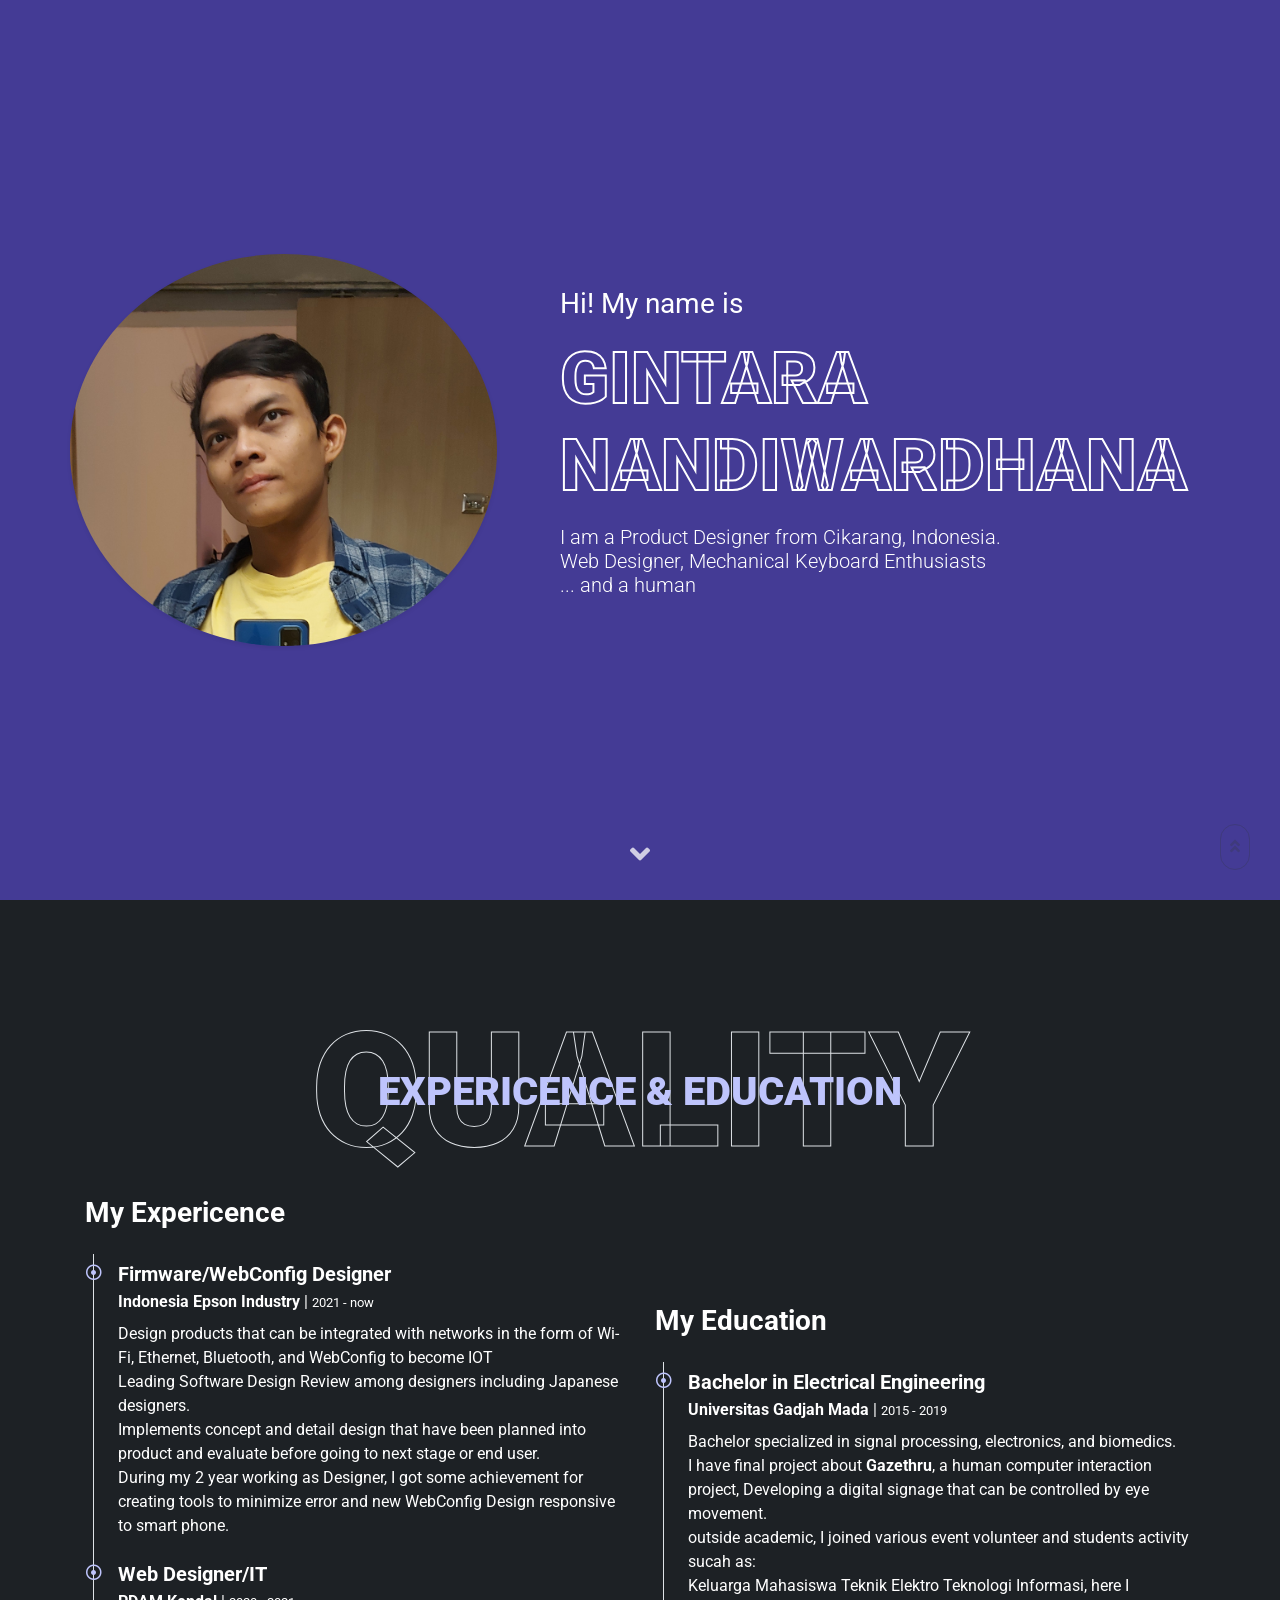
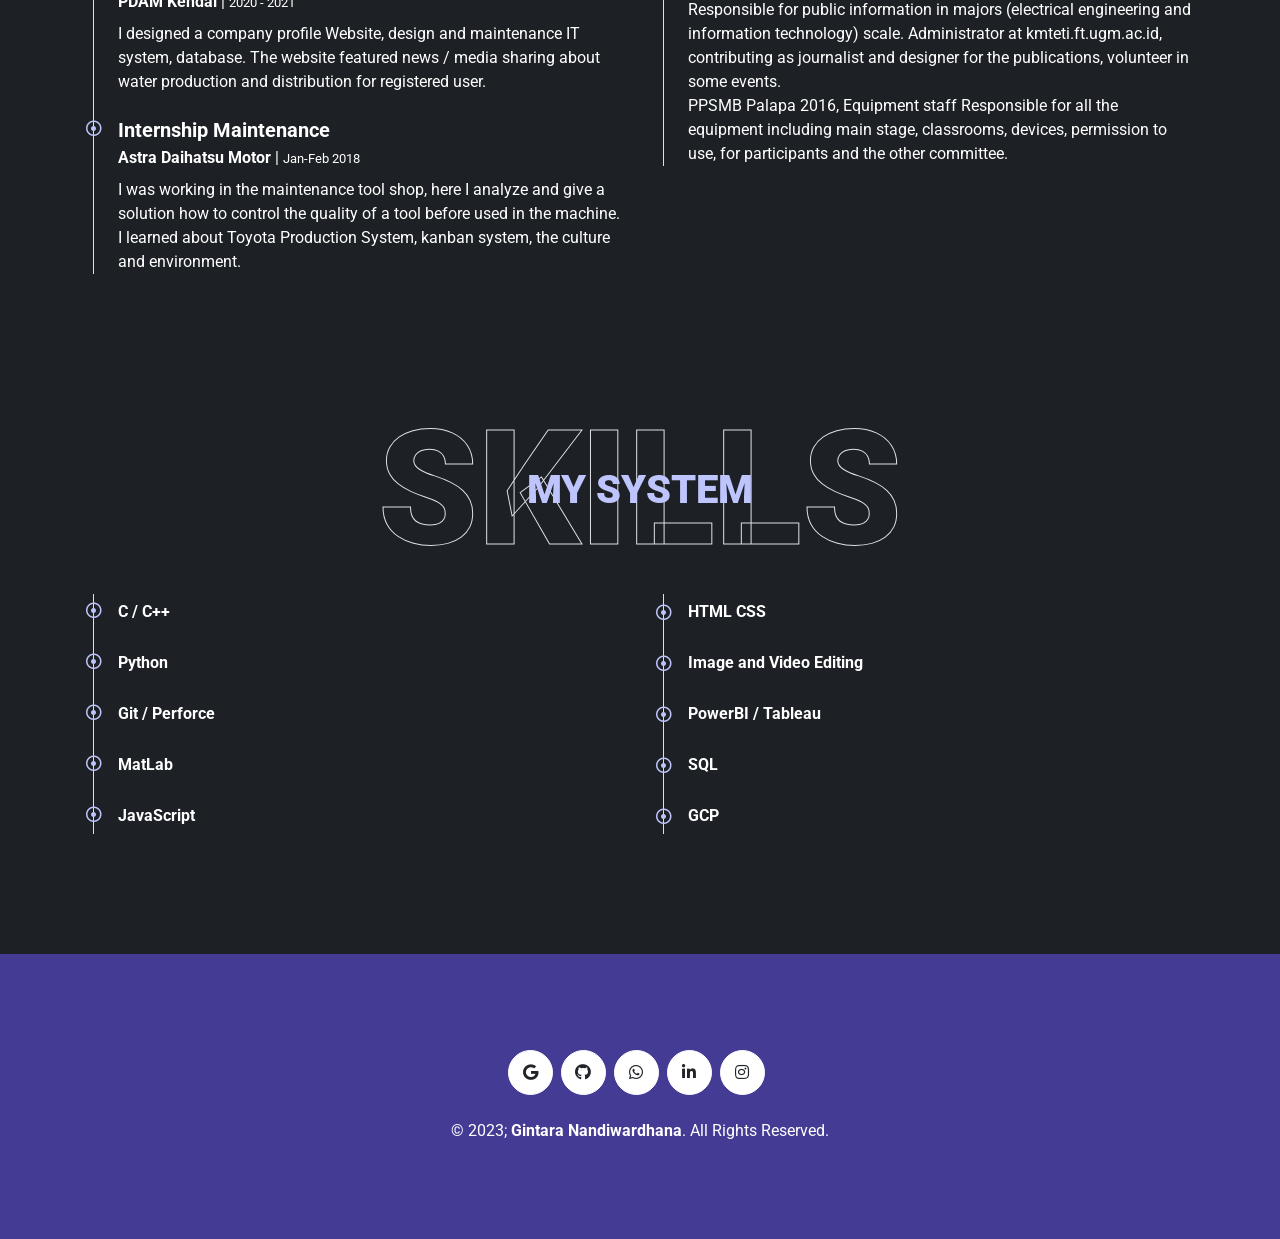
<file: index.html>
<!DOCTYPE html>
<html lang="en">

<head>
    <meta charset="utf-8">
    <title>Gintara Nandiwardhana</title>
    <meta content="width=device-width, initial-scale=1.0" name="viewport">
    <meta content="Free HTML Templates" name="keywords">
    <meta content="Free HTML Templates" name="description">

    <!-- Favicon -->
    <link href="img/favicon.ico" rel="icon">

    <!-- Google Web Fonts -->
    <link rel="preconnect" href="https://fonts.gstatic.com">
    <link href="https://fonts.googleapis.com/css2?family=Roboto:wght@300;400;500;700;900&display=swap" rel="stylesheet"> 

    <!-- Font Awesome -->
    <link href="https://cdnjs.cloudflare.com/ajax/libs/font-awesome/5.10.0/css/all.min.css" rel="stylesheet">

    <!-- Libraries Stylesheet -->
    <link href="lib/owlcarousel/assets/owl.carousel.min.css" rel="stylesheet">
    <link href="lib/lightbox/css/lightbox.min.css" rel="stylesheet">

    <!-- Customized Bootstrap Stylesheet -->
    <link href="css/style.css" rel="stylesheet">
</head>

<body data-spy="scroll" data-target=".navbar" data-offset="51">
    <!-- Navbar Start -->
    <nav class="navbar fixed-top shadow-sm navbar-expand-lg bg-dark navbar-dark py-3 py-lg-0 px-lg-5">
        <a href="index.html" class="navbar-brand ml-lg-3">
            <h1 class="m-0 display-5"><span class="text-primary" style="-webkit-text-stroke: 1px #ffffff;">Gintara</span> Nandiwardhana</h1>
        </a>
        <button type="button" class="navbar-toggler" data-toggle="collapse" data-target="#navbarCollapse">
            <span class="navbar-toggler-icon"></span>
        </button>
        <div class="collapse navbar-collapse px-lg-3" id="navbarCollapse">
            <div class="navbar-nav m-auto py-0">
                <a href="#home" class="nav-item nav-link active">Home</a>
                <!--<a href="#about" class="nav-item nav-link">About</a>-->
                <a href="#qualification" class="nav-item nav-link">Quality</a>
                <a href="#skill" class="nav-item nav-link">Skill</a>
                <!--<a href="#service" class="nav-item nav-link">Service</a>-->
                <!--<a href="#portfolio" class="nav-item nav-link">Portfolio</a>-->
                <!--<a href="#testimonial" class="nav-item nav-link">Review</a>
                <a href="#blog" class="nav-item nav-link">Blog</a>-->
                <a href="#contact" class="nav-item nav-link">Contact</a>
            </div>
            <!--<a href="" class="btn btn-outline-primary d-none d-lg-block">Hire Me</a>-->
        </div>
    </nav>
    <!-- Navbar End -->

    <!-- Header Start -->
    <div class="container-fluid bg-primary d-flex align-items-center mb-5 py-5" id="home" style="min-height: 100vh;">
        <div class="container">
            <div class="row align-items-center">
                <div class="col-lg-5 px-5 pl-lg-0 pb-5 pb-lg-0">
                    <img class="img-fluid w-100 rounded-circle shadow-sm" src="img/profil01.jpg" alt="">
                </div>
                <div class="col-lg-7 text-center text-lg-left">
                    <h3 class="text-white font-weight-normal mb-3">Hi! My name is</h3>
                    <h1 class="display-3 text-uppercase text-primary mb-3" style="-webkit-text-stroke: 2px #ffffff;">Gintara Nandiwardhana</h1>
                    <h5 class="text-white font-weight-light mb-3">I am a Product Designer from Cikarang, Indonesia.  
                        <br>Web Designer, Mechanical Keyboard Enthusiasts
                        <br>... and a human
                    </h5>
                    <!--<h1 class="typed-text-output d-inline font-weight-lighter text-white"></h1>
                    <div class="typed-text d-none">Product Designer, Web Designer</div>
                    <div class="d-flex align-items-center justify-content-center justify-content-lg-start pt-5">
                        <a href="" class="btn btn-outline-light">Download CV</a>-->
                    </div>
                </div>
            </div>
        </div>
    </div>
    <!-- Header End -->


    <!-- About Start 
    <div class="container-fluid py-5" id="about">
        <div class="container">
            <div class="position-relative d-flex align-items-center justify-content-center">
                <h1 class="display-1 text-uppercase text-white" style="-webkit-text-stroke: 1px #dee2e6;">About</h1>
                <h1 class="position-absolute text-uppercase text-primary">About Me</h1>
            </div>
            <div class="row align-items-center">
                <div class="col-lg-5 pb-4 pb-lg-0">
                    <img class="img-fluid rounded w-100" src="img/img02.jpg" alt="">
                </div>
                <div class="col-lg-7">
                    <h3 class="mb-4">Product Designer & Web Designer</h3>
                    <p>An</p>
                    <div class="row mb-3">
                        <div class="col-sm-6 py-2"><h6>Name: <span class="text-secondary">Gintara Nandiwardhana</span></h6></div>
                        <div class="col-sm-6 py-2"><h6>Birthday: <span class="text-secondary">21 July</span></h6></div>
                        <div class="col-sm-6 py-2"><h6>Degree: <span class="text-secondary">Bachelor</span></h6></div>
                        <div class="col-sm-6 py-2"><h6>Experience: <span class="text-secondary">10 Years</span></h6></div>
                        <div class="col-sm-6 py-2"><h6>Phone: <span class="text-secondary">+62 85712062037</span></h6></div>
                        <div class="col-sm-6 py-2"><h6>Email: <span class="text-secondary">gintaranandiwardhana@gmail.com</span></h6></div>
                        <div class="col-sm-6 py-2"><h6>Address: <span class="text-secondary">Cikarang, West Java, Indonesia</span></h6></div>
                        
                    </div>
                    <a href="" class="btn btn-outline-primary mr-4">Hire Me</a>
                    <a href="" class="btn btn-outline-primary">Learn More</a>
                </div>
            </div>
        </div>
    </div>
    About End -->


    <!-- Qualification Start -->
    <div class="container-fluid py-5" id="qualification">
        <div class="container">
            <div class="position-relative d-flex align-items-center justify-content-center">
                <h1 class="display-1 text-uppercase text-dark" style="-webkit-text-stroke: 1px #dee2e6;">Quality</h1>
                <h1 class="position-absolute text-uppercase text-primary-light">Expericence & Education</h1>
            </div>
            <div class="row align-items-center">
            
                <div class="col-lg-6">
                    <h3 class="mb-4">My Expericence</h3>
                    <div class="border-left border-primary-light pt-2 pl-4 ml-2">
                        <div class="position-relative mb-4">
                            <i class="far fa-dot-circle text-primary-light position-absolute" style="top: 2px; left: -32px;"></i>
                            <h5 class="font-weight-bold mb-1">Firmware/WebConfig Designer</h5>
                            <p class="mb-2"><strong>Indonesia Epson Industry</strong> | <small>2021 - now</small></p>
                             <p>Design products that can be integrated with networks in the form of Wi-Fi, Ethernet, Bluetooth, and WebConfig to become IOT
                                <br> Leading Software Design Review among designers including Japanese designers.
                                <br> Implements concept and detail design that have been planned into product and evaluate before going to next stage or end user.
                                <br> During my 2 year working as Designer, I got some achievement for creating tools to minimize error and new WebConfig Design responsive to smart phone.
                            </p>
                        </div>
                        <div class="position-relative mb-4">
                            <i class="far fa-dot-circle text-primary-light position-absolute" style="top: 2px; left: -32px;"></i>
                            <h5 class="font-weight-bold mb-1">Web Designer/IT</h5>
                            <p class="mb-2"><strong>PDAM Kendal</strong> | <small>2020 - 2021</small></p>
                            <p>I designed a company profile Website, design and maintenance IT system, database. The website featured news / media sharing about water production and distribution for registered user.</p>
                        </div>
                        <div class="position-relative mb-4">
                            <i class="far fa-dot-circle text-primary-light position-absolute" style="top: 2px; left: -32px;"></i>
                            <h5 class="font-weight-bold mb-1">Internship Maintenance</h5>
                            <p class="mb-2"><strong>Astra Daihatsu Motor</strong> | <small>Jan-Feb 2018</small></p>
                            <p>I was working in the maintenance tool shop, here I analyze and give a solution how to control the quality of a tool before used in the machine. I learned about Toyota Production System, kanban system, the culture and environment.</p>
                        </div>                          
                    </div>
                </div>
                <div class="col-lg-6">
                    <h3 class="mb-4">My Education</h3>
                    <div class="border-left border-primary-light pt-2 pl-4 ml-2">
                        <div class="position-relative mb-4">
                            <i class="far fa-dot-circle text-primary-light position-absolute" style="top: 2px; left: -32px;"></i>
                            <h5 class="font-weight-bold mb-1">Bachelor in Electrical Engineering</h5>
                            <p class="mb-2"><strong>Universitas Gadjah Mada</strong> | <small>2015 - 2019</small></p>
                            <p>Bachelor specialized in signal processing, electronics, and biomedics. 
                                <br>I have final project about <a class="text-white font-weight-bold" href="https://www.youtube.com/watch?v=wAGI4NJYE7g&ab_channel=SunuWibirama" target="_blank">Gazethru</a>, a human computer interaction project, Developing a digital signage that can be controlled by eye movement.
                                <br>outside academic, I joined various event volunteer and students activity sucah as:
                                <br> Keluarga Mahasiswa Teknik Elektro Teknologi Informasi, here I Responsible for public information in majors (electrical engineering and information technology) scale. Administrator at kmteti.ft.ugm.ac.id, contributing as journalist and designer for the publications, volunteer in some events.
                                <br> PPSMB Palapa 2016, Equipment staff Responsible for all the equipment including main stage, classrooms, devices, permission to use, for participants and the other committee.
                            </p>
                        </div>
                    </div>
                </div>
            </div>
        </div>
    </div>
    <!-- Qualification End -->


    <!-- Skill Start -->
    <div class="container-fluid py-5" id="skill">
        <div class="container">
            <div class="position-relative d-flex align-items-center justify-content-center">
                <h1 class="display-1 text-uppercase text-dark" style="-webkit-text-stroke: 1px #dee2e6;">Skills</h1>
                <h1 class="position-absolute text-uppercase text-primary-light">My System</h1>
            </div>
            <div class="row align-items-center">
                <div class="col-lg-6">
                    <div class="border-left border-primary-light pt-2 pl-4 ml-2">
                        <div>
                            <div class="position-relative mb-4">
                                <div class="d-flex justify-content-between">
                                    <i class="far fa-dot-circle text-primary-light position-absolute" style="left: -32px;"></i>
                                    <h6 class="font-weight-bold">C / C++</h6>
                                    <!--<h6 class="font-weight-bold">85%</h6>
                                </div>
                                <div class="progress">
                                    <div class="progress-bar bg-primary" role="progressbar" aria-valuenow="85" aria-valuemin="0" aria-valuemax="100"></div>
                                -->
                                </div>
                            </div>
                            <div class="position-relative mb-4">
                                <div class="d-flex justify-content-between">
                                    <i class="far fa-dot-circle text-primary-light position-absolute" style="left: -32px;"></i>
                                    <h6 class="font-weight-bold">Python</h6>
                                </div>
                            </div>
                            <div class="position-relative mb-4">
                                <div class="d-flex justify-content-between">
                                    <i class="far fa-dot-circle text-primary-light position-absolute" style="left: -32px;"></i>
                                    <h6 class="font-weight-bold">Git / Perforce</h6>
                                </div>
                            </div>
                            <div class="position-relative mb-4">
                                <div class="d-flex justify-content-between">
                                    <i class="far fa-dot-circle text-primary-light position-absolute" style="left: -32px;"></i>
                                    <h6 class="font-weight-bold">MatLab</h6>
                                </div>
                            </div>
                            <div class="position-relative mb-4">
                                <div class="d-flex justify-content-between">
                                    <i class="far fa-dot-circle text-primary-light position-absolute" style="left: -32px;"></i>
                                    <h6 class="font-weight-bold">JavaScript</h6>
                                </div>
                            </div>
                        </div>
                    </div>
                </div>

                <div class="col-lg-6">
                    <div class="border-left border-primary-light pt-2 pl-4 ml-2">
                        <div>
                            <div class="position-relative mb-4">
                                <div class="d-flex justify-content-between">
                                    <i class="far fa-dot-circle text-primary-light position-absolute" style="top: 2px; left: -32px;"></i>
                                    <h6 class="font-weight-bold">HTML CSS</h6>
                                </div>
                            </div>
                            <div class="position-relative mb-4">
                                <div class="d-flex justify-content-between">
                                    <i class="far fa-dot-circle text-primary-light position-absolute" style="top: 2px; left: -32px;"></i>
                                    <h6 class="font-weight-bold">Image and Video Editing</h6>
                                </div>
                            </div>
                            <div class="position-relative mb-4">
                                <div class="d-flex justify-content-between">
                                    <i class="far fa-dot-circle text-primary-light position-absolute" style="top: 2px; left: -32px;"></i>
                                    <h6 class="font-weight-bold">PowerBI / Tableau</h6>
                                </div>
                            </div>
                            <div class="position-relative mb-4">
                                <div class="d-flex justify-content-between">
                                    <i class="far fa-dot-circle text-primary-light position-absolute" style="top: 2px; left: -32px;"></i>
                                    <h6 class="font-weight-bold">SQL</h6>
                                </div>
                            </div>
                            <div class="position-relative mb-4">
                                <div class="d-flex justify-content-between">
                                    <i class="far fa-dot-circle text-primary-light position-absolute" style="top: 2px; left: -32px;"></i>
                                    <h6 class="font-weight-bold">GCP</h6>
                                </div>
                            </div>
                        </div>
                    </div>
                </div>
            </div>
        </div>
    </div>
    <!-- Skill End -->


    <!-- Services Start
    <div class="container-fluid pt-5" id="service">
        <div class="container">
            <div class="position-relative d-flex align-items-center justify-content-center">
                <h1 class="display-1 text-uppercase text-white" style="-webkit-text-stroke: 1px #dee2e6;">Service</h1>
                <h1 class="position-absolute text-uppercase text-primary">My Services</h1>
            </div>
            <div class="row pb-3">
                <div class="col-lg-4 col-md-6 text-center mb-5">
                    <div class="d-flex align-items-center justify-content-center mb-4">
                        <i class="fa fa-2x fa-laptop service-icon bg-primary text-white mr-3"></i>
                        <h4 class="font-weight-bold m-0">Web Design</h4>
                    </div>
                    <p>Justo sit justo eos amet tempor amet clita amet ipsum eos elitr. Amet lorem lorem lorem est amet labore eirmod erat clita</p>
                    <a class="border-bottom border-primary text-decoration-none" href="">Read More</a>
                </div>
                <div class="col-lg-4 col-md-6 text-center mb-5">
                    <div class="d-flex align-items-center justify-content-center mb-4">
                        <i class="fa fa-2x fa-laptop-code service-icon bg-primary text-white mr-3"></i>
                        <h4 class="font-weight-bold m-0">Web Development</h4>
                    </div>
                    <p>Justo sit justo eos amet tempor amet clita amet ipsum eos elitr. Amet lorem lorem lorem est amet labore eirmod erat clita</p>
                    <a class="border-bottom border-primary text-decoration-none" href="">Read More</a>
                </div>
                <div class="col-lg-4 col-md-6 text-center mb-5">
                    <div class="d-flex align-items-center justify-content-center mb-4">
                        <i class="fab fa-2x fa-android service-icon bg-primary text-white mr-3"></i>
                        <h4 class="font-weight-bold m-0">Apps Design</h4>
                    </div>
                    <p>Justo sit justo eos amet tempor amet clita amet ipsum eos elitr. Amet lorem lorem lorem est amet labore eirmod erat clita</p>
                    <a class="border-bottom border-primary text-decoration-none" href="">Read More</a>
                </div>
                <div class="col-lg-4 col-md-6 text-center mb-5">
                    <div class="d-flex align-items-center justify-content-center mb-4">
                        <i class="fab fa-2x fa-apple service-icon bg-primary text-white mr-3"></i>
                        <h4 class="font-weight-bold m-0">Apps Development</h4>
                    </div>
                    <p>Justo sit justo eos amet tempor amet clita amet ipsum eos elitr. Amet lorem lorem lorem est amet labore eirmod erat clita</p>
                    <a class="border-bottom border-primary text-decoration-none" href="">Read More</a>
                </div>
                <div class="col-lg-4 col-md-6 text-center mb-5">
                    <div class="d-flex align-items-center justify-content-center mb-4">
                        <i class="fa fa-2x fa-search service-icon bg-primary text-white mr-3"></i>
                        <h4 class="font-weight-bold m-0">SEO</h4>
                    </div>
                    <p>Justo sit justo eos amet tempor amet clita amet ipsum eos elitr. Amet lorem lorem lorem est amet labore eirmod erat clita</p>
                    <a class="border-bottom border-primary text-decoration-none" href="">Read More</a>
                </div>
                <div class="col-lg-4 col-md-6 text-center mb-5">
                    <div class="d-flex align-items-center justify-content-center mb-4">
                        <i class="fa fa-2x fa-edit service-icon bg-primary text-white mr-3"></i>
                        <h4 class="font-weight-bold m-0">Content Creating</h4>
                    </div>
                    <p>Justo sit justo eos amet tempor amet clita amet ipsum eos elitr. Amet lorem lorem lorem est amet labore eirmod erat clita</p>
                    <a class="border-bottom border-primary text-decoration-none" href="">Read More</a>
                </div>
            </div>
        </div>
    </div>
     Services End -->


    <!-- Portfolio Start 
    <div class="container-fluid pt-5 pb-3" id="portfolio">
        <div class="container">
            <div class="position-relative d-flex align-items-center justify-content-center">
                <h1 class="display-1 text-uppercase text-dark" style="-webkit-text-stroke: 1px #dee2e6;">Gallery</h1>
                <h1 class="position-absolute text-uppercase text-primary-light">My Portfolio</h1>
            </div>
            <div class="row">
                <div class="col-12 text-center mb-2">
                    <ul class="list-inline mb-4" id="portfolio-flters">
                        <li class="btn btn-sm btn-outline-primary m-1 active"  data-filter="*">All</li>
                        <li class="btn btn-sm btn-outline-primary m-1" data-filter=".first">Design</li>
                        <li class="btn btn-sm btn-outline-primary m-1" data-filter=".second">Hobby</li>
                    </ul>
                </div>
            </div>
            <div class="row portfolio-container">
                <div class="col-lg-4 col-md-6 mb-4 portfolio-item first">
                    <div class="position-relative overflow-hidden mb-2">
                        <img class="img-fluid rounded w-100" src="img/pdamkendal.jpg" alt="">
                        <div class="portfolio-btn bg-primary d-flex align-items-center justify-content-center">
                            <a href="img/portfolio-1.jpg" data-lightbox="portfolio">
                                <i class="fa fa-plus text-white" style="font-size: 60px;"></i>
                            </a>
                        </div>
                    </div>
                </div>
                <div class="col-lg-4 col-md-6 mb-4 portfolio-item second">
                    <div class="position-relative overflow-hidden mb-2">
                        <img class="img-fluid rounded w-100" src="img/keeb01.jpg" alt="">
                        <div class="portfolio-btn bg-primary d-flex align-items-center justify-content-center">
                            <a href="img/portfolio-2.jpg" data-lightbox="portfolio">
                                <i class="fa fa-plus text-white" style="font-size: 60px;"></i>
                            </a>
                        </div>
                    </div>
                </div>
                <div class="col-lg-4 col-md-6 mb-4 portfolio-item second">
                    <div class="position-relative overflow-hidden mb-2">
                        <img class="img-fluid rounded w-100" src="img/keeb04.jpg" alt="">
                        <div class="portfolio-btn bg-primary d-flex align-items-center justify-content-center">
                            <a href="img/portfolio-3.jpg" data-lightbox="portfolio">
                                <i class="fa fa-plus text-white" style="font-size: 60px;"></i>
                            </a>
                        </div>
                    </div>
                </div>
                <div class="col-lg-4 col-md-6 mb-4 portfolio-item second">
                    <div class="position-relative overflow-hidden mb-2">
                        <img class="img-fluid rounded w-100" src="img/keeb03.jpg" alt="">
                        <div class="portfolio-btn bg-primary d-flex align-items-center justify-content-center">
                            <a href="img/portfolio-4.jpg" data-lightbox="portfolio">
                                <i class="fa fa-plus text-white" style="font-size: 60px;"></i>
                            </a>
                        </div>
                    </div>
                </div>
                <div class="col-lg-4 col-md-6 mb-4 portfolio-item second">
                    <div class="position-relative overflow-hidden mb-2">
                        <img class="img-fluid rounded w-100" src="img/keeb02.jpg" alt="">
                        <div class="portfolio-btn bg-primary d-flex align-items-center justify-content-center">
                            <a href="img/portfolio-5.jpg" data-lightbox="portfolio">
                                <i class="fa fa-plus text-white" style="font-size: 60px;"></i>
                            </a>
                        </div>
                    </div>
                </div>
                <div class="col-lg-4 col-md-6 mb-4 portfolio-item second">
                    <div class="position-relative overflow-hidden mb-2">
                        <img class="img-fluid rounded w-100" src="img/keeb05.jpg" alt="">
                        <div class="portfolio-btn bg-primary d-flex align-items-center justify-content-center">
                            <a href="img/portfolio-6.jpg" data-lightbox="portfolio">
                                <i class="fa fa-plus text-white" style="font-size: 60px;"></i>
                            </a>
                        </div>
                    </div>
                </div>
            </div>
        </div>
    </div>
     Portfolio End -->


    <!-- Testimonial Start
    <div class="container-fluid py-5" id="testimonial">
        <div class="container">
            <div class="position-relative d-flex align-items-center justify-content-center">
                <h1 class="display-1 text-uppercase text-white" style="-webkit-text-stroke: 1px #dee2e6;">Review</h1>
                <h1 class="position-absolute text-uppercase text-primary">Clients Say</h1>
            </div>
            <div class="row justify-content-center">
                <div class="col-lg-8">
                    <div class="owl-carousel testimonial-carousel">
                        <div class="text-center">
                            <i class="fa fa-3x fa-quote-left text-primary mb-4"></i>
                            <h4 class="font-weight-light mb-4">Dolor eirmod diam stet kasd sed. Aliqu rebum est eos. Rebum elitr dolore et eos labore, stet justo sed est sed. Diam sed sed dolor stet accusam amet eirmod eos, labore diam clita</h4>
                            <img class="img-fluid rounded-circle mx-auto mb-3" src="img/testimonial-1.jpg" style="width: 80px; height: 80px;">
                            <h5 class="font-weight-bold m-0">Client Name</h5>
                            <span>Profession</span>
                        </div>
                        <div class="text-center">
                            <i class="fa fa-3x fa-quote-left text-primary mb-4"></i>
                            <h4 class="font-weight-light mb-4">Dolor eirmod diam stet kasd sed. Aliqu rebum est eos. Rebum elitr dolore et eos labore, stet justo sed est sed. Diam sed sed dolor stet accusam amet eirmod eos, labore diam clita</h4>
                            <img class="img-fluid rounded-circle mx-auto mb-3" src="img/testimonial-2.jpg" style="width: 80px; height: 80px;">
                            <h5 class="font-weight-bold m-0">Client Name</h5>
                            <span>Profession</span>
                        </div>
                        <div class="text-center">
                            <i class="fa fa-3x fa-quote-left text-primary mb-4"></i>
                            <h4 class="font-weight-light mb-4">Dolor eirmod diam stet kasd sed. Aliqu rebum est eos. Rebum elitr dolore et eos labore, stet justo sed est sed. Diam sed sed dolor stet accusam amet eirmod eos, labore diam clita</h4>
                            <img class="img-fluid rounded-circle mx-auto mb-3" src="img/testimonial-3.jpg" style="width: 80px; height: 80px;">
                            <h5 class="font-weight-bold m-0">Client Name</h5>
                            <span>Profession</span>
                        </div>
                    </div>
                </div>
            </div>
        </div>
    </div>
     Testimonial End -->


    <!-- Blog Start
    <div class="container-fluid pt-5" id="blog">
        <div class="container">
            <div class="position-relative d-flex align-items-center justify-content-center">
                <h1 class="display-1 text-uppercase text-white" style="-webkit-text-stroke: 1px #dee2e6;">Blog</h1>
                <h1 class="position-absolute text-uppercase text-primary">Latest Blog</h1>
            </div>
            <div class="row">
                <div class="col-lg-4 mb-5">
                    <div class="position-relative mb-4">
                        <img class="img-fluid rounded w-100" src="img/blog-1.jpg" alt="">
                        <div class="blog-date">
                            <h4 class="font-weight-bold mb-n1">01</h4>
                            <small class="text-white text-uppercase">Jan</small>
                        </div>
                    </div>
                    <h5 class="font-weight-medium mb-4">Rebum lorem no eos ut ipsum diam tempor sed rebum elitr ipsum</h5>
                    <a class="btn btn-sm btn-outline-primary py-2" href="">Read More</a>
                </div>
                <div class="col-lg-4 mb-5">
                    <div class="position-relative mb-4">
                        <img class="img-fluid rounded w-100" src="img/blog-2.jpg" alt="">
                        <div class="blog-date">
                            <h4 class="font-weight-bold mb-n1">01</h4>
                            <small class="text-white text-uppercase">Jan</small>
                        </div>
                    </div>
                    <h5 class="font-weight-medium mb-4">Rebum lorem no eos ut ipsum diam tempor sed rebum elitr ipsum</h5>
                    <a class="btn btn-sm btn-outline-primary py-2" href="">Read More</a>
                </div>
                <div class="col-lg-4 mb-5">
                    <div class="position-relative mb-4">
                        <img class="img-fluid rounded w-100" src="img/blog-3.jpg" alt="">
                        <div class="blog-date">
                            <h4 class="font-weight-bold mb-n1">01</h4>
                            <small class="text-white text-uppercase">Jan</small>
                        </div>
                    </div>
                    <h5 class="font-weight-medium mb-4">Rebum lorem no eos ut ipsum diam tempor sed rebum elitr ipsum</h5>
                    <a class="btn btn-sm btn-outline-primary py-2" href="">Read More</a>
                </div>
            </div>
        </div>
    </div>
     Blog End -->


    <!-- Contact Start 
    <div class="container-fluid py-5" id="contact">
        <div class="container">
            <div class="position-relative d-flex align-items-center justify-content-center">
                <h1 class="display-1 text-uppercase text-dark" style="-webkit-text-stroke: 1px #dee2e6;">Contact</h1>
                <h1 class="position-absolute text-uppercase text-primary-light">Contact Me</h1>
            </div>
            <div class="row justify-content-center">
                <div class="col-lg-8">
                    <div class="contact-form text-center">
                        <div id="success"></div>
                        <form name="sentMessage" id="contactForm" novalidate="novalidate">
                            <div class="form-row">
                                <div class="control-group col-sm-6">
                                    <input type="text" class="form-control p-4" id="name" placeholder="Your Name"
                                        required="required" data-validation-required-message="Please enter your name" />
                                    <p class="help-block text-danger"></p>
                                </div>
                                <div class="control-group col-sm-6">
                                    <input type="email" class="form-control p-4" id="email" placeholder="Your Email"
                                        required="required" data-validation-required-message="Please enter your email" />
                                    <p class="help-block text-danger"></p>
                                </div>
                            </div>
                            <div class="control-group">
                                <input type="text" class="form-control p-4" id="subject" placeholder="Subject"
                                    required="required" data-validation-required-message="Please enter a subject" />
                                <p class="help-block text-danger"></p>
                            </div>
                            <div class="control-group">
                                <textarea class="form-control py-3 px-4" rows="5" id="message" placeholder="Message"
                                    required="required"
                                    data-validation-required-message="Please enter your message"></textarea>
                                <p class="help-block text-danger"></p>
                            </div>
                            <div>
                                <button class="btn btn-outline-primary" type="submit" id="sendMessageButton">Send
                                    Message</button>
                            </div>
                        </form>
                    </div>
                </div>
            </div>
        </div>
    </div>
     Contact End -->


    <!-- Footer Start -->
    <div class="container-fluid bg-primary text-white mt-5 py-5 px-sm-3 px-md-5">
        <div class="container text-center py-5">
            <div class="d-flex justify-content-center mb-4">
                <a class="btn btn-light btn-social mr-2" href="mailto:gintaran217@gmail.com"><i class="fab fa-google"></i></a>
                <a class="btn btn-light btn-social mr-2" href="https://github.com/GintaraN"><i class="fab fa-github"></i></a>
                <a class="btn btn-light btn-social mr-2" href="https://wa.me/6285712062037" target="_blank"><i class="fab fa-whatsapp"></i></a>
                <a class="btn btn-light btn-social mr-2" href="https://www.linkedin.com/in/gintaran/" target="_blank"><i class="fab fa-linkedin-in"></i></a>
                <a class="btn btn-light btn-social mr-2" href="https://www.instagram.com/gintagram_" target="_blank"><i class="fab fa-instagram"></i></a>
            </div>
            <!--<div class="d-flex justify-content-center mb-3">
                <a class="text-white" href="#">Privacy</a>
                <span class="px-3">|</span>
                <a class="text-white" href="#">Terms</a>
                <span class="px-3">|</span>
                <a class="text-white" href="#">FAQs</a>
                <span class="px-3">|</span>S
                <a class="text-white" href="#">Help</a>
            </div>-->
            <p class="m-0">&copy 2023; <a class="text-white font-weight-bold" href="#">Gintara Nandiwardhana</a>. All Rights Reserved.
            </p>
        </div>
    </div>
    <!-- Footer End -->

    <!-- Scroll to Bottom -->
    <a href="#qualification"><i class="fa fa-2x fa-angle-down text-white scroll-to-bottom"></i></a>

    <!-- Back to Top -->
    <a href="#" class="btn btn-outline-dark px-0 back-to-top"><i class="fa fa-angle-double-up"></i></a>


    <!-- JavaScript Libraries -->
    <script src="https://code.jquery.com/jquery-3.4.1.min.js"></script>
    <script src="https://stackpath.bootstrapcdn.com/bootstrap/4.4.1/js/bootstrap.bundle.min.js"></script>
    <script src="lib/typed/typed.min.js"></script>
    <script src="lib/easing/easing.min.js"></script>
    <script src="lib/waypoints/waypoints.min.js"></script>
    <script src="lib/owlcarousel/owl.carousel.min.js"></script>
    <script src="lib/isotope/isotope.pkgd.min.js"></script>
    <script src="lib/lightbox/js/lightbox.min.js"></script>

    <!-- Contact Javascript File -->
    <script src="mail/jqBootstrapValidation.min.js"></script>
    <script src="mail/contact.js"></script>

    <!-- Template Javascript -->
    <script src="js/main.js"></script>
</body>

</html>
</file>
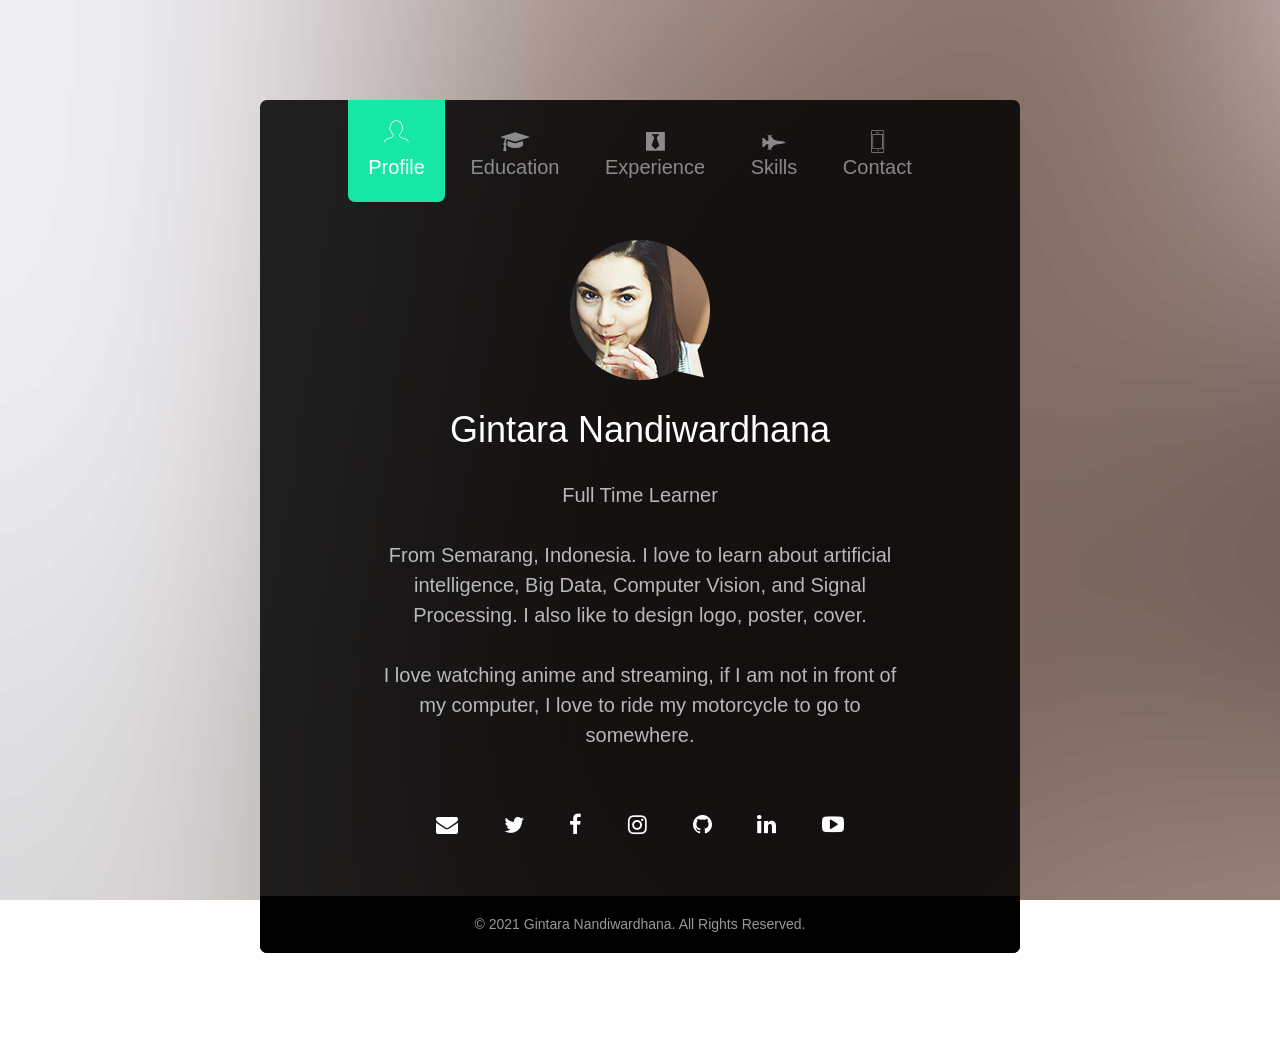
<file: personal/index.html>
<!DOCTYPE html>
<!--[if lt IE 7]>      <html class="no-js lt-ie9 lt-ie8 lt-ie7"> <![endif]-->
<!--[if IE 7]>         <html class="no-js lt-ie9 lt-ie8"> <![endif]-->
<!--[if IE 8]>         <html class="no-js lt-ie9"> <![endif]-->
<!--[if gt IE 8]><!--> <html class="no-js"> <!--<![endif]-->
	<head>
	<meta charset="utf-8">
	<meta http-equiv="X-UA-Compatible" content="IE=edge">
	<title>Gintara Nandiwardhana</title>
	<meta name="viewport" content="width=device-width, initial-scale=1">
	<meta name="description" content="Profile Gintara Nandiwardhana" />
	<meta name="keywords" content="Gintara Nandiwardhana" />
	<meta name="author" content="Gintara Nandiwardhana" />

	<meta property="og:title" content=""/>
	<meta property="og:image" content=""/>
	<meta property="og:url" content=""/>
	<meta property="og:site_name" content=""/>
	<meta property="og:description" content=""/>
	<meta name="twitter:title" content="" />
	<meta name="twitter:image" content="" />
	<meta name="twitter:url" content="" />
	<meta name="twitter:card" content="" />

	<!-- Place favicon.ico and apple-touch-icon.png in the root directory -->
	<link rel="shortcut icon" href="favicon.ico">

	<!-- <link href='https://fonts.googleapis.com/css?family=Work+Sans:400,300,600,400italic,700' rel='stylesheet' type='text/css'> -->
	
	<!-- Animate.css -->
	<link rel="stylesheet" href="css/animate.css">
	<!-- Icomoon Icon Fonts-->
	<link rel="stylesheet" href="css/icomoon.css">
	<!-- Bootstrap  -->
	<link rel="stylesheet" href="css/bootstrap.css">
	<!-- Theme style  -->
	<link rel="stylesheet" href="css/style.css">

	<!-- Modernizr JS -->
	<script src="js/modernizr-2.6.2.min.js"></script>
	<!-- FOR IE9 below -->
	<!--[if lt IE 9]>
	<script src="js/respond.min.js"></script>
	<![endif]-->

	</head>
	<body style="background-image: url(images/bg_img.jpg);">
	
	<div id="fh5co-main">
		<div class="fh5co-tab-wrap">
			<ul class="fh5co-tab-menu">
				<li class="active"><a href="#" data-tab="1"><span class="icon icon-profile-male"></span><span class="menu-text">Profile</span></a></li>
				<li><a href="#" data-tab="2"><span class="icon icon-graduation-cap"></span><span class="menu-text">Education</span></a></li>
				<li><a href="#" data-tab="3"><span class="icon icon-black-tie"></span><span class="menu-text">Experience</span></a></li>
				<li><a href="#" data-tab="4" data-pie="yes"><span class="icon icon-fighter-jet"></span><span class="menu-text">Skills</span></a></li>
				<li><a href="#" data-tab="5"><span class="icon icon-phone2"></span><span class="menu-text">Contact</span></a></li>
			</ul>
			<div class="fh5co-tab-content active" data-content="1">
				<div class="fh5co-content-inner text-center">
					<div class="row row-bottom-padded-sm">
						<div class="col-md-12">
							<figure>
								<img src="images/profile_img.png">
							</figure>
							<h1>Gintara Nandiwardhana</h1>
							<p>Full Time Learner</p>
							<p>From Semarang, Indonesia. I love to learn about artificial intelligence, Big Data, Computer Vision, and Signal Processing. I also like to design logo, poster, cover.</p>
							<p>I love watching anime and streaming, if I am not in front of my computer, I love to ride my motorcycle to go to somewhere.</p>
						</div>
					</div>
					<!--
					<div class="row">
						<div class="col-md-12 fh5co-counter">
							<div class="fh5co-number fh5co-left">10</div>
							<div class="fh5co-text">
								<h3 class="border-bottom">Years of experience in Web Design</h3>
								<p>Far far away, behind the word mountains, far from the countries.</p>
							</div>
						</div>
					</div>
					-->
					<ul class="fh5co-social">
						<li><a href="#"><i class="icon-envelope"></i></a></li>
						<li><a href="#"><i class="icon-twitter"></i></a></li>
						<li><a href="#"><i class="icon-facebook-f"></i></a></li>
						<li><a href="#"><i class="icon-instagram"></i></a></li>
						<li><a href="#"><i class="icon-github"></i></a></li>
						<li><a href="#"><i class="icon-linkedin"></i></a></li>
						<li><a href="#"><i class="icon-youtube-play"></i></a></li>
					</ul>
				</div>
			</div>
			<div class="fh5co-tab-content" data-content="2">
				<div class="fh5co-content-inner">
					<div class="row">
						<div class="col-md-12">
							<h1>Educations</h1>
							<div class="fh5co-feature">
								<div class="fh5co-icon">
									<i class="icon-graduation-cap"></i>
								</div>
								<div class="fh5co-text">
									<h2>2015-2019</h2>
									<h3>Universitas Gadjah Mada - Electrical Engineering</h3>
									<p>Bachelor specialized in signal processing, electronics, and biomedics. I took this specialization because I am interested in Artificial Intelligence, I learned about the principle of machine / deep learning, biomedical engineering, and big data. I also learned about robotics, radar navigation, compressing or coding techniques, and optimization techniques.</p>
								</div>
							</div>

							<div class="fh5co-feature">
								<div class="fh5co-icon">
									<i class="icon-graduation-cap"></i>
								</div>
								<div class="fh5co-text">
									<h2>2012-2015</h2>
									<h3>SMA N 3 Semarang</h3>
									<p>When I was in high school, I enjoyed studying math and physics, I joined extracurricular in Informatic team and graphic design club, I learned about programming and graphic design. I was the president of the graphic design club when I was at second year and contributed numerous project for the school events.</p>
								</div>
							</div>
						</div>
						
					</div>
				</div>
			</div>
			<div class="fh5co-tab-content" data-content="3">
				<div class="fh5co-content-inner">
					<div class="row">
						<div class="col-md-12">

							<p>I have the privilege to work with these cool companies.</p>

							<div class="fh5co-feature">
								<div class="fh5co-icon">
									<i class="icon-black-tie"></i>
								</div>
								<div class="fh5co-text">
									<h2>2008 - Present</h2>
									<h3>XYZ Inc.</h3>
									<p>Far far away, behind the word mountains, far from the countries.</p>
								</div>
							</div>

							<div class="fh5co-feature">
								<div class="fh5co-icon">
									<i class="icon-black-tie"></i>
								</div>
								<div class="fh5co-text">
									<h2>2004-2008</h2>
									<h3>Previous Ltd Co.</h3>
									<p>Far far away, behind the word mountains, far from the countries.</p>
								</div>
							</div>

							<div class="fh5co-feature">
								<div class="fh5co-icon">
									<i class="icon-black-tie"></i>
								</div>
								<div class="fh5co-text">
									<h2>1999-2004</h2>
									<h3>Previous Ltd Co.</h3>
									<p>Far far away, behind the word mountains, far from the countries.</p>
								</div>
							</div>

						</div>
						
					</div>
				</div>
			</div>
			<div class="fh5co-tab-content" data-content="4">
				<div class="fh5co-content-inner">
					<div class="row">
						<div class="col-md-12">
							<h3>Tools</h3>
						</div>
						<div class="col-md-4 col-sm-6 col-xs-12 text-center">
							<div class="chart" data-percent="95"><span><strong>Ms. Office</strong>95%</span></div>
						</div>
						<div class="col-md-4 col-sm-6 col-xs-12 text-center">
							<div class="chart" data-percent="88"><span><strong>Photoshop</strong>88%</span></div>
						</div>
						<div class="col-md-4 col-sm-6 col-xs-12 text-center">
							<div class="chart" data-percent="81"><span><strong>Python</strong>81%</span></div>
						</div>

						<div class="col-md-4 col-sm-6 col-xs-12 text-center">
							<div class="chart" data-percent="79"><span><strong>CorelDraw</strong>79%</span></div>
						</div>
						<div class="col-md-4 col-sm-6 col-xs-12 text-center">
							<div class="chart" data-percent="72"><span><strong>PowerBI</strong>72%</span></div>
						</div>
						<div class="col-md-4 col-sm-6 col-xs-12 text-center">
							<div class="chart" data-percent="70"><span><strong>Tableau</strong>70%</span></div>
						</div>

						<div class="col-md-4 col-sm-6 col-xs-12 text-center">
							<div class="chart" data-percent="69"><span><strong>C# .NET</strong>69%</span></div>
						</div>
						<div class="col-md-4 col-sm-6 col-xs-12 text-center">
							<div class="chart" data-percent="68"><span><strong>MatLab</strong>68%</span></div>
						</div>
						<div class="col-md-4 col-sm-6 col-xs-12 text-center">
							<div class="chart" data-percent="66"><span><strong>Git</strong>66%</span></div>
						</div>

					</div>
				</div>
			</div>
		</div>
		<footer id="fh5co-footer">
			<div class="row">
				<div class="col-md-6 col-md-offset-3 text-center">
					<small>
						&copy; 2021 Gintara Nandiwardhana. All Rights Reserved. <span class="fh5co-author">
						</span>
					</small>
				</div>
			</div>
		</footer>
	</div>
	
	<!-- jQuery -->
	<script src="js/jquery.min.js"></script>
	<!-- jQuery Easing -->
	<script src="js/jquery.easing.1.3.js"></script>
	<!-- Bootstrap -->
	<script src="js/bootstrap.min.js"></script>
	<!-- Waypoints -->
	<script src="js/jquery.waypoints.min.js"></script>
	<!-- Easy PieChart -->
	<script src="js/jquery.easypiechart.min.js"></script>
	<!-- MAIN JS -->
	<script src="js/main.js"></script>

	</body>
</html>
</file>
<file: personal/css/icomoon.css>
@font-face {
    font-family: 'icomoon';
    src:    url('fonts/icomoon.eot?195opb');
    src:    url('fonts/icomoon.eot?195opb#iefix') format('embedded-opentype'),
        url('fonts/icomoon.ttf?195opb') format('truetype'),
        url('fonts/icomoon.woff?195opb') format('woff'),
        url('fonts/icomoon.svg?195opb#icomoon') format('svg');
    font-weight: normal;
    font-style: normal;
}

[class^="icon-"], [class*=" icon-"] {
    /* use !important to prevent issues with browser extensions that change fonts */
    font-family: 'icomoon' !important;
    speak: none;
    font-style: normal;
    font-weight: normal;
    font-variant: normal;
    text-transform: none;
    line-height: 1;

    /* Better Font Rendering =========== */
    -webkit-font-smoothing: antialiased;
    -moz-osx-font-smoothing: grayscale;
}

.icon-glass:before {
    content: "\f000";
}
.icon-music:before {
    content: "\f001";
}
.icon-search:before {
    content: "\f002";
}
.icon-envelope-o:before {
    content: "\f003";
}
.icon-heart:before {
    content: "\f004";
}
.icon-star:before {
    content: "\f005";
}
.icon-star-o:before {
    content: "\f006";
}
.icon-user:before {
    content: "\f007";
}
.icon-film:before {
    content: "\f008";
}
.icon-th-large:before {
    content: "\f009";
}
.icon-th:before {
    content: "\f00a";
}
.icon-th-list:before {
    content: "\f00b";
}
.icon-check:before {
    content: "\f00c";
}
.icon-close:before {
    content: "\f00d";
}
.icon-remove:before {
    content: "\f00d";
}
.icon-times:before {
    content: "\f00d";
}
.icon-search-plus:before {
    content: "\f00e";
}
.icon-search-minus:before {
    content: "\f010";
}
.icon-power-off:before {
    content: "\f011";
}
.icon-signal:before {
    content: "\f012";
}
.icon-cog:before {
    content: "\f013";
}
.icon-gear:before {
    content: "\f013";
}
.icon-trash-o:before {
    content: "\f014";
}
.icon-home:before {
    content: "\f015";
}
.icon-file-o:before {
    content: "\f016";
}
.icon-clock-o:before {
    content: "\f017";
}
.icon-road:before {
    content: "\f018";
}
.icon-download:before {
    content: "\f019";
}
.icon-arrow-circle-o-down:before {
    content: "\f01a";
}
.icon-arrow-circle-o-up:before {
    content: "\f01b";
}
.icon-inbox:before {
    content: "\f01c";
}
.icon-play-circle-o:before {
    content: "\f01d";
}
.icon-repeat:before {
    content: "\f01e";
}
.icon-rotate-right:before {
    content: "\f01e";
}
.icon-refresh:before {
    content: "\f021";
}
.icon-list-alt:before {
    content: "\f022";
}
.icon-lock:before {
    content: "\f023";
}
.icon-flag:before {
    content: "\f024";
}
.icon-headphones:before {
    content: "\f025";
}
.icon-volume-off:before {
    content: "\f026";
}
.icon-volume-down:before {
    content: "\f027";
}
.icon-volume-up:before {
    content: "\f028";
}
.icon-qrcode:before {
    content: "\f029";
}
.icon-barcode:before {
    content: "\f02a";
}
.icon-tag:before {
    content: "\f02b";
}
.icon-tags:before {
    content: "\f02c";
}
.icon-book:before {
    content: "\f02d";
}
.icon-bookmark:before {
    content: "\f02e";
}
.icon-print:before {
    content: "\f02f";
}
.icon-camera:before {
    content: "\f030";
}
.icon-font:before {
    content: "\f031";
}
.icon-bold:before {
    content: "\f032";
}
.icon-italic:before {
    content: "\f033";
}
.icon-text-height:before {
    content: "\f034";
}
.icon-text-width:before {
    content: "\f035";
}
.icon-align-left:before {
    content: "\f036";
}
.icon-align-center:before {
    content: "\f037";
}
.icon-align-right:before {
    content: "\f038";
}
.icon-align-justify:before {
    content: "\f039";
}
.icon-list:before {
    content: "\f03a";
}
.icon-dedent:before {
    content: "\f03b";
}
.icon-outdent:before {
    content: "\f03b";
}
.icon-indent:before {
    content: "\f03c";
}
.icon-video-camera:before {
    content: "\f03d";
}
.icon-image:before {
    content: "\f03e";
}
.icon-photo:before {
    content: "\f03e";
}
.icon-picture-o:before {
    content: "\f03e";
}
.icon-pencil:before {
    content: "\f040";
}
.icon-map-marker:before {
    content: "\f041";
}
.icon-adjust:before {
    content: "\f042";
}
.icon-tint:before {
    content: "\f043";
}
.icon-edit:before {
    content: "\f044";
}
.icon-pencil-square-o:before {
    content: "\f044";
}
.icon-share-square-o:before {
    content: "\f045";
}
.icon-check-square-o:before {
    content: "\f046";
}
.icon-arrows:before {
    content: "\f047";
}
.icon-step-backward:before {
    content: "\f048";
}
.icon-fast-backward:before {
    content: "\f049";
}
.icon-backward:before {
    content: "\f04a";
}
.icon-play:before {
    content: "\f04b";
}
.icon-pause:before {
    content: "\f04c";
}
.icon-stop:before {
    content: "\f04d";
}
.icon-forward:before {
    content: "\f04e";
}
.icon-fast-forward:before {
    content: "\f050";
}
.icon-step-forward:before {
    content: "\f051";
}
.icon-eject:before {
    content: "\f052";
}
.icon-chevron-left:before {
    content: "\f053";
}
.icon-chevron-right:before {
    content: "\f054";
}
.icon-plus-circle:before {
    content: "\f055";
}
.icon-minus-circle:before {
    content: "\f056";
}
.icon-times-circle:before {
    content: "\f057";
}
.icon-check-circle:before {
    content: "\f058";
}
.icon-question-circle:before {
    content: "\f059";
}
.icon-info-circle:before {
    content: "\f05a";
}
.icon-crosshairs:before {
    content: "\f05b";
}
.icon-times-circle-o:before {
    content: "\f05c";
}
.icon-check-circle-o:before {
    content: "\f05d";
}
.icon-ban:before {
    content: "\f05e";
}
.icon-arrow-left:before {
    content: "\f060";
}
.icon-arrow-right:before {
    content: "\f061";
}
.icon-arrow-up:before {
    content: "\f062";
}
.icon-arrow-down:before {
    content: "\f063";
}
.icon-mail-forward:before {
    content: "\f064";
}
.icon-share:before {
    content: "\f064";
}
.icon-expand:before {
    content: "\f065";
}
.icon-compress:before {
    content: "\f066";
}
.icon-plus:before {
    content: "\f067";
}
.icon-minus:before {
    content: "\f068";
}
.icon-asterisk:before {
    content: "\f069";
}
.icon-exclamation-circle:before {
    content: "\f06a";
}
.icon-gift:before {
    content: "\f06b";
}
.icon-leaf:before {
    content: "\f06c";
}
.icon-fire:before {
    content: "\f06d";
}
.icon-eye:before {
    content: "\f06e";
}
.icon-eye-slash:before {
    content: "\f070";
}
.icon-exclamation-triangle:before {
    content: "\f071";
}
.icon-warning:before {
    content: "\f071";
}
.icon-plane:before {
    content: "\f072";
}
.icon-calendar:before {
    content: "\f073";
}
.icon-random:before {
    content: "\f074";
}
.icon-comment:before {
    content: "\f075";
}
.icon-magnet:before {
    content: "\f076";
}
.icon-chevron-up:before {
    content: "\f077";
}
.icon-chevron-down:before {
    content: "\f078";
}
.icon-retweet:before {
    content: "\f079";
}
.icon-shopping-cart:before {
    content: "\f07a";
}
.icon-folder:before {
    content: "\f07b";
}
.icon-folder-open:before {
    content: "\f07c";
}
.icon-arrows-v:before {
    content: "\f07d";
}
.icon-arrows-h:before {
    content: "\f07e";
}
.icon-bar-chart:before {
    content: "\f080";
}
.icon-bar-chart-o:before {
    content: "\f080";
}
.icon-twitter-square:before {
    content: "\f081";
}
.icon-facebook-square:before {
    content: "\f082";
}
.icon-camera-retro:before {
    content: "\f083";
}
.icon-key:before {
    content: "\f084";
}
.icon-cogs:before {
    content: "\f085";
}
.icon-gears:before {
    content: "\f085";
}
.icon-comments:before {
    content: "\f086";
}
.icon-thumbs-o-up:before {
    content: "\f087";
}
.icon-thumbs-o-down:before {
    content: "\f088";
}
.icon-star-half:before {
    content: "\f089";
}
.icon-heart-o:before {
    content: "\f08a";
}
.icon-sign-out:before {
    content: "\f08b";
}
.icon-linkedin-square:before {
    content: "\f08c";
}
.icon-thumb-tack:before {
    content: "\f08d";
}
.icon-external-link:before {
    content: "\f08e";
}
.icon-sign-in:before {
    content: "\f090";
}
.icon-trophy:before {
    content: "\f091";
}
.icon-github-square:before {
    content: "\f092";
}
.icon-upload:before {
    content: "\f093";
}
.icon-lemon-o:before {
    content: "\f094";
}
.icon-phone:before {
    content: "\f095";
}
.icon-square-o:before {
    content: "\f096";
}
.icon-bookmark-o:before {
    content: "\f097";
}
.icon-phone-square:before {
    content: "\f098";
}
.icon-twitter:before {
    content: "\f099";
}
.icon-facebook:before {
    content: "\f09a";
}
.icon-facebook-f:before {
    content: "\f09a";
}
.icon-github:before {
    content: "\f09b";
}
.icon-unlock:before {
    content: "\f09c";
}
.icon-credit-card:before {
    content: "\f09d";
}
.icon-feed:before {
    content: "\f09e";
}
.icon-rss:before {
    content: "\f09e";
}
.icon-hdd-o:before {
    content: "\f0a0";
}
.icon-bullhorn:before {
    content: "\f0a1";
}
.icon-bell-o:before {
    content: "\f0a2";
}
.icon-certificate:before {
    content: "\f0a3";
}
.icon-hand-o-right:before {
    content: "\f0a4";
}
.icon-hand-o-left:before {
    content: "\f0a5";
}
.icon-hand-o-up:before {
    content: "\f0a6";
}
.icon-hand-o-down:before {
    content: "\f0a7";
}
.icon-arrow-circle-left:before {
    content: "\f0a8";
}
.icon-arrow-circle-right:before {
    content: "\f0a9";
}
.icon-arrow-circle-up:before {
    content: "\f0aa";
}
.icon-arrow-circle-down:before {
    content: "\f0ab";
}
.icon-globe:before {
    content: "\f0ac";
}
.icon-wrench:before {
    content: "\f0ad";
}
.icon-tasks:before {
    content: "\f0ae";
}
.icon-filter:before {
    content: "\f0b0";
}
.icon-briefcase:before {
    content: "\f0b1";
}
.icon-arrows-alt:before {
    content: "\f0b2";
}
.icon-group:before {
    content: "\f0c0";
}
.icon-users:before {
    content: "\f0c0";
}
.icon-chain:before {
    content: "\f0c1";
}
.icon-link:before {
    content: "\f0c1";
}
.icon-cloud:before {
    content: "\f0c2";
}
.icon-flask:before {
    content: "\f0c3";
}
.icon-cut:before {
    content: "\f0c4";
}
.icon-scissors:before {
    content: "\f0c4";
}
.icon-copy:before {
    content: "\f0c5";
}
.icon-files-o:before {
    content: "\f0c5";
}
.icon-paperclip:before {
    content: "\f0c6";
}
.icon-floppy-o:before {
    content: "\f0c7";
}
.icon-save:before {
    content: "\f0c7";
}
.icon-square:before {
    content: "\f0c8";
}
.icon-bars:before {
    content: "\f0c9";
}
.icon-navicon:before {
    content: "\f0c9";
}
.icon-reorder:before {
    content: "\f0c9";
}
.icon-list-ul:before {
    content: "\f0ca";
}
.icon-list-ol:before {
    content: "\f0cb";
}
.icon-strikethrough:before {
    content: "\f0cc";
}
.icon-underline:before {
    content: "\f0cd";
}
.icon-table:before {
    content: "\f0ce";
}
.icon-magic:before {
    content: "\f0d0";
}
.icon-truck:before {
    content: "\f0d1";
}
.icon-pinterest:before {
    content: "\f0d2";
}
.icon-pinterest-square:before {
    content: "\f0d3";
}
.icon-google-plus-square:before {
    content: "\f0d4";
}
.icon-google-plus:before {
    content: "\f0d5";
}
.icon-money:before {
    content: "\f0d6";
}
.icon-caret-down:before {
    content: "\f0d7";
}
.icon-caret-up:before {
    content: "\f0d8";
}
.icon-caret-left:before {
    content: "\f0d9";
}
.icon-caret-right:before {
    content: "\f0da";
}
.icon-columns:before {
    content: "\f0db";
}
.icon-sort:before {
    content: "\f0dc";
}
.icon-unsorted:before {
    content: "\f0dc";
}
.icon-sort-desc:before {
    content: "\f0dd";
}
.icon-sort-down:before {
    content: "\f0dd";
}
.icon-sort-asc:before {
    content: "\f0de";
}
.icon-sort-up:before {
    content: "\f0de";
}
.icon-envelope:before {
    content: "\f0e0";
}
.icon-linkedin:before {
    content: "\f0e1";
}
.icon-rotate-left:before {
    content: "\f0e2";
}
.icon-undo:before {
    content: "\f0e2";
}
.icon-gavel:before {
    content: "\f0e3";
}
.icon-legal:before {
    content: "\f0e3";
}
.icon-dashboard:before {
    content: "\f0e4";
}
.icon-tachometer:before {
    content: "\f0e4";
}
.icon-comment-o:before {
    content: "\f0e5";
}
.icon-comments-o:before {
    content: "\f0e6";
}
.icon-bolt:before {
    content: "\f0e7";
}
.icon-flash:before {
    content: "\f0e7";
}
.icon-sitemap:before {
    content: "\f0e8";
}
.icon-umbrella:before {
    content: "\f0e9";
}
.icon-clipboard:before {
    content: "\f0ea";
}
.icon-paste:before {
    content: "\f0ea";
}
.icon-lightbulb-o:before {
    content: "\f0eb";
}
.icon-exchange:before {
    content: "\f0ec";
}
.icon-cloud-download:before {
    content: "\f0ed";
}
.icon-cloud-upload:before {
    content: "\f0ee";
}
.icon-user-md:before {
    content: "\f0f0";
}
.icon-stethoscope:before {
    content: "\f0f1";
}
.icon-suitcase:before {
    content: "\f0f2";
}
.icon-bell:before {
    content: "\f0f3";
}
.icon-coffee:before {
    content: "\f0f4";
}
.icon-cutlery:before {
    content: "\f0f5";
}
.icon-file-text-o:before {
    content: "\f0f6";
}
.icon-building-o:before {
    content: "\f0f7";
}
.icon-hospital-o:before {
    content: "\f0f8";
}
.icon-ambulance:before {
    content: "\f0f9";
}
.icon-medkit:before {
    content: "\f0fa";
}
.icon-fighter-jet:before {
    content: "\f0fb";
}
.icon-beer:before {
    content: "\f0fc";
}
.icon-h-square:before {
    content: "\f0fd";
}
.icon-plus-square:before {
    content: "\f0fe";
}
.icon-angle-double-left:before {
    content: "\f100";
}
.icon-angle-double-right:before {
    content: "\f101";
}
.icon-angle-double-up:before {
    content: "\f102";
}
.icon-angle-double-down:before {
    content: "\f103";
}
.icon-angle-left:before {
    content: "\f104";
}
.icon-angle-right:before {
    content: "\f105";
}
.icon-angle-up:before {
    content: "\f106";
}
.icon-angle-down:before {
    content: "\f107";
}
.icon-desktop:before {
    content: "\f108";
}
.icon-laptop:before {
    content: "\f109";
}
.icon-tablet:before {
    content: "\f10a";
}
.icon-mobile:before {
    content: "\f10b";
}
.icon-mobile-phone:before {
    content: "\f10b";
}
.icon-circle-o:before {
    content: "\f10c";
}
.icon-quote-left:before {
    content: "\f10d";
}
.icon-quote-right:before {
    content: "\f10e";
}
.icon-spinner:before {
    content: "\f110";
}
.icon-circle:before {
    content: "\f111";
}
.icon-mail-reply:before {
    content: "\f112";
}
.icon-reply:before {
    content: "\f112";
}
.icon-github-alt:before {
    content: "\f113";
}
.icon-folder-o:before {
    content: "\f114";
}
.icon-folder-open-o:before {
    content: "\f115";
}
.icon-smile-o:before {
    content: "\f118";
}
.icon-frown-o:before {
    content: "\f119";
}
.icon-meh-o:before {
    content: "\f11a";
}
.icon-gamepad:before {
    content: "\f11b";
}
.icon-keyboard-o:before {
    content: "\f11c";
}
.icon-flag-o:before {
    content: "\f11d";
}
.icon-flag-checkered:before {
    content: "\f11e";
}
.icon-terminal:before {
    content: "\f120";
}
.icon-code:before {
    content: "\f121";
}
.icon-mail-reply-all:before {
    content: "\f122";
}
.icon-reply-all:before {
    content: "\f122";
}
.icon-star-half-empty:before {
    content: "\f123";
}
.icon-star-half-full:before {
    content: "\f123";
}
.icon-star-half-o:before {
    content: "\f123";
}
.icon-location-arrow:before {
    content: "\f124";
}
.icon-crop:before {
    content: "\f125";
}
.icon-code-fork:before {
    content: "\f126";
}
.icon-chain-broken:before {
    content: "\f127";
}
.icon-unlink:before {
    content: "\f127";
}
.icon-question:before {
    content: "\f128";
}
.icon-info:before {
    content: "\f129";
}
.icon-exclamation:before {
    content: "\f12a";
}
.icon-superscript:before {
    content: "\f12b";
}
.icon-subscript:before {
    content: "\f12c";
}
.icon-eraser:before {
    content: "\f12d";
}
.icon-puzzle-piece:before {
    content: "\f12e";
}
.icon-microphone:before {
    content: "\f130";
}
.icon-microphone-slash:before {
    content: "\f131";
}
.icon-shield:before {
    content: "\f132";
}
.icon-calendar-o:before {
    content: "\f133";
}
.icon-fire-extinguisher:before {
    content: "\f134";
}
.icon-rocket:before {
    content: "\f135";
}
.icon-maxcdn:before {
    content: "\f136";
}
.icon-chevron-circle-left:before {
    content: "\f137";
}
.icon-chevron-circle-right:before {
    content: "\f138";
}
.icon-chevron-circle-up:before {
    content: "\f139";
}
.icon-chevron-circle-down:before {
    content: "\f13a";
}
.icon-html5:before {
    content: "\f13b";
}
.icon-css3:before {
    content: "\f13c";
}
.icon-anchor:before {
    content: "\f13d";
}
.icon-unlock-alt:before {
    content: "\f13e";
}
.icon-bullseye:before {
    content: "\f140";
}
.icon-ellipsis-h:before {
    content: "\f141";
}
.icon-ellipsis-v:before {
    content: "\f142";
}
.icon-rss-square:before {
    content: "\f143";
}
.icon-play-circle:before {
    content: "\f144";
}
.icon-ticket:before {
    content: "\f145";
}
.icon-minus-square:before {
    content: "\f146";
}
.icon-minus-square-o:before {
    content: "\f147";
}
.icon-level-up:before {
    content: "\f148";
}
.icon-level-down:before {
    content: "\f149";
}
.icon-check-square:before {
    content: "\f14a";
}
.icon-pencil-square:before {
    content: "\f14b";
}
.icon-external-link-square:before {
    content: "\f14c";
}
.icon-share-square:before {
    content: "\f14d";
}
.icon-compass:before {
    content: "\f14e";
}
.icon-caret-square-o-down:before {
    content: "\f150";
}
.icon-toggle-down:before {
    content: "\f150";
}
.icon-caret-square-o-up:before {
    content: "\f151";
}
.icon-toggle-up:before {
    content: "\f151";
}
.icon-caret-square-o-right:before {
    content: "\f152";
}
.icon-toggle-right:before {
    content: "\f152";
}
.icon-eur:before {
    content: "\f153";
}
.icon-euro:before {
    content: "\f153";
}
.icon-gbp:before {
    content: "\f154";
}
.icon-dollar:before {
    content: "\f155";
}
.icon-usd:before {
    content: "\f155";
}
.icon-inr:before {
    content: "\f156";
}
.icon-rupee:before {
    content: "\f156";
}
.icon-cny:before {
    content: "\f157";
}
.icon-jpy:before {
    content: "\f157";
}
.icon-rmb:before {
    content: "\f157";
}
.icon-yen:before {
    content: "\f157";
}
.icon-rouble:before {
    content: "\f158";
}
.icon-rub:before {
    content: "\f158";
}
.icon-ruble:before {
    content: "\f158";
}
.icon-krw:before {
    content: "\f159";
}
.icon-won:before {
    content: "\f159";
}
.icon-bitcoin:before {
    content: "\f15a";
}
.icon-btc:before {
    content: "\f15a";
}
.icon-file:before {
    content: "\f15b";
}
.icon-file-text:before {
    content: "\f15c";
}
.icon-sort-alpha-asc:before {
    content: "\f15d";
}
.icon-sort-alpha-desc:before {
    content: "\f15e";
}
.icon-sort-amount-asc:before {
    content: "\f160";
}
.icon-sort-amount-desc:before {
    content: "\f161";
}
.icon-sort-numeric-asc:before {
    content: "\f162";
}
.icon-sort-numeric-desc:before {
    content: "\f163";
}
.icon-thumbs-up:before {
    content: "\f164";
}
.icon-thumbs-down:before {
    content: "\f165";
}
.icon-youtube-square:before {
    content: "\f166";
}
.icon-youtube:before {
    content: "\f167";
}
.icon-xing:before {
    content: "\f168";
}
.icon-xing-square:before {
    content: "\f169";
}
.icon-youtube-play:before {
    content: "\f16a";
}
.icon-dropbox:before {
    content: "\f16b";
}
.icon-stack-overflow:before {
    content: "\f16c";
}
.icon-instagram:before {
    content: "\f16d";
}
.icon-flickr:before {
    content: "\f16e";
}
.icon-adn:before {
    content: "\f170";
}
.icon-bitbucket:before {
    content: "\f171";
}
.icon-bitbucket-square:before {
    content: "\f172";
}
.icon-tumblr:before {
    content: "\f173";
}
.icon-tumblr-square:before {
    content: "\f174";
}
.icon-long-arrow-down:before {
    content: "\f175";
}
.icon-long-arrow-up:before {
    content: "\f176";
}
.icon-long-arrow-left:before {
    content: "\f177";
}
.icon-long-arrow-right:before {
    content: "\f178";
}
.icon-apple:before {
    content: "\f179";
}
.icon-windows:before {
    content: "\f17a";
}
.icon-android:before {
    content: "\f17b";
}
.icon-linux:before {
    content: "\f17c";
}
.icon-dribbble:before {
    content: "\f17d";
}
.icon-skype:before {
    content: "\f17e";
}
.icon-foursquare:before {
    content: "\f180";
}
.icon-trello:before {
    content: "\f181";
}
.icon-female:before {
    content: "\f182";
}
.icon-male:before {
    content: "\f183";
}
.icon-gittip:before {
    content: "\f184";
}
.icon-gratipay:before {
    content: "\f184";
}
.icon-sun-o:before {
    content: "\f185";
}
.icon-moon-o:before {
    content: "\f186";
}
.icon-archive:before {
    content: "\f187";
}
.icon-bug:before {
    content: "\f188";
}
.icon-vk:before {
    content: "\f189";
}
.icon-weibo:before {
    content: "\f18a";
}
.icon-renren:before {
    content: "\f18b";
}
.icon-pagelines:before {
    content: "\f18c";
}
.icon-stack-exchange:before {
    content: "\f18d";
}
.icon-arrow-circle-o-right:before {
    content: "\f18e";
}
.icon-arrow-circle-o-left:before {
    content: "\f190";
}
.icon-caret-square-o-left:before {
    content: "\f191";
}
.icon-toggle-left:before {
    content: "\f191";
}
.icon-dot-circle-o:before {
    content: "\f192";
}
.icon-wheelchair:before {
    content: "\f193";
}
.icon-vimeo-square:before {
    content: "\f194";
}
.icon-try:before {
    content: "\f195";
}
.icon-turkish-lira:before {
    content: "\f195";
}
.icon-plus-square-o:before {
    content: "\f196";
}
.icon-space-shuttle:before {
    content: "\f197";
}
.icon-slack:before {
    content: "\f198";
}
.icon-envelope-square:before {
    content: "\f199";
}
.icon-wordpress:before {
    content: "\f19a";
}
.icon-openid:before {
    content: "\f19b";
}
.icon-bank:before {
    content: "\f19c";
}
.icon-institution:before {
    content: "\f19c";
}
.icon-university:before {
    content: "\f19c";
}
.icon-graduation-cap:before {
    content: "\f19d";
}
.icon-mortar-board:before {
    content: "\f19d";
}
.icon-yahoo:before {
    content: "\f19e";
}
.icon-google:before {
    content: "\f1a0";
}
.icon-reddit:before {
    content: "\f1a1";
}
.icon-reddit-square:before {
    content: "\f1a2";
}
.icon-stumbleupon-circle:before {
    content: "\f1a3";
}
.icon-stumbleupon:before {
    content: "\f1a4";
}
.icon-delicious:before {
    content: "\f1a5";
}
.icon-digg:before {
    content: "\f1a6";
}
.icon-pied-piper-pp:before {
    content: "\f1a7";
}
.icon-pied-piper-alt:before {
    content: "\f1a8";
}
.icon-drupal:before {
    content: "\f1a9";
}
.icon-joomla:before {
    content: "\f1aa";
}
.icon-language:before {
    content: "\f1ab";
}
.icon-fax:before {
    content: "\f1ac";
}
.icon-building:before {
    content: "\f1ad";
}
.icon-child:before {
    content: "\f1ae";
}
.icon-paw:before {
    content: "\f1b0";
}
.icon-spoon:before {
    content: "\f1b1";
}
.icon-cube:before {
    content: "\f1b2";
}
.icon-cubes:before {
    content: "\f1b3";
}
.icon-behance:before {
    content: "\f1b4";
}
.icon-behance-square:before {
    content: "\f1b5";
}
.icon-steam:before {
    content: "\f1b6";
}
.icon-steam-square:before {
    content: "\f1b7";
}
.icon-recycle:before {
    content: "\f1b8";
}
.icon-automobile:before {
    content: "\f1b9";
}
.icon-car:before {
    content: "\f1b9";
}
.icon-cab:before {
    content: "\f1ba";
}
.icon-taxi:before {
    content: "\f1ba";
}
.icon-tree:before {
    content: "\f1bb";
}
.icon-spotify:before {
    content: "\f1bc";
}
.icon-deviantart:before {
    content: "\f1bd";
}
.icon-soundcloud:before {
    content: "\f1be";
}
.icon-database:before {
    content: "\f1c0";
}
.icon-file-pdf-o:before {
    content: "\f1c1";
}
.icon-file-word-o:before {
    content: "\f1c2";
}
.icon-file-excel-o:before {
    content: "\f1c3";
}
.icon-file-powerpoint-o:before {
    content: "\f1c4";
}
.icon-file-image-o:before {
    content: "\f1c5";
}
.icon-file-photo-o:before {
    content: "\f1c5";
}
.icon-file-picture-o:before {
    content: "\f1c5";
}
.icon-file-archive-o:before {
    content: "\f1c6";
}
.icon-file-zip-o:before {
    content: "\f1c6";
}
.icon-file-audio-o:before {
    content: "\f1c7";
}
.icon-file-sound-o:before {
    content: "\f1c7";
}
.icon-file-movie-o:before {
    content: "\f1c8";
}
.icon-file-video-o:before {
    content: "\f1c8";
}
.icon-file-code-o:before {
    content: "\f1c9";
}
.icon-vine:before {
    content: "\f1ca";
}
.icon-codepen:before {
    content: "\f1cb";
}
.icon-jsfiddle:before {
    content: "\f1cc";
}
.icon-life-bouy:before {
    content: "\f1cd";
}
.icon-life-buoy:before {
    content: "\f1cd";
}
.icon-life-ring:before {
    content: "\f1cd";
}
.icon-life-saver:before {
    content: "\f1cd";
}
.icon-support:before {
    content: "\f1cd";
}
.icon-circle-o-notch:before {
    content: "\f1ce";
}
.icon-ra:before {
    content: "\f1d0";
}
.icon-rebel:before {
    content: "\f1d0";
}
.icon-resistance:before {
    content: "\f1d0";
}
.icon-empire:before {
    content: "\f1d1";
}
.icon-ge:before {
    content: "\f1d1";
}
.icon-git-square:before {
    content: "\f1d2";
}
.icon-git:before {
    content: "\f1d3";
}
.icon-hacker-news:before {
    content: "\f1d4";
}
.icon-y-combinator-square:before {
    content: "\f1d4";
}
.icon-yc-square:before {
    content: "\f1d4";
}
.icon-tencent-weibo:before {
    content: "\f1d5";
}
.icon-qq:before {
    content: "\f1d6";
}
.icon-wechat:before {
    content: "\f1d7";
}
.icon-weixin:before {
    content: "\f1d7";
}
.icon-paper-plane:before {
    content: "\f1d8";
}
.icon-send:before {
    content: "\f1d8";
}
.icon-paper-plane-o:before {
    content: "\f1d9";
}
.icon-send-o:before {
    content: "\f1d9";
}
.icon-history:before {
    content: "\f1da";
}
.icon-circle-thin:before {
    content: "\f1db";
}
.icon-header:before {
    content: "\f1dc";
}
.icon-paragraph:before {
    content: "\f1dd";
}
.icon-sliders:before {
    content: "\f1de";
}
.icon-share-alt:before {
    content: "\f1e0";
}
.icon-share-alt-square:before {
    content: "\f1e1";
}
.icon-bomb:before {
    content: "\f1e2";
}
.icon-futbol-o:before {
    content: "\f1e3";
}
.icon-soccer-ball-o:before {
    content: "\f1e3";
}
.icon-tty:before {
    content: "\f1e4";
}
.icon-binoculars:before {
    content: "\f1e5";
}
.icon-plug:before {
    content: "\f1e6";
}
.icon-slideshare:before {
    content: "\f1e7";
}
.icon-twitch:before {
    content: "\f1e8";
}
.icon-yelp:before {
    content: "\f1e9";
}
.icon-newspaper-o:before {
    content: "\f1ea";
}
.icon-wifi:before {
    content: "\f1eb";
}
.icon-calculator:before {
    content: "\f1ec";
}
.icon-paypal:before {
    content: "\f1ed";
}
.icon-google-wallet:before {
    content: "\f1ee";
}
.icon-cc-visa:before {
    content: "\f1f0";
}
.icon-cc-mastercard:before {
    content: "\f1f1";
}
.icon-cc-discover:before {
    content: "\f1f2";
}
.icon-cc-amex:before {
    content: "\f1f3";
}
.icon-cc-paypal:before {
    content: "\f1f4";
}
.icon-cc-stripe:before {
    content: "\f1f5";
}
.icon-bell-slash:before {
    content: "\f1f6";
}
.icon-bell-slash-o:before {
    content: "\f1f7";
}
.icon-trash:before {
    content: "\f1f8";
}
.icon-copyright:before {
    content: "\f1f9";
}
.icon-at:before {
    content: "\f1fa";
}
.icon-eyedropper:before {
    content: "\f1fb";
}
.icon-paint-brush:before {
    content: "\f1fc";
}
.icon-birthday-cake:before {
    content: "\f1fd";
}
.icon-area-chart:before {
    content: "\f1fe";
}
.icon-pie-chart:before {
    content: "\f200";
}
.icon-line-chart:before {
    content: "\f201";
}
.icon-lastfm:before {
    content: "\f202";
}
.icon-lastfm-square:before {
    content: "\f203";
}
.icon-toggle-off:before {
    content: "\f204";
}
.icon-toggle-on:before {
    content: "\f205";
}
.icon-bicycle:before {
    content: "\f206";
}
.icon-bus:before {
    content: "\f207";
}
.icon-ioxhost:before {
    content: "\f208";
}
.icon-angellist:before {
    content: "\f209";
}
.icon-cc:before {
    content: "\f20a";
}
.icon-ils:before {
    content: "\f20b";
}
.icon-shekel:before {
    content: "\f20b";
}
.icon-sheqel:before {
    content: "\f20b";
}
.icon-meanpath:before {
    content: "\f20c";
}
.icon-buysellads:before {
    content: "\f20d";
}
.icon-connectdevelop:before {
    content: "\f20e";
}
.icon-dashcube:before {
    content: "\f210";
}
.icon-forumbee:before {
    content: "\f211";
}
.icon-leanpub:before {
    content: "\f212";
}
.icon-sellsy:before {
    content: "\f213";
}
.icon-shirtsinbulk:before {
    content: "\f214";
}
.icon-simplybuilt:before {
    content: "\f215";
}
.icon-skyatlas:before {
    content: "\f216";
}
.icon-cart-plus:before {
    content: "\f217";
}
.icon-cart-arrow-down:before {
    content: "\f218";
}
.icon-diamond:before {
    content: "\f219";
}
.icon-ship:before {
    content: "\f21a";
}
.icon-user-secret:before {
    content: "\f21b";
}
.icon-motorcycle:before {
    content: "\f21c";
}
.icon-street-view:before {
    content: "\f21d";
}
.icon-heartbeat:before {
    content: "\f21e";
}
.icon-venus:before {
    content: "\f221";
}
.icon-mars:before {
    content: "\f222";
}
.icon-mercury:before {
    content: "\f223";
}
.icon-intersex:before {
    content: "\f224";
}
.icon-transgender:before {
    content: "\f224";
}
.icon-transgender-alt:before {
    content: "\f225";
}
.icon-venus-double:before {
    content: "\f226";
}
.icon-mars-double:before {
    content: "\f227";
}
.icon-venus-mars:before {
    content: "\f228";
}
.icon-mars-stroke:before {
    content: "\f229";
}
.icon-mars-stroke-v:before {
    content: "\f22a";
}
.icon-mars-stroke-h:before {
    content: "\f22b";
}
.icon-neuter:before {
    content: "\f22c";
}
.icon-genderless:before {
    content: "\f22d";
}
.icon-facebook-official:before {
    content: "\f230";
}
.icon-pinterest-p:before {
    content: "\f231";
}
.icon-whatsapp:before {
    content: "\f232";
}
.icon-server:before {
    content: "\f233";
}
.icon-user-plus:before {
    content: "\f234";
}
.icon-user-times:before {
    content: "\f235";
}
.icon-bed:before {
    content: "\f236";
}
.icon-hotel:before {
    content: "\f236";
}
.icon-viacoin:before {
    content: "\f237";
}
.icon-train:before {
    content: "\f238";
}
.icon-subway:before {
    content: "\f239";
}
.icon-medium:before {
    content: "\f23a";
}
.icon-y-combinator:before {
    content: "\f23b";
}
.icon-yc:before {
    content: "\f23b";
}
.icon-optin-monster:before {
    content: "\f23c";
}
.icon-opencart:before {
    content: "\f23d";
}
.icon-expeditedssl:before {
    content: "\f23e";
}
.icon-battery-4:before {
    content: "\f240";
}
.icon-battery-full:before {
    content: "\f240";
}
.icon-battery-3:before {
    content: "\f241";
}
.icon-battery-three-quarters:before {
    content: "\f241";
}
.icon-battery-2:before {
    content: "\f242";
}
.icon-battery-half:before {
    content: "\f242";
}
.icon-battery-1:before {
    content: "\f243";
}
.icon-battery-quarter:before {
    content: "\f243";
}
.icon-battery-0:before {
    content: "\f244";
}
.icon-battery-empty:before {
    content: "\f244";
}
.icon-mouse-pointer:before {
    content: "\f245";
}
.icon-i-cursor:before {
    content: "\f246";
}
.icon-object-group:before {
    content: "\f247";
}
.icon-object-ungroup:before {
    content: "\f248";
}
.icon-sticky-note:before {
    content: "\f249";
}
.icon-sticky-note-o:before {
    content: "\f24a";
}
.icon-cc-jcb:before {
    content: "\f24b";
}
.icon-cc-diners-club:before {
    content: "\f24c";
}
.icon-clone:before {
    content: "\f24d";
}
.icon-balance-scale:before {
    content: "\f24e";
}
.icon-hourglass-o:before {
    content: "\f250";
}
.icon-hourglass-1:before {
    content: "\f251";
}
.icon-hourglass-start:before {
    content: "\f251";
}
.icon-hourglass-2:before {
    content: "\f252";
}
.icon-hourglass-half:before {
    content: "\f252";
}
.icon-hourglass-3:before {
    content: "\f253";
}
.icon-hourglass-end:before {
    content: "\f253";
}
.icon-hourglass:before {
    content: "\f254";
}
.icon-hand-grab-o:before {
    content: "\f255";
}
.icon-hand-rock-o:before {
    content: "\f255";
}
.icon-hand-paper-o:before {
    content: "\f256";
}
.icon-hand-stop-o:before {
    content: "\f256";
}
.icon-hand-scissors-o:before {
    content: "\f257";
}
.icon-hand-lizard-o:before {
    content: "\f258";
}
.icon-hand-spock-o:before {
    content: "\f259";
}
.icon-hand-pointer-o:before {
    content: "\f25a";
}
.icon-hand-peace-o:before {
    content: "\f25b";
}
.icon-trademark:before {
    content: "\f25c";
}
.icon-registered:before {
    content: "\f25d";
}
.icon-creative-commons:before {
    content: "\f25e";
}
.icon-gg:before {
    content: "\f260";
}
.icon-gg-circle:before {
    content: "\f261";
}
.icon-tripadvisor:before {
    content: "\f262";
}
.icon-odnoklassniki:before {
    content: "\f263";
}
.icon-odnoklassniki-square:before {
    content: "\f264";
}
.icon-get-pocket:before {
    content: "\f265";
}
.icon-wikipedia-w:before {
    content: "\f266";
}
.icon-safari:before {
    content: "\f267";
}
.icon-chrome:before {
    content: "\f268";
}
.icon-firefox:before {
    content: "\f269";
}
.icon-opera:before {
    content: "\f26a";
}
.icon-internet-explorer:before {
    content: "\f26b";
}
.icon-television:before {
    content: "\f26c";
}
.icon-tv:before {
    content: "\f26c";
}
.icon-contao:before {
    content: "\f26d";
}
.icon-500px:before {
    content: "\f26e";
}
.icon-amazon:before {
    content: "\f270";
}
.icon-calendar-plus-o:before {
    content: "\f271";
}
.icon-calendar-minus-o:before {
    content: "\f272";
}
.icon-calendar-times-o:before {
    content: "\f273";
}
.icon-calendar-check-o:before {
    content: "\f274";
}
.icon-industry:before {
    content: "\f275";
}
.icon-map-pin:before {
    content: "\f276";
}
.icon-map-signs:before {
    content: "\f277";
}
.icon-map-o:before {
    content: "\f278";
}
.icon-map:before {
    content: "\f279";
}
.icon-commenting:before {
    content: "\f27a";
}
.icon-commenting-o:before {
    content: "\f27b";
}
.icon-houzz:before {
    content: "\f27c";
}
.icon-vimeo:before {
    content: "\f27d";
}
.icon-black-tie:before {
    content: "\f27e";
}
.icon-fonticons:before {
    content: "\f280";
}
.icon-reddit-alien:before {
    content: "\f281";
}
.icon-edge:before {
    content: "\f282";
}
.icon-credit-card-alt:before {
    content: "\f283";
}
.icon-codiepie:before {
    content: "\f284";
}
.icon-modx:before {
    content: "\f285";
}
.icon-fort-awesome:before {
    content: "\f286";
}
.icon-usb:before {
    content: "\f287";
}
.icon-product-hunt:before {
    content: "\f288";
}
.icon-mixcloud:before {
    content: "\f289";
}
.icon-scribd:before {
    content: "\f28a";
}
.icon-pause-circle:before {
    content: "\f28b";
}
.icon-pause-circle-o:before {
    content: "\f28c";
}
.icon-stop-circle:before {
    content: "\f28d";
}
.icon-stop-circle-o:before {
    content: "\f28e";
}
.icon-shopping-bag:before {
    content: "\f290";
}
.icon-shopping-basket:before {
    content: "\f291";
}
.icon-hashtag:before {
    content: "\f292";
}
.icon-bluetooth:before {
    content: "\f293";
}
.icon-bluetooth-b:before {
    content: "\f294";
}
.icon-percent:before {
    content: "\f295";
}
.icon-gitlab:before {
    content: "\f296";
}
.icon-wpbeginner:before {
    content: "\f297";
}
.icon-wpforms:before {
    content: "\f298";
}
.icon-envira:before {
    content: "\f299";
}
.icon-universal-access:before {
    content: "\f29a";
}
.icon-wheelchair-alt:before {
    content: "\f29b";
}
.icon-question-circle-o:before {
    content: "\f29c";
}
.icon-blind:before {
    content: "\f29d";
}
.icon-audio-description:before {
    content: "\f29e";
}
.icon-volume-control-phone:before {
    content: "\f2a0";
}
.icon-braille:before {
    content: "\f2a1";
}
.icon-assistive-listening-systems:before {
    content: "\f2a2";
}
.icon-american-sign-language-interpreting:before {
    content: "\f2a3";
}
.icon-asl-interpreting:before {
    content: "\f2a3";
}
.icon-deaf:before {
    content: "\f2a4";
}
.icon-deafness:before {
    content: "\f2a4";
}
.icon-hard-of-hearing:before {
    content: "\f2a4";
}
.icon-glide:before {
    content: "\f2a5";
}
.icon-glide-g:before {
    content: "\f2a6";
}
.icon-sign-language:before {
    content: "\f2a7";
}
.icon-signing:before {
    content: "\f2a7";
}
.icon-low-vision:before {
    content: "\f2a8";
}
.icon-viadeo:before {
    content: "\f2a9";
}
.icon-viadeo-square:before {
    content: "\f2aa";
}
.icon-snapchat:before {
    content: "\f2ab";
}
.icon-snapchat-ghost:before {
    content: "\f2ac";
}
.icon-snapchat-square:before {
    content: "\f2ad";
}
.icon-pied-piper:before {
    content: "\f2ae";
}
.icon-first-order:before {
    content: "\f2b0";
}
.icon-yoast:before {
    content: "\f2b1";
}
.icon-themeisle:before {
    content: "\f2b2";
}
.icon-google-plus-circle:before {
    content: "\f2b3";
}
.icon-google-plus-official:before {
    content: "\f2b3";
}
.icon-fa:before {
    content: "\f2b4";
}
.icon-font-awesome:before {
    content: "\f2b4";
}
.icon-mobile2:before {
    content: "\e000";
}
.icon-laptop2:before {
    content: "\e001";
}
.icon-desktop2:before {
    content: "\e002";
}
.icon-tablet2:before {
    content: "\e003";
}
.icon-phone2:before {
    content: "\e004";
}
.icon-document:before {
    content: "\e005";
}
.icon-documents:before {
    content: "\e006";
}
.icon-search2:before {
    content: "\e007";
}
.icon-clipboard2:before {
    content: "\e008";
}
.icon-newspaper:before {
    content: "\e009";
}
.icon-notebook:before {
    content: "\e00a";
}
.icon-book-open:before {
    content: "\e00b";
}
.icon-browser:before {
    content: "\e00c";
}
.icon-calendar2:before {
    content: "\e00d";
}
.icon-presentation:before {
    content: "\e00e";
}
.icon-picture:before {
    content: "\e00f";
}
.icon-pictures:before {
    content: "\e010";
}
.icon-video:before {
    content: "\e011";
}
.icon-camera2:before {
    content: "\e012";
}
.icon-printer:before {
    content: "\e013";
}
.icon-toolbox:before {
    content: "\e014";
}
.icon-briefcase2:before {
    content: "\e015";
}
.icon-wallet:before {
    content: "\e016";
}
.icon-gift2:before {
    content: "\e017";
}
.icon-bargraph:before {
    content: "\e018";
}
.icon-grid:before {
    content: "\e019";
}
.icon-expand2:before {
    content: "\e01a";
}
.icon-focus:before {
    content: "\e01b";
}
.icon-edit2:before {
    content: "\e01c";
}
.icon-adjustments:before {
    content: "\e01d";
}
.icon-ribbon:before {
    content: "\e01e";
}
.icon-hourglass2:before {
    content: "\e01f";
}
.icon-lock2:before {
    content: "\e020";
}
.icon-megaphone:before {
    content: "\e021";
}
.icon-shield2:before {
    content: "\e022";
}
.icon-trophy2:before {
    content: "\e023";
}
.icon-flag2:before {
    content: "\e024";
}
.icon-map2:before {
    content: "\e025";
}
.icon-puzzle:before {
    content: "\e026";
}
.icon-basket:before {
    content: "\e027";
}
.icon-envelope2:before {
    content: "\e028";
}
.icon-streetsign:before {
    content: "\e029";
}
.icon-telescope:before {
    content: "\e02a";
}
.icon-gears2:before {
    content: "\e02b";
}
.icon-key2:before {
    content: "\e02c";
}
.icon-paperclip2:before {
    content: "\e02d";
}
.icon-attachment:before {
    content: "\e02e";
}
.icon-pricetags:before {
    content: "\e02f";
}
.icon-lightbulb:before {
    content: "\e030";
}
.icon-layers:before {
    content: "\e031";
}
.icon-pencil2:before {
    content: "\e032";
}
.icon-tools:before {
    content: "\e033";
}
.icon-tools-2:before {
    content: "\e034";
}
.icon-scissors2:before {
    content: "\e035";
}
.icon-paintbrush:before {
    content: "\e036";
}
.icon-magnifying-glass:before {
    content: "\e037";
}
.icon-circle-compass:before {
    content: "\e038";
}
.icon-linegraph:before {
    content: "\e039";
}
.icon-mic:before {
    content: "\e03a";
}
.icon-strategy:before {
    content: "\e03b";
}
.icon-beaker:before {
    content: "\e03c";
}
.icon-caution:before {
    content: "\e03d";
}
.icon-recycle2:before {
    content: "\e03e";
}
.icon-anchor2:before {
    content: "\e03f";
}
.icon-profile-male:before {
    content: "\e040";
}
.icon-profile-female:before {
    content: "\e041";
}
.icon-bike:before {
    content: "\e042";
}
.icon-wine:before {
    content: "\e043";
}
.icon-hotairballoon:before {
    content: "\e044";
}
.icon-globe2:before {
    content: "\e045";
}
.icon-genius:before {
    content: "\e046";
}
.icon-map-pin2:before {
    content: "\e047";
}
.icon-dial:before {
    content: "\e048";
}
.icon-chat:before {
    content: "\e049";
}
.icon-heart2:before {
    content: "\e04a";
}
.icon-cloud2:before {
    content: "\e04b";
}
.icon-upload2:before {
    content: "\e04c";
}
.icon-download2:before {
    content: "\e04d";
}
.icon-target:before {
    content: "\e04e";
}
.icon-hazardous:before {
    content: "\e04f";
}
.icon-piechart:before {
    content: "\e050";
}
.icon-speedometer:before {
    content: "\e051";
}
.icon-global:before {
    content: "\e052";
}
.icon-compass2:before {
    content: "\e053";
}
.icon-lifesaver:before {
    content: "\e054";
}
.icon-clock:before {
    content: "\e055";
}
.icon-aperture:before {
    content: "\e056";
}
.icon-quote:before {
    content: "\e057";
}
.icon-scope:before {
    content: "\e058";
}
.icon-alarmclock:before {
    content: "\e059";
}
.icon-refresh2:before {
    content: "\e05a";
}
.icon-happy:before {
    content: "\e05b";
}
.icon-sad:before {
    content: "\e05c";
}
.icon-facebook2:before {
    content: "\e05d";
}
.icon-twitter2:before {
    content: "\e05e";
}
.icon-googleplus:before {
    content: "\e05f";
}
.icon-rss2:before {
    content: "\e060";
}
.icon-tumblr2:before {
    content: "\e061";
}
.icon-linkedin2:before {
    content: "\e062";
}
.icon-dribbble2:before {
    content: "\e063";
}
</file>
<file: personal/css/style.css>
@font-face {
  font-family: 'icomoon';
  src: url("../fonts/icomoon/icomoon.eot?srf3rx");
  src: url("../fonts/icomoon/icomoon.eot?srf3rx#iefix") format("embedded-opentype"), url("../fonts/icomoon/icomoon.ttf?srf3rx") format("truetype"), url("../fonts/icomoon/icomoon.woff?srf3rx") format("woff"), url("../fonts/icomoon/icomoon.svg?srf3rx#icomoon") format("svg");
  font-weight: normal;
  font-style: normal;
}
/* =======================================================
*
* 	Template Style 
*	Edit this section
*
* ======================================================= */
body {
  font-family: "Source Sans Pro", Arial, sans-serif;
  font-weight: 300;
  font-size: 20px;
  line-height: 1.5;
  color: #7f7f7f;
  color: rgba(255, 255, 255, 0.7);
  background: #fff;
  height: 100%;
  position: relative;
  background-size: cover;
  background-attachment: fixed;
  background-repeat: no-repeat;
}
@media screen and (max-width: 768px) {
  body {
    background-position: center center;
    background-repeat: no-repeat;
  }
}

a {
  color: #17e7a4;
  -webkit-transition: 0.5s;
  -o-transition: 0.5s;
  transition: 0.5s;
}
a:hover, a:active, a:focus {
  color: #17e7a4;
  outline: none;
}

p {
  margin-bottom: 1.5em;
}

h1, h2, h3, h4, h5, h6 {
  color: #fff;
  font-family: "Source Sans Pro", Arial, sans-serif;
  font-weight: 400;
  margin: 0 0 30px 0;
}

::-webkit-selection {
  color: #fff;
  background: #17e7a4;
}

::-moz-selection {
  color: #fff;
  background: #17e7a4;
}

::selection {
  color: #fff;
  background: #17e7a4;
}

#fh5co-main {
  max-width: 760px;
  min-height: 600px;
  margin: 5em auto 5em auto;
  position: relative;
  background: rgba(0, 0, 0, 0.85);
  overflow: hidden;
  -webkit-border-radius: 7px;
  -moz-border-radius: 7px;
  -ms-border-radius: 7px;
  border-radius: 7px;
  -webkit-transition: 0.5s;
  -o-transition: 0.5s;
  transition: 0.5s;
}
@media screen and (max-width: 768px) {
  #fh5co-main {
    margin: 2em .5em 5em .5em;
  }
}

.fh5co-tab-wrap {
  position: relative;
}
.fh5co-tab-wrap .fh5co-tab-menu {
  list-style: none;
  text-align: center;
  margin-bottom: 2em;
  position: relative;
  top: -.5em;
  padding: 0;
  margin: 0;
}
@media screen and (max-width: 768px) {
  .fh5co-tab-wrap .fh5co-tab-menu {
    top: -7px;
  }
}
.fh5co-tab-wrap .fh5co-tab-menu li {
  display: -moz-inline-stack;
  display: inline-block;
  zoom: 1;
  *display: inline;
  text-align: center;
  padding: 0;
  margin: 0;
}
.fh5co-tab-wrap .fh5co-tab-menu li a {
  padding: 2em 1em 1em 1em;
  position: relative;
  color: rgba(255, 255, 255, 0.5);
  z-index: 10;
  display: -moz-inline-stack;
  display: inline-block;
  zoom: 1;
  *display: inline;
  -webkit-transition: 0.3s;
  -o-transition: 0.3s;
  transition: 0.3s;
}
.fh5co-tab-wrap .fh5co-tab-menu li a .icon {
  display: block;
  position: relative;
  font-size: 22px;
  bottom: 0;
  -webkit-transition: 0.3s;
  -o-transition: 0.3s;
  transition: 0.3s;
}
.fh5co-tab-wrap .fh5co-tab-menu li a .menu-text {
  display: block;
  -webkit-transition: 0.5s;
  -o-transition: 0.5s;
  transition: 0.5s;
}
@media screen and (max-width: 768px) {
  .fh5co-tab-wrap .fh5co-tab-menu li a .menu-text {
    display: none;
  }
}
@media screen and (max-width: 768px) {
  .fh5co-tab-wrap .fh5co-tab-menu li a {
    padding: 1em .5em .5em .5em;
  }
}
.fh5co-tab-wrap .fh5co-tab-menu li a:after {
  position: absolute;
  content: "";
  height: 0;
  background: #17e7a4;
  z-index: -1;
  top: 0;
  left: 0;
  width: 100%;
  -webkit-transition: all 0.5s cubic-bezier(0.175, 0.885, 0.32, 1.275);
  -moz-transition: all 0.5s cubic-bezier(0.175, 0.885, 0.32, 1.275);
  -ms-transition: all 0.5s cubic-bezier(0.175, 0.885, 0.32, 1.275);
  -o-transition: all 0.5s cubic-bezier(0.175, 0.885, 0.32, 1.275);
  transition: all 0.5s cubic-bezier(0.175, 0.885, 0.32, 1.275);
  -webkit-border-radius: 7px;
  -moz-border-radius: 7px;
  -ms-border-radius: 7px;
  border-radius: 7px;
}
.fh5co-tab-wrap .fh5co-tab-menu li a:hover {
  color: #fff;
  text-decoration: none;
}
.fh5co-tab-wrap .fh5co-tab-menu li a:hover .icon {
  bottom: 10px;
}
@media screen and (max-width: 768px) {
  .fh5co-tab-wrap .fh5co-tab-menu li a:hover .icon {
    bottom: 0px;
  }
}
.fh5co-tab-wrap .fh5co-tab-menu li a:hover:after {
  height: 100%;
}
.fh5co-tab-wrap .fh5co-tab-menu li.active .icon {
  bottom: 10px;
}
@media screen and (max-width: 768px) {
  .fh5co-tab-wrap .fh5co-tab-menu li.active .icon {
    bottom: 0px;
  }
}
.fh5co-tab-wrap .fh5co-tab-menu li.active > a {
  color: #fff;
  text-decoration: none;
}
.fh5co-tab-wrap .fh5co-tab-menu li.active > a:after {
  height: 100%;
}
.fh5co-tab-wrap .fh5co-tab-content {
  padding-left: 4em;
  padding-right: 4em;
  position: absolute;
  top: 0;
  opacity: 0;
  visibility: hidden;
  width: 100%;
}
@media screen and (max-width: 768px) {
  .fh5co-tab-wrap .fh5co-tab-content {
    padding-left: .5em;
    padding-right: .5em;
  }
}
.fh5co-tab-wrap .fh5co-tab-content.active {
  opacity: 1;
  visibility: visible;
}
.fh5co-tab-wrap .fh5co-tab-content .fh5co-content-inner {
  padding: 7em 2em 5em 2em;
  float: left;
  width: 100%;
  position: relative;
}
@media screen and (max-width: 768px) {
  .fh5co-tab-wrap .fh5co-tab-content .fh5co-content-inner {
    padding: 4em .5em 5em .5em;
  }
}

figure {
  margin-bottom: 1.5em;
}

.fh5co-counter .fh5co-number {
  font-size: 100px;
  color: #17e7a4;
  font-weight: 400;
  margin: 0;
  padding: 0;
  line-height: .7;
}
.fh5co-counter .fh5co-number.fh5co-left {
  float: left;
  width: 30%;
}
@media screen and (max-width: 768px) {
  .fh5co-counter .fh5co-number.fh5co-left {
    width: 100%;
    line-height: 1.2;
  }
}
.fh5co-counter .fh5co-text {
  float: right;
  text-align: left;
  width: 70%;
}
@media screen and (max-width: 768px) {
  .fh5co-counter .fh5co-text {
    width: 100%;
    text-align: center;
  }
}
.fh5co-counter .fh5co-text h3 {
  margin: 0;
  padding: 0;
  position: relative;
}
.fh5co-counter .fh5co-text h3.border-bottom:after {
  content: "";
  width: 50px;
}

.fh5co-social {
  padding: 0;
  margin: 0;
  text-align: center;
}
.fh5co-social li {
  padding: 0;
  margin: 0;
  list-style: none;
  display: -moz-inline-stack;
  display: inline-block;
  zoom: 1;
  *display: inline;
}
.fh5co-social li a {
  font-size: 22px;
  color: #fff;
  padding: 10px 20px;
  display: -moz-inline-stack;
  display: inline-block;
  zoom: 1;
  *display: inline;
  -webkit-border-radius: 7px;
  -moz-border-radius: 7px;
  -ms-border-radius: 7px;
  border-radius: 7px;
}
@media screen and (max-width: 768px) {
  .fh5co-social li a {
    padding: 10px 8px;
  }
}
.fh5co-social li a:hover {
  color: #17e7a4;
}
.fh5co-social li a:hover, .fh5co-social li a:active, .fh5co-social li a:focus {
  outline: none;
  text-decoration: none;
}

.fh5co-feature {
  text-align: left;
  width: 100%;
  float: left;
}
.fh5co-feature .fh5co-icon {
  float: left;
  width: 10%;
  display: block;
  margin-top: 5px;
}
.fh5co-feature .fh5co-icon i {
  color: #17e7a4;
  font-size: 40px;
}
.fh5co-feature .fh5co-text {
  float: right;
  width: 82%;
}
@media screen and (max-width: 768px) {
  .fh5co-feature .fh5co-text {
    width: 82%;
  }
}
@media screen and (max-width: 480px) {
  .fh5co-feature .fh5co-text {
    width: 72%;
  }
}
.fh5co-feature .fh5co-text h2, .fh5co-feature .fh5co-text h3 {
  margin: 0;
  padding: 0;
}
.fh5co-feature .fh5co-text h3 {
  font-weight: 300;
  margin-bottom: 10px;
  color: rgba(255, 255, 255, 0.973);
  font-size: 20px;
}
.fh5co-feature .fh5co-text h2 {
  font-size: 16px;
  letter-spacing: 2px;
  font-weight: bold;
  text-transform: uppercase;
  color: rgba(255, 255, 255, 0.767);
}

.chart {
  width: 160px;
  height: 160px;
  margin: 0 auto 30px auto;
  position: relative;
  text-align: center;
}
.chart span {
  position: absolute;
  top: 50%;
  left: 0;
  margin-top: -30px;
  width: 100%;
}
.chart span strong {
  display: block;
}
.chart canvas {
  position: absolute;
  left: 0;
  top: 0;
}

#fh5co-footer {
  margin-top: 50px;
  background: black;
  clear: both;
  color: rgba(255, 255, 255, 0.6);
  font-size: 14px;
  position: absolute;
  bottom: 0;
  width: 100%;
  padding: 20px 20px;
  line-height: 1.2;
}
#fh5co-footer small {
  font-size: 14px;
}
#fh5co-footer .fh5co-author {
  display: block;
}
@media screen and (max-width: 768px) {
  #fh5co-footer .fh5co-author {
    display: -moz-inline-stack;
    display: inline-block;
    zoom: 1;
    *display: inline;
  }
}

@media screen and (max-width: 480px) {
  .col-xxs-12 {
    float: none;
    width: 100%;
  }
}

.row-bottom-padded-lg {
  padding-bottom: 7em;
}
@media screen and (max-width: 768px) {
  .row-bottom-padded-lg {
    padding-bottom: 1em;
  }
}

.row-bottom-padded-md {
  padding-bottom: 4em;
}
@media screen and (max-width: 768px) {
  .row-bottom-padded-md {
    padding-bottom: 1em;
  }
}

.row-bottom-padded-sm {
  padding-bottom: 1em;
}
@media screen and (max-width: 768px) {
  .row-bottom-padded-sm {
    padding-bottom: 1em;
  }
}

/*# sourceMappingURL=style.css.map */
</file>
<file: css/style.css>
/******* Bootstrap Theming ********/
/*!
 * Bootstrap v4.5.3 (https://getbootstrap.com/)
 * Copyright 2011-2020 The Bootstrap Authors
 * Copyright 2011-2020 Twitter, Inc.
 * Licensed under MIT (https://github.com/twbs/bootstrap/blob/main/LICENSE)
 */
:root {
  --blue: #007bff;
  --indigo: #6610f2;
  --purple: #6f42c1;
  --pink: #e83e8c;
  --red: #dc3545;
  --orange: #fd7e14;
  --yellow: #ffc107;
  --green: #28a745;
  --teal: #20c997;
  --cyan: #17a2b8;
  --white: #fff;
  --gray: #9c9c9c;
  --gray-dark: #343a40;
  --primary: #443b95;
  --light-primary: #bec4fc;
  --secondary: #10103a;
  --primary_hover: #402074;
  --success: #28a745;
  --info: #17a2b8;
  --warning: #ffc107;
  --danger: #dc3545;
  --light: #ffffff;
  --dark: #1d2125;
  --breakpoint-xs: 0;
  --breakpoint-sm: 576px;
  --breakpoint-md: 768px;
  --breakpoint-lg: 992px;
  --breakpoint-xl: 1200px;
  --font-family-sans-serif: "Roboto", sans-serif;
  --font-family-monospace: SFMono-Regular, Menlo, Monaco, Consolas, "Liberation Mono", "Courier New", monospace;
}

*,
*::before,
*::after {
  box-sizing: border-box;
}

html {
  font-family: sans-serif;
  line-height: 1.15;
  -webkit-text-size-adjust: 100%;
  -webkit-tap-highlight-color: rgba(0, 0, 0, 0);
}

article, aside, figcaption, figure, footer, header, hgroup, main, nav, section {
  display: block;
}

body {
  margin: 0;
  font-family: "Roboto", sans-serif;
  font-size: 1rem;
  font-weight: 400;
  line-height: 1.5;
  color: var(--white);
  text-align: left;
  background-color: var(--dark);
}

[tabindex="-1"]:focus:not(:focus-visible) {
  outline: 0 !important;
}

hr {
  box-sizing: content-box;
  height: 0;
  overflow: visible;
}

h1, h2, h3, h4, h5, h6 {
  margin-top: 0;
  margin-bottom: 0.5rem;
}

p {
  margin-top: 0;
  margin-bottom: 1rem;
}

abbr[title],
abbr[data-original-title] {
  text-decoration: underline;
  text-decoration: underline dotted;
  cursor: help;
  border-bottom: 0;
  text-decoration-skip-ink: none;
}

address {
  margin-bottom: 1rem;
  font-style: normal;
  line-height: inherit;
}

ol,
ul,
dl {
  margin-top: 0;
  margin-bottom: 1rem;
}

ol ol,
ul ul,
ol ul,
ul ol {
  margin-bottom: 0;
}

dt {
  font-weight: 700;
}

dd {
  margin-bottom: .5rem;
  margin-left: 0;
}

blockquote {
  margin: 0 0 1rem;
}

b,
strong {
  font-weight: bolder;
}

small {
  font-size: 80%;
}

sub,
sup {
  position: relative;
  font-size: 75%;
  line-height: 0;
  vertical-align: baseline;
}

sub {
  bottom: -.25em;
}

sup {
  top: -.5em;
}

a {
  color: var(--primary);
  text-decoration: none;
  background-color: transparent;
}

a:hover {
  color: var(--primary_hover);
  text-decoration: underline;
}

a:not([href]):not([class]) {
  color: inherit;
  text-decoration: none;
}

a:not([href]):not([class]):hover {
  color: inherit;
  text-decoration: none;
}

pre,
code,
kbd,
samp {
  font-family: SFMono-Regular, Menlo, Monaco, Consolas, "Liberation Mono", "Courier New", monospace;
  font-size: 1em;
}

pre {
  margin-top: 0;
  margin-bottom: 1rem;
  overflow: auto;
  -ms-overflow-style: scrollbar;
}

figure {
  margin: 0 0 1rem;
}

img {
  vertical-align: middle;
  border-style: none;
}

svg {
  overflow: hidden;
  vertical-align: middle;
}

table {
  border-collapse: collapse;
}

caption {
  padding-top: 0.75rem;
  padding-bottom: 0.75rem;
  color: var(--secondary);
  text-align: left;
  caption-side: bottom;
}

th {
  text-align: inherit;
  text-align: -webkit-match-parent;
}

label {
  display: inline-block;
  margin-bottom: 0.5rem;
}

button {
  border-radius: 0;
}

button:focus {
  outline: 1px dotted;
  outline: 5px auto -webkit-focus-ring-color;
}

input,
button,
select,
optgroup,
textarea {
  margin: 0;
  font-family: inherit;
  font-size: inherit;
  line-height: inherit;
}

button,
input {
  overflow: visible;
}

button,
select {
  text-transform: none;
}

[role="button"] {
  cursor: pointer;
}

select {
  word-wrap: normal;
}

button,
[type="button"],
[type="reset"],
[type="submit"] {
  -webkit-appearance: button;
}

button:not(:disabled),
[type="button"]:not(:disabled),
[type="reset"]:not(:disabled),
[type="submit"]:not(:disabled) {
  cursor: pointer;
}

button::-moz-focus-inner,
[type="button"]::-moz-focus-inner,
[type="reset"]::-moz-focus-inner,
[type="submit"]::-moz-focus-inner {
  padding: 0;
  border-style: none;
}

input[type="radio"],
input[type="checkbox"] {
  box-sizing: border-box;
  padding: 0;
}

textarea {
  overflow: auto;
  resize: vertical;
}

fieldset {
  min-width: 0;
  padding: 0;
  margin: 0;
  border: 0;
}

legend {
  display: block;
  width: 100%;
  max-width: 100%;
  padding: 0;
  margin-bottom: .5rem;
  font-size: 1.5rem;
  line-height: inherit;
  color: inherit;
  white-space: normal;
}

@media (max-width: 1200px) {
  legend {
    font-size: calc(1.275rem + 0.3vw) ;
  }
}

progress {
  vertical-align: baseline;
}

[type="number"]::-webkit-inner-spin-button,
[type="number"]::-webkit-outer-spin-button {
  height: auto;
}

[type="search"] {
  outline-offset: -2px;
  -webkit-appearance: none;
}

[type="search"]::-webkit-search-decoration {
  -webkit-appearance: none;
}

::-webkit-file-upload-button {
  font: inherit;
  -webkit-appearance: button;
}

output {
  display: inline-block;
}

summary {
  display: list-item;
  cursor: pointer;
}

template {
  display: none;
}

[hidden] {
  display: none !important;
}

h1, h2, h3, h4, h5, h6,
.h1, .h2, .h3, .h4, .h5, .h6 {
  margin-bottom: 0.5rem;
  font-weight: 500;
  line-height: 1.2;
  color: var(--white);
}

h1, .h1 {
  font-size: 2.5rem;
}

@media (max-width: 1200px) {
  h1, .h1 {
    font-size: calc(1.375rem + 1.5vw) ;
  }
}

h2, .h2 {
  font-size: 2rem;
}

@media (max-width: 1200px) {
  h2, .h2 {
    font-size: calc(1.325rem + 0.9vw) ;
  }
}

h3, .h3 {
  font-size: 1.75rem;
}

@media (max-width: 1200px) {
  h3, .h3 {
    font-size: calc(1.3rem + 0.6vw) ;
  }
}

h4, .h4 {
  font-size: 1.5rem;
}

@media (max-width: 1200px) {
  h4, .h4 {
    font-size: calc(1.275rem + 0.3vw) ;
  }
}

h5, .h5 {
  font-size: 1.25rem;
}

h6, .h6 {
  font-size: 1rem;
}

.lead {
  font-size: 1.25rem;
  font-weight: 300;
}

.display-1 {
  font-size: 10rem;
  font-weight: 300;
  line-height: 1.2;
}

@media (max-width: 1200px) {
  .display-1 {
    font-size: calc(2.125rem + 10.5vw) ;
  }
}

.display-2 {
  font-size: 5.5rem;
  font-weight: 300;
  line-height: 1.2;
}

@media (max-width: 1200px) {
  .display-2 {
    font-size: calc(1.675rem + 5.1vw) ;
  }
}

.display-3 {
  font-size: 4.5rem;
  font-weight: 300;
  line-height: 1.2;
}

@media (max-width: 1200px) {
  .display-3 {
    font-size: calc(1.575rem + 3.9vw) ;
  }
}

.display-4 {
  font-size: 3.5rem;
  font-weight: 300;
  line-height: 1.2;
}

@media (max-width: 1200px) {
  .display-4 {
    font-size: calc(1.475rem + 2.7vw) ;
  }
}

hr {
  margin-top: 1rem;
  margin-bottom: 1rem;
  border: 0;
  border-top: 1px solid rgba(0, 0, 0, 0.1);
}

small,
.small {
  font-size: 80%;
  font-weight: 400;
}

mark,
.mark {
  padding: 0.2em;
  background-color: #fcf8e3;
}

.list-unstyled {
  padding-left: 0;
  list-style: none;
}

.list-inline {
  padding-left: 0;
  list-style: none;
}

.list-inline-item {
  display: inline-block;
}

.list-inline-item:not(:last-child) {
  margin-right: 0.5rem;
}

.initialism {
  font-size: 90%;
  text-transform: uppercase;
}

.blockquote {
  margin-bottom: 1rem;
  font-size: 1.25rem;
}

.blockquote-footer {
  display: block;
  font-size: 80%;
  color: var(--secondary);
}

.blockquote-footer::before {
  content: "\2014\00A0";
}

.img-fluid {
  max-width: 100%;
  height: auto;
}

.img-thumbnail {
  padding: 0.25rem;
  background-color: #ffffff;
  border: 1px solid #dee2e6;
  border-radius: 0.25rem;
  max-width: 100%;
  height: auto;
}

.figure {
  display: inline-block;
}

.figure-img {
  margin-bottom: 0.5rem;
  line-height: 1;
}

.figure-caption {
  font-size: 90%;
  color: var(--secondary);
}

code {
  font-size: 87.5%;
  color: #e83e8c;
  word-wrap: break-word;
}

a > code {
  color: inherit;
}

kbd {
  padding: 0.2rem 0.4rem;
  font-size: 87.5%;
  color: #fff;
  background-color: #212529;
  border-radius: 0.2rem;
}

kbd kbd {
  padding: 0;
  font-size: 100%;
  font-weight: 700;
}

pre {
  display: block;
  font-size: 87.5%;
  color: #212529;
}

pre code {
  font-size: inherit;
  color: inherit;
  word-break: normal;
}

.pre-scrollable {
  max-height: 340px;
  overflow-y: scroll;
}

.container,
.container-fluid,
.container-sm,
.container-md,
.container-lg,
.container-xl {
  width: 100%;
  padding-right: 15px;
  padding-left: 15px;
  margin-right: auto;
  margin-left: auto;
}

@media (min-width: 576px) {
  .container, .container-sm {
    max-width: 540px;
  }
}

@media (min-width: 768px) {
  .container, .container-sm, .container-md {
    max-width: 720px;
  }
}

@media (min-width: 992px) {
  .container, .container-sm, .container-md, .container-lg {
    max-width: 960px;
  }
}

@media (min-width: 1200px) {
  .container, .container-sm, .container-md, .container-lg, .container-xl {
    max-width: 1140px;
  }
}

.row {
  display: flex;
  flex-wrap: wrap;
  margin-right: -15px;
  margin-left: -15px;
}

.no-gutters {
  margin-right: 0;
  margin-left: 0;
}

.no-gutters > .col,
.no-gutters > [class*="col-"] {
  padding-right: 0;
  padding-left: 0;
}

.col-1, .col-2, .col-3, .col-4, .col-5, .col-6, .col-7, .col-8, .col-9, .col-10, .col-11, .col-12, .col,
.col-auto, .col-sm-1, .col-sm-2, .col-sm-3, .col-sm-4, .col-sm-5, .col-sm-6, .col-sm-7, .col-sm-8, .col-sm-9, .col-sm-10, .col-sm-11, .col-sm-12, .col-sm,
.col-sm-auto, .col-md-1, .col-md-2, .col-md-3, .col-md-4, .col-md-5, .col-md-6, .col-md-7, .col-md-8, .col-md-9, .col-md-10, .col-md-11, .col-md-12, .col-md,
.col-md-auto, .col-lg-1, .col-lg-2, .col-lg-3, .col-lg-4, .col-lg-5, .col-lg-6, .col-lg-7, .col-lg-8, .col-lg-9, .col-lg-10, .col-lg-11, .col-lg-12, .col-lg,
.col-lg-auto, .col-xl-1, .col-xl-2, .col-xl-3, .col-xl-4, .col-xl-5, .col-xl-6, .col-xl-7, .col-xl-8, .col-xl-9, .col-xl-10, .col-xl-11, .col-xl-12, .col-xl,
.col-xl-auto {
  position: relative;
  width: 100%;
  padding-right: 15px;
  padding-left: 15px;
}

.col {
  flex-basis: 0;
  flex-grow: 1;
  max-width: 100%;
}

.row-cols-1 > * {
  flex: 0 0 100%;
  max-width: 100%;
}

.row-cols-2 > * {
  flex: 0 0 50%;
  max-width: 50%;
}

.row-cols-3 > * {
  flex: 0 0 33.33333%;
  max-width: 33.33333%;
}

.row-cols-4 > * {
  flex: 0 0 25%;
  max-width: 25%;
}

.row-cols-5 > * {
  flex: 0 0 20%;
  max-width: 20%;
}

.row-cols-6 > * {
  flex: 0 0 16.66667%;
  max-width: 16.66667%;
}

.col-auto {
  flex: 0 0 auto;
  width: auto;
  max-width: 100%;
}

.col-1 {
  flex: 0 0 8.33333%;
  max-width: 8.33333%;
}

.col-2 {
  flex: 0 0 16.66667%;
  max-width: 16.66667%;
}

.col-3 {
  flex: 0 0 25%;
  max-width: 25%;
}

.col-4 {
  flex: 0 0 33.33333%;
  max-width: 33.33333%;
}

.col-5 {
  flex: 0 0 41.66667%;
  max-width: 41.66667%;
}

.col-6 {
  flex: 0 0 50%;
  max-width: 50%;
}

.col-7 {
  flex: 0 0 58.33333%;
  max-width: 58.33333%;
}

.col-8 {
  flex: 0 0 66.66667%;
  max-width: 66.66667%;
}

.col-9 {
  flex: 0 0 75%;
  max-width: 75%;
}

.col-10 {
  flex: 0 0 83.33333%;
  max-width: 83.33333%;
}

.col-11 {
  flex: 0 0 91.66667%;
  max-width: 91.66667%;
}

.col-12 {
  flex: 0 0 100%;
  max-width: 100%;
}

.order-first {
  order: -1;
}

.order-last {
  order: 13;
}

.order-0 {
  order: 0;
}

.order-1 {
  order: 1;
}

.order-2 {
  order: 2;
}

.order-3 {
  order: 3;
}

.order-4 {
  order: 4;
}

.order-5 {
  order: 5;
}

.order-6 {
  order: 6;
}

.order-7 {
  order: 7;
}

.order-8 {
  order: 8;
}

.order-9 {
  order: 9;
}

.order-10 {
  order: 10;
}

.order-11 {
  order: 11;
}

.order-12 {
  order: 12;
}

.offset-1 {
  margin-left: 8.33333%;
}

.offset-2 {
  margin-left: 16.66667%;
}

.offset-3 {
  margin-left: 25%;
}

.offset-4 {
  margin-left: 33.33333%;
}

.offset-5 {
  margin-left: 41.66667%;
}

.offset-6 {
  margin-left: 50%;
}

.offset-7 {
  margin-left: 58.33333%;
}

.offset-8 {
  margin-left: 66.66667%;
}

.offset-9 {
  margin-left: 75%;
}

.offset-10 {
  margin-left: 83.33333%;
}

.offset-11 {
  margin-left: 91.66667%;
}

@media (min-width: 576px) {
  .col-sm {
    flex-basis: 0;
    flex-grow: 1;
    max-width: 100%;
  }
  .row-cols-sm-1 > * {
    flex: 0 0 100%;
    max-width: 100%;
  }
  .row-cols-sm-2 > * {
    flex: 0 0 50%;
    max-width: 50%;
  }
  .row-cols-sm-3 > * {
    flex: 0 0 33.33333%;
    max-width: 33.33333%;
  }
  .row-cols-sm-4 > * {
    flex: 0 0 25%;
    max-width: 25%;
  }
  .row-cols-sm-5 > * {
    flex: 0 0 20%;
    max-width: 20%;
  }
  .row-cols-sm-6 > * {
    flex: 0 0 16.66667%;
    max-width: 16.66667%;
  }
  .col-sm-auto {
    flex: 0 0 auto;
    width: auto;
    max-width: 100%;
  }
  .col-sm-1 {
    flex: 0 0 8.33333%;
    max-width: 8.33333%;
  }
  .col-sm-2 {
    flex: 0 0 16.66667%;
    max-width: 16.66667%;
  }
  .col-sm-3 {
    flex: 0 0 25%;
    max-width: 25%;
  }
  .col-sm-4 {
    flex: 0 0 33.33333%;
    max-width: 33.33333%;
  }
  .col-sm-5 {
    flex: 0 0 41.66667%;
    max-width: 41.66667%;
  }
  .col-sm-6 {
    flex: 0 0 50%;
    max-width: 50%;
  }
  .col-sm-7 {
    flex: 0 0 58.33333%;
    max-width: 58.33333%;
  }
  .col-sm-8 {
    flex: 0 0 66.66667%;
    max-width: 66.66667%;
  }
  .col-sm-9 {
    flex: 0 0 75%;
    max-width: 75%;
  }
  .col-sm-10 {
    flex: 0 0 83.33333%;
    max-width: 83.33333%;
  }
  .col-sm-11 {
    flex: 0 0 91.66667%;
    max-width: 91.66667%;
  }
  .col-sm-12 {
    flex: 0 0 100%;
    max-width: 100%;
  }
  .order-sm-first {
    order: -1;
  }
  .order-sm-last {
    order: 13;
  }
  .order-sm-0 {
    order: 0;
  }
  .order-sm-1 {
    order: 1;
  }
  .order-sm-2 {
    order: 2;
  }
  .order-sm-3 {
    order: 3;
  }
  .order-sm-4 {
    order: 4;
  }
  .order-sm-5 {
    order: 5;
  }
  .order-sm-6 {
    order: 6;
  }
  .order-sm-7 {
    order: 7;
  }
  .order-sm-8 {
    order: 8;
  }
  .order-sm-9 {
    order: 9;
  }
  .order-sm-10 {
    order: 10;
  }
  .order-sm-11 {
    order: 11;
  }
  .order-sm-12 {
    order: 12;
  }
  .offset-sm-0 {
    margin-left: 0;
  }
  .offset-sm-1 {
    margin-left: 8.33333%;
  }
  .offset-sm-2 {
    margin-left: 16.66667%;
  }
  .offset-sm-3 {
    margin-left: 25%;
  }
  .offset-sm-4 {
    margin-left: 33.33333%;
  }
  .offset-sm-5 {
    margin-left: 41.66667%;
  }
  .offset-sm-6 {
    margin-left: 50%;
  }
  .offset-sm-7 {
    margin-left: 58.33333%;
  }
  .offset-sm-8 {
    margin-left: 66.66667%;
  }
  .offset-sm-9 {
    margin-left: 75%;
  }
  .offset-sm-10 {
    margin-left: 83.33333%;
  }
  .offset-sm-11 {
    margin-left: 91.66667%;
  }
}

@media (min-width: 768px) {
  .col-md {
    flex-basis: 0;
    flex-grow: 1;
    max-width: 100%;
  }
  .row-cols-md-1 > * {
    flex: 0 0 100%;
    max-width: 100%;
  }
  .row-cols-md-2 > * {
    flex: 0 0 50%;
    max-width: 50%;
  }
  .row-cols-md-3 > * {
    flex: 0 0 33.33333%;
    max-width: 33.33333%;
  }
  .row-cols-md-4 > * {
    flex: 0 0 25%;
    max-width: 25%;
  }
  .row-cols-md-5 > * {
    flex: 0 0 20%;
    max-width: 20%;
  }
  .row-cols-md-6 > * {
    flex: 0 0 16.66667%;
    max-width: 16.66667%;
  }
  .col-md-auto {
    flex: 0 0 auto;
    width: auto;
    max-width: 100%;
  }
  .col-md-1 {
    flex: 0 0 8.33333%;
    max-width: 8.33333%;
  }
  .col-md-2 {
    flex: 0 0 16.66667%;
    max-width: 16.66667%;
  }
  .col-md-3 {
    flex: 0 0 25%;
    max-width: 25%;
  }
  .col-md-4 {
    flex: 0 0 33.33333%;
    max-width: 33.33333%;
  }
  .col-md-5 {
    flex: 0 0 41.66667%;
    max-width: 41.66667%;
  }
  .col-md-6 {
    flex: 0 0 50%;
    max-width: 50%;
  }
  .col-md-7 {
    flex: 0 0 58.33333%;
    max-width: 58.33333%;
  }
  .col-md-8 {
    flex: 0 0 66.66667%;
    max-width: 66.66667%;
  }
  .col-md-9 {
    flex: 0 0 75%;
    max-width: 75%;
  }
  .col-md-10 {
    flex: 0 0 83.33333%;
    max-width: 83.33333%;
  }
  .col-md-11 {
    flex: 0 0 91.66667%;
    max-width: 91.66667%;
  }
  .col-md-12 {
    flex: 0 0 100%;
    max-width: 100%;
  }
  .order-md-first {
    order: -1;
  }
  .order-md-last {
    order: 13;
  }
  .order-md-0 {
    order: 0;
  }
  .order-md-1 {
    order: 1;
  }
  .order-md-2 {
    order: 2;
  }
  .order-md-3 {
    order: 3;
  }
  .order-md-4 {
    order: 4;
  }
  .order-md-5 {
    order: 5;
  }
  .order-md-6 {
    order: 6;
  }
  .order-md-7 {
    order: 7;
  }
  .order-md-8 {
    order: 8;
  }
  .order-md-9 {
    order: 9;
  }
  .order-md-10 {
    order: 10;
  }
  .order-md-11 {
    order: 11;
  }
  .order-md-12 {
    order: 12;
  }
  .offset-md-0 {
    margin-left: 0;
  }
  .offset-md-1 {
    margin-left: 8.33333%;
  }
  .offset-md-2 {
    margin-left: 16.66667%;
  }
  .offset-md-3 {
    margin-left: 25%;
  }
  .offset-md-4 {
    margin-left: 33.33333%;
  }
  .offset-md-5 {
    margin-left: 41.66667%;
  }
  .offset-md-6 {
    margin-left: 50%;
  }
  .offset-md-7 {
    margin-left: 58.33333%;
  }
  .offset-md-8 {
    margin-left: 66.66667%;
  }
  .offset-md-9 {
    margin-left: 75%;
  }
  .offset-md-10 {
    margin-left: 83.33333%;
  }
  .offset-md-11 {
    margin-left: 91.66667%;
  }
}

@media (min-width: 992px) {
  .col-lg {
    flex-basis: 0;
    flex-grow: 1;
    max-width: 100%;
  }
  .row-cols-lg-1 > * {
    flex: 0 0 100%;
    max-width: 100%;
  }
  .row-cols-lg-2 > * {
    flex: 0 0 50%;
    max-width: 50%;
  }
  .row-cols-lg-3 > * {
    flex: 0 0 33.33333%;
    max-width: 33.33333%;
  }
  .row-cols-lg-4 > * {
    flex: 0 0 25%;
    max-width: 25%;
  }
  .row-cols-lg-5 > * {
    flex: 0 0 20%;
    max-width: 20%;
  }
  .row-cols-lg-6 > * {
    flex: 0 0 16.66667%;
    max-width: 16.66667%;
  }
  .col-lg-auto {
    flex: 0 0 auto;
    width: auto;
    max-width: 100%;
  }
  .col-lg-1 {
    flex: 0 0 8.33333%;
    max-width: 8.33333%;
  }
  .col-lg-2 {
    flex: 0 0 16.66667%;
    max-width: 16.66667%;
  }
  .col-lg-3 {
    flex: 0 0 25%;
    max-width: 25%;
  }
  .col-lg-4 {
    flex: 0 0 33.33333%;
    max-width: 33.33333%;
  }
  .col-lg-5 {
    flex: 0 0 41.66667%;
    max-width: 41.66667%;
  }
  .col-lg-6 {
    flex: 0 0 50%;
    max-width: 50%;
  }
  .col-lg-7 {
    flex: 0 0 58.33333%;
    max-width: 58.33333%;
  }
  .col-lg-8 {
    flex: 0 0 66.66667%;
    max-width: 66.66667%;
  }
  .col-lg-9 {
    flex: 0 0 75%;
    max-width: 75%;
  }
  .col-lg-10 {
    flex: 0 0 83.33333%;
    max-width: 83.33333%;
  }
  .col-lg-11 {
    flex: 0 0 91.66667%;
    max-width: 91.66667%;
  }
  .col-lg-12 {
    flex: 0 0 100%;
    max-width: 100%;
  }
  .order-lg-first {
    order: -1;
  }
  .order-lg-last {
    order: 13;
  }
  .order-lg-0 {
    order: 0;
  }
  .order-lg-1 {
    order: 1;
  }
  .order-lg-2 {
    order: 2;
  }
  .order-lg-3 {
    order: 3;
  }
  .order-lg-4 {
    order: 4;
  }
  .order-lg-5 {
    order: 5;
  }
  .order-lg-6 {
    order: 6;
  }
  .order-lg-7 {
    order: 7;
  }
  .order-lg-8 {
    order: 8;
  }
  .order-lg-9 {
    order: 9;
  }
  .order-lg-10 {
    order: 10;
  }
  .order-lg-11 {
    order: 11;
  }
  .order-lg-12 {
    order: 12;
  }
  .offset-lg-0 {
    margin-left: 0;
  }
  .offset-lg-1 {
    margin-left: 8.33333%;
  }
  .offset-lg-2 {
    margin-left: 16.66667%;
  }
  .offset-lg-3 {
    margin-left: 25%;
  }
  .offset-lg-4 {
    margin-left: 33.33333%;
  }
  .offset-lg-5 {
    margin-left: 41.66667%;
  }
  .offset-lg-6 {
    margin-left: 50%;
  }
  .offset-lg-7 {
    margin-left: 58.33333%;
  }
  .offset-lg-8 {
    margin-left: 66.66667%;
  }
  .offset-lg-9 {
    margin-left: 75%;
  }
  .offset-lg-10 {
    margin-left: 83.33333%;
  }
  .offset-lg-11 {
    margin-left: 91.66667%;
  }
}

@media (min-width: 1200px) {
  .col-xl {
    flex-basis: 0;
    flex-grow: 1;
    max-width: 100%;
  }
  .row-cols-xl-1 > * {
    flex: 0 0 100%;
    max-width: 100%;
  }
  .row-cols-xl-2 > * {
    flex: 0 0 50%;
    max-width: 50%;
  }
  .row-cols-xl-3 > * {
    flex: 0 0 33.33333%;
    max-width: 33.33333%;
  }
  .row-cols-xl-4 > * {
    flex: 0 0 25%;
    max-width: 25%;
  }
  .row-cols-xl-5 > * {
    flex: 0 0 20%;
    max-width: 20%;
  }
  .row-cols-xl-6 > * {
    flex: 0 0 16.66667%;
    max-width: 16.66667%;
  }
  .col-xl-auto {
    flex: 0 0 auto;
    width: auto;
    max-width: 100%;
  }
  .col-xl-1 {
    flex: 0 0 8.33333%;
    max-width: 8.33333%;
  }
  .col-xl-2 {
    flex: 0 0 16.66667%;
    max-width: 16.66667%;
  }
  .col-xl-3 {
    flex: 0 0 25%;
    max-width: 25%;
  }
  .col-xl-4 {
    flex: 0 0 33.33333%;
    max-width: 33.33333%;
  }
  .col-xl-5 {
    flex: 0 0 41.66667%;
    max-width: 41.66667%;
  }
  .col-xl-6 {
    flex: 0 0 50%;
    max-width: 50%;
  }
  .col-xl-7 {
    flex: 0 0 58.33333%;
    max-width: 58.33333%;
  }
  .col-xl-8 {
    flex: 0 0 66.66667%;
    max-width: 66.66667%;
  }
  .col-xl-9 {
    flex: 0 0 75%;
    max-width: 75%;
  }
  .col-xl-10 {
    flex: 0 0 83.33333%;
    max-width: 83.33333%;
  }
  .col-xl-11 {
    flex: 0 0 91.66667%;
    max-width: 91.66667%;
  }
  .col-xl-12 {
    flex: 0 0 100%;
    max-width: 100%;
  }
  .order-xl-first {
    order: -1;
  }
  .order-xl-last {
    order: 13;
  }
  .order-xl-0 {
    order: 0;
  }
  .order-xl-1 {
    order: 1;
  }
  .order-xl-2 {
    order: 2;
  }
  .order-xl-3 {
    order: 3;
  }
  .order-xl-4 {
    order: 4;
  }
  .order-xl-5 {
    order: 5;
  }
  .order-xl-6 {
    order: 6;
  }
  .order-xl-7 {
    order: 7;
  }
  .order-xl-8 {
    order: 8;
  }
  .order-xl-9 {
    order: 9;
  }
  .order-xl-10 {
    order: 10;
  }
  .order-xl-11 {
    order: 11;
  }
  .order-xl-12 {
    order: 12;
  }
  .offset-xl-0 {
    margin-left: 0;
  }
  .offset-xl-1 {
    margin-left: 8.33333%;
  }
  .offset-xl-2 {
    margin-left: 16.66667%;
  }
  .offset-xl-3 {
    margin-left: 25%;
  }
  .offset-xl-4 {
    margin-left: 33.33333%;
  }
  .offset-xl-5 {
    margin-left: 41.66667%;
  }
  .offset-xl-6 {
    margin-left: 50%;
  }
  .offset-xl-7 {
    margin-left: 58.33333%;
  }
  .offset-xl-8 {
    margin-left: 66.66667%;
  }
  .offset-xl-9 {
    margin-left: 75%;
  }
  .offset-xl-10 {
    margin-left: 83.33333%;
  }
  .offset-xl-11 {
    margin-left: 91.66667%;
  }
}

.table {
  width: 100%;
  margin-bottom: 1rem;
  color: var(--secondary);
}

.table th,
.table td {
  padding: 0.75rem;
  vertical-align: top;
  border-top: 1px solid #dee2e6;
}

.table thead th {
  vertical-align: bottom;
  border-bottom: 2px solid #dee2e6;
}

.table tbody + tbody {
  border-top: 2px solid #dee2e6;
}

.table-sm th,
.table-sm td {
  padding: 0.3rem;
}

.table-bordered {
  border: 1px solid #dee2e6;
}

.table-bordered th,
.table-bordered td {
  border: 1px solid #dee2e6;
}

.table-bordered thead th,
.table-bordered thead td {
  border-bottom-width: 2px;
}

.table-borderless th,
.table-borderless td,
.table-borderless thead th,
.table-borderless tbody + tbody {
  border: 0;
}

.table-striped tbody tr:nth-of-type(odd) {
  background-color: rgba(0, 0, 0, 0.05);
}

.table-hover tbody tr:hover {
  color: var(--secondary);
  background-color: rgba(0, 0, 0, 0.075);
}

.table-primary,
.table-primary > th,
.table-primary > td {
  background-color: #bbf1e9;
}

.table-primary th,
.table-primary td,
.table-primary thead th,
.table-primary tbody + tbody {
  border-color: #80e6d5;
}

.table-hover .table-primary:hover {
  background-color: #a6ede2;
}

.table-hover .table-primary:hover > td,
.table-hover .table-primary:hover > th {
  background-color: #a6ede2;
}

.table-secondary,
.table-secondary > th,
.table-secondary > td {
  background-color: #d6d8db;
}

.table-secondary th,
.table-secondary td,
.table-secondary thead th,
.table-secondary tbody + tbody {
  border-color: #b3b7bb;
}

.table-hover .table-secondary:hover {
  background-color: #c8cbcf;
}

.table-hover .table-secondary:hover > td,
.table-hover .table-secondary:hover > th {
  background-color: #c8cbcf;
}

.table-success,
.table-success > th,
.table-success > td {
  background-color: #c3e6cb;
}

.table-success th,
.table-success td,
.table-success thead th,
.table-success tbody + tbody {
  border-color: #8fd19e;
}

.table-hover .table-success:hover {
  background-color: #b1dfbb;
}

.table-hover .table-success:hover > td,
.table-hover .table-success:hover > th {
  background-color: #b1dfbb;
}

.table-info,
.table-info > th,
.table-info > td {
  background-color: #bee5eb;
}

.table-info th,
.table-info td,
.table-info thead th,
.table-info tbody + tbody {
  border-color: #86cfda;
}

.table-hover .table-info:hover {
  background-color: #abdde5;
}

.table-hover .table-info:hover > td,
.table-hover .table-info:hover > th {
  background-color: #abdde5;
}

.table-warning,
.table-warning > th,
.table-warning > td {
  background-color: #ffeeba;
}

.table-warning th,
.table-warning td,
.table-warning thead th,
.table-warning tbody + tbody {
  border-color: #ffdf7e;
}

.table-hover .table-warning:hover {
  background-color: #ffe8a1;
}

.table-hover .table-warning:hover > td,
.table-hover .table-warning:hover > th {
  background-color: #ffe8a1;
}

.table-danger,
.table-danger > th,
.table-danger > td {
  background-color: #f5c6cb;
}

.table-danger th,
.table-danger td,
.table-danger thead th,
.table-danger tbody + tbody {
  border-color: #ed969e;
}

.table-hover .table-danger:hover {
  background-color: #f1b0b7;
}

.table-hover .table-danger:hover > td,
.table-hover .table-danger:hover > th {
  background-color: #f1b0b7;
}

.table-light,
.table-light > th,
.table-light > td {
  background-color: white;
}

.table-light th,
.table-light td,
.table-light thead th,
.table-light tbody + tbody {
  border-color: white;
}

.table-hover .table-light:hover {
  background-color: #f2f2f2;
}

.table-hover .table-light:hover > td,
.table-hover .table-light:hover > th {
  background-color: #f2f2f2;
}

.table-dark,
.table-dark > th,
.table-dark > td {
  background-color: #c6c8ca;
}

.table-dark th,
.table-dark td,
.table-dark thead th,
.table-dark tbody + tbody {
  border-color: #95999c;
}

.table-hover .table-dark:hover {
  background-color: #b9bbbe;
}

.table-hover .table-dark:hover > td,
.table-hover .table-dark:hover > th {
  background-color: #b9bbbe;
}

.table-active,
.table-active > th,
.table-active > td {
  background-color: rgba(0, 0, 0, 0.075);
}

.table-hover .table-active:hover {
  background-color: rgba(0, 0, 0, 0.075);
}

.table-hover .table-active:hover > td,
.table-hover .table-active:hover > th {
  background-color: rgba(0, 0, 0, 0.075);
}

.table .thead-dark th {
  color: #fff;
  background-color: #343a40;
  border-color: #454d55;
}

.table .thead-light th {
  color: #495057;
  background-color: #e9ecef;
  border-color: #dee2e6;
}

.table-dark {
  color: #fff;
  background-color: #343a40;
}

.table-dark th,
.table-dark td,
.table-dark thead th {
  border-color: #454d55;
}

.table-dark.table-bordered {
  border: 0;
}

.table-dark.table-striped tbody tr:nth-of-type(odd) {
  background-color: rgba(255, 255, 255, 0.05);
}

.table-dark.table-hover tbody tr:hover {
  color: #fff;
  background-color: rgba(255, 255, 255, 0.075);
}

@media (max-width: 575.98px) {
  .table-responsive-sm {
    display: block;
    width: 100%;
    overflow-x: auto;
    -webkit-overflow-scrolling: touch;
  }
  .table-responsive-sm > .table-bordered {
    border: 0;
  }
}

@media (max-width: 767.98px) {
  .table-responsive-md {
    display: block;
    width: 100%;
    overflow-x: auto;
    -webkit-overflow-scrolling: touch;
  }
  .table-responsive-md > .table-bordered {
    border: 0;
  }
}

@media (max-width: 991.98px) {
  .table-responsive-lg {
    display: block;
    width: 100%;
    overflow-x: auto;
    -webkit-overflow-scrolling: touch;
  }
  .table-responsive-lg > .table-bordered {
    border: 0;
  }
}

@media (max-width: 1199.98px) {
  .table-responsive-xl {
    display: block;
    width: 100%;
    overflow-x: auto;
    -webkit-overflow-scrolling: touch;
  }
  .table-responsive-xl > .table-bordered {
    border: 0;
  }
}

.table-responsive {
  display: block;
  width: 100%;
  overflow-x: auto;
  -webkit-overflow-scrolling: touch;
}

.table-responsive > .table-bordered {
  border: 0;
}

.form-control {
  display: block;
  width: 100%;
  height: calc(1.5em + 0.75rem + 2px);
  padding: 0.375rem 0.75rem;
  font-size: 1rem;
  font-weight: 400;
  line-height: 1.5;
  color: #495057;
  background-color: #fff;
  background-clip: padding-box;
  border: 1px solid #ced4da;
  border-radius: 0.25rem;
  transition: border-color 0.15s ease-in-out, box-shadow 0.15s ease-in-out;
}

@media (prefers-reduced-motion: reduce) {
  .form-control {
    transition: none;
  }
}

.form-control::-ms-expand {
  background-color: transparent;
  border: 0;
}

.form-control:-moz-focusring {
  color: transparent;
  text-shadow: 0 0 0 #495057;
}

.form-control:focus {
  color: #495057;
  background-color: #fff;
  border-color: #62f7df;
  outline: 0;
  box-shadow: 0 0 0 0.2rem rgba(11, 206, 175, 0.25);
}

.form-control::placeholder {
  color: var(--secondary);
  opacity: 1;
}

.form-control:disabled, .form-control[readonly] {
  background-color: #e9ecef;
  opacity: 1;
}

input[type="date"].form-control,
input[type="time"].form-control,
input[type="datetime-local"].form-control,
input[type="month"].form-control {
  appearance: none;
}

select.form-control:focus::-ms-value {
  color: #495057;
  background-color: #fff;
}

.form-control-file,
.form-control-range {
  display: block;
  width: 100%;
}

.col-form-label {
  padding-top: calc(0.375rem + 1px);
  padding-bottom: calc(0.375rem + 1px);
  margin-bottom: 0;
  font-size: inherit;
  line-height: 1.5;
}

.col-form-label-lg {
  padding-top: calc(0.5rem + 1px);
  padding-bottom: calc(0.5rem + 1px);
  font-size: 1.25rem;
  line-height: 1.5;
}

.col-form-label-sm {
  padding-top: calc(0.25rem + 1px);
  padding-bottom: calc(0.25rem + 1px);
  font-size: 0.875rem;
  line-height: 1.5;
}

.form-control-plaintext {
  display: block;
  width: 100%;
  padding: 0.375rem 0;
  margin-bottom: 0;
  font-size: 1rem;
  line-height: 1.5;
  color: var(--secondary);
  background-color: transparent;
  border: solid transparent;
  border-width: 1px 0;
}

.form-control-plaintext.form-control-sm, .form-control-plaintext.form-control-lg {
  padding-right: 0;
  padding-left: 0;
}

.form-control-sm {
  height: calc(1.5em + 0.5rem + 2px);
  padding: 0.25rem 0.5rem;
  font-size: 0.875rem;
  line-height: 1.5;
  border-radius: 0.2rem;
}

.form-control-lg {
  height: calc(1.5em + 1rem + 2px);
  padding: 0.5rem 1rem;
  font-size: 1.25rem;
  line-height: 1.5;
  border-radius: 0.3rem;
}

select.form-control[size], select.form-control[multiple] {
  height: auto;
}

textarea.form-control {
  height: auto;
}

.form-group {
  margin-bottom: 1rem;
}

.form-text {
  display: block;
  margin-top: 0.25rem;
}

.form-row {
  display: flex;
  flex-wrap: wrap;
  margin-right: -5px;
  margin-left: -5px;
}

.form-row > .col,
.form-row > [class*="col-"] {
  padding-right: 5px;
  padding-left: 5px;
}

.form-check {
  position: relative;
  display: block;
  padding-left: 1.25rem;
}

.form-check-input {
  position: absolute;
  margin-top: 0.3rem;
  margin-left: -1.25rem;
}

.form-check-input[disabled] ~ .form-check-label,
.form-check-input:disabled ~ .form-check-label {
  color: var(--secondary);
}

.form-check-label {
  margin-bottom: 0;
}

.form-check-inline {
  display: inline-flex;
  align-items: center;
  padding-left: 0;
  margin-right: 0.75rem;
}

.form-check-inline .form-check-input {
  position: static;
  margin-top: 0;
  margin-right: 0.3125rem;
  margin-left: 0;
}

.valid-feedback {
  display: none;
  width: 100%;
  margin-top: 0.25rem;
  font-size: 80%;
  color: #28a745;
}

.valid-tooltip {
  position: absolute;
  top: 100%;
  left: 0;
  z-index: 5;
  display: none;
  max-width: 100%;
  padding: 0.25rem 0.5rem;
  margin-top: .1rem;
  font-size: 0.875rem;
  line-height: 1.5;
  color: #fff;
  background-color: rgba(40, 167, 69, 0.9);
  border-radius: 0.25rem;
}

.was-validated :valid ~ .valid-feedback,
.was-validated :valid ~ .valid-tooltip,
.is-valid ~ .valid-feedback,
.is-valid ~ .valid-tooltip {
  display: block;
}

.was-validated .form-control:valid, .form-control.is-valid {
  border-color: #28a745;
  padding-right: calc(1.5em + 0.75rem);
  background-image: url("data:image/svg+xml,%3csvg xmlns='http://www.w3.org/2000/svg' width='8' height='8' viewBox='0 0 8 8'%3e%3cpath fill='%2328a745' d='M2.3 6.73L.6 4.53c-.4-1.04.46-1.4 1.1-.8l1.1 1.4 3.4-3.8c.6-.63 1.6-.27 1.2.7l-4 4.6c-.43.5-.8.4-1.1.1z'/%3e%3c/svg%3e");
  background-repeat: no-repeat;
  background-position: right calc(0.375em + 0.1875rem) center;
  background-size: calc(0.75em + 0.375rem) calc(0.75em + 0.375rem);
}

.was-validated .form-control:valid:focus, .form-control.is-valid:focus {
  border-color: #28a745;
  box-shadow: 0 0 0 0.2rem rgba(40, 167, 69, 0.25);
}

.was-validated textarea.form-control:valid, textarea.form-control.is-valid {
  padding-right: calc(1.5em + 0.75rem);
  background-position: top calc(0.375em + 0.1875rem) right calc(0.375em + 0.1875rem);
}

.was-validated .custom-select:valid, .custom-select.is-valid {
  border-color: #28a745;
  padding-right: calc(0.75em + 2.3125rem);
  background: url("data:image/svg+xml,%3csvg xmlns='http://www.w3.org/2000/svg' width='4' height='5' viewBox='0 0 4 5'%3e%3cpath fill='%23343a40' d='M2 0L0 2h4zm0 5L0 3h4z'/%3e%3c/svg%3e") no-repeat right 0.75rem center/8px 10px, url("data:image/svg+xml,%3csvg xmlns='http://www.w3.org/2000/svg' width='8' height='8' viewBox='0 0 8 8'%3e%3cpath fill='%2328a745' d='M2.3 6.73L.6 4.53c-.4-1.04.46-1.4 1.1-.8l1.1 1.4 3.4-3.8c.6-.63 1.6-.27 1.2.7l-4 4.6c-.43.5-.8.4-1.1.1z'/%3e%3c/svg%3e") #fff no-repeat center right 1.75rem/calc(0.75em + 0.375rem) calc(0.75em + 0.375rem);
}

.was-validated .custom-select:valid:focus, .custom-select.is-valid:focus {
  border-color: #28a745;
  box-shadow: 0 0 0 0.2rem rgba(40, 167, 69, 0.25);
}

.was-validated .form-check-input:valid ~ .form-check-label, .form-check-input.is-valid ~ .form-check-label {
  color: #28a745;
}

.was-validated .form-check-input:valid ~ .valid-feedback,
.was-validated .form-check-input:valid ~ .valid-tooltip, .form-check-input.is-valid ~ .valid-feedback,
.form-check-input.is-valid ~ .valid-tooltip {
  display: block;
}

.was-validated .custom-control-input:valid ~ .custom-control-label, .custom-control-input.is-valid ~ .custom-control-label {
  color: #28a745;
}

.was-validated .custom-control-input:valid ~ .custom-control-label::before, .custom-control-input.is-valid ~ .custom-control-label::before {
  border-color: #28a745;
}

.was-validated .custom-control-input:valid:checked ~ .custom-control-label::before, .custom-control-input.is-valid:checked ~ .custom-control-label::before {
  border-color: #34ce57;
  background-color: #34ce57;
}

.was-validated .custom-control-input:valid:focus ~ .custom-control-label::before, .custom-control-input.is-valid:focus ~ .custom-control-label::before {
  box-shadow: 0 0 0 0.2rem rgba(40, 167, 69, 0.25);
}

.was-validated .custom-control-input:valid:focus:not(:checked) ~ .custom-control-label::before, .custom-control-input.is-valid:focus:not(:checked) ~ .custom-control-label::before {
  border-color: #28a745;
}

.was-validated .custom-file-input:valid ~ .custom-file-label, .custom-file-input.is-valid ~ .custom-file-label {
  border-color: #28a745;
}

.was-validated .custom-file-input:valid:focus ~ .custom-file-label, .custom-file-input.is-valid:focus ~ .custom-file-label {
  border-color: #28a745;
  box-shadow: 0 0 0 0.2rem rgba(40, 167, 69, 0.25);
}

.invalid-feedback {
  display: none;
  width: 100%;
  margin-top: 0.25rem;
  font-size: 80%;
  color: #dc3545;
}

.invalid-tooltip {
  position: absolute;
  top: 100%;
  left: 0;
  z-index: 5;
  display: none;
  max-width: 100%;
  padding: 0.25rem 0.5rem;
  margin-top: .1rem;
  font-size: 0.875rem;
  line-height: 1.5;
  color: #fff;
  background-color: rgba(220, 53, 69, 0.9);
  border-radius: 0.25rem;
}

.was-validated :invalid ~ .invalid-feedback,
.was-validated :invalid ~ .invalid-tooltip,
.is-invalid ~ .invalid-feedback,
.is-invalid ~ .invalid-tooltip {
  display: block;
}

.was-validated .form-control:invalid, .form-control.is-invalid {
  border-color: #dc3545;
  padding-right: calc(1.5em + 0.75rem);
  background-image: url("data:image/svg+xml,%3csvg xmlns='http://www.w3.org/2000/svg' width='12' height='12' fill='none' stroke='%23dc3545' viewBox='0 0 12 12'%3e%3ccircle cx='6' cy='6' r='4.5'/%3e%3cpath stroke-linejoin='round' d='M5.8 3.6h.4L6 6.5z'/%3e%3ccircle cx='6' cy='8.2' r='.6' fill='%23dc3545' stroke='none'/%3e%3c/svg%3e");
  background-repeat: no-repeat;
  background-position: right calc(0.375em + 0.1875rem) center;
  background-size: calc(0.75em + 0.375rem) calc(0.75em + 0.375rem);
}

.was-validated .form-control:invalid:focus, .form-control.is-invalid:focus {
  border-color: #dc3545;
  box-shadow: 0 0 0 0.2rem rgba(220, 53, 69, 0.25);
}

.was-validated textarea.form-control:invalid, textarea.form-control.is-invalid {
  padding-right: calc(1.5em + 0.75rem);
  background-position: top calc(0.375em + 0.1875rem) right calc(0.375em + 0.1875rem);
}

.was-validated .custom-select:invalid, .custom-select.is-invalid {
  border-color: #dc3545;
  padding-right: calc(0.75em + 2.3125rem);
  background: url("data:image/svg+xml,%3csvg xmlns='http://www.w3.org/2000/svg' width='4' height='5' viewBox='0 0 4 5'%3e%3cpath fill='%23343a40' d='M2 0L0 2h4zm0 5L0 3h4z'/%3e%3c/svg%3e") no-repeat right 0.75rem center/8px 10px, url("data:image/svg+xml,%3csvg xmlns='http://www.w3.org/2000/svg' width='12' height='12' fill='none' stroke='%23dc3545' viewBox='0 0 12 12'%3e%3ccircle cx='6' cy='6' r='4.5'/%3e%3cpath stroke-linejoin='round' d='M5.8 3.6h.4L6 6.5z'/%3e%3ccircle cx='6' cy='8.2' r='.6' fill='%23dc3545' stroke='none'/%3e%3c/svg%3e") #fff no-repeat center right 1.75rem/calc(0.75em + 0.375rem) calc(0.75em + 0.375rem);
}

.was-validated .custom-select:invalid:focus, .custom-select.is-invalid:focus {
  border-color: #dc3545;
  box-shadow: 0 0 0 0.2rem rgba(220, 53, 69, 0.25);
}

.was-validated .form-check-input:invalid ~ .form-check-label, .form-check-input.is-invalid ~ .form-check-label {
  color: #dc3545;
}

.was-validated .form-check-input:invalid ~ .invalid-feedback,
.was-validated .form-check-input:invalid ~ .invalid-tooltip, .form-check-input.is-invalid ~ .invalid-feedback,
.form-check-input.is-invalid ~ .invalid-tooltip {
  display: block;
}

.was-validated .custom-control-input:invalid ~ .custom-control-label, .custom-control-input.is-invalid ~ .custom-control-label {
  color: #dc3545;
}

.was-validated .custom-control-input:invalid ~ .custom-control-label::before, .custom-control-input.is-invalid ~ .custom-control-label::before {
  border-color: #dc3545;
}

.was-validated .custom-control-input:invalid:checked ~ .custom-control-label::before, .custom-control-input.is-invalid:checked ~ .custom-control-label::before {
  border-color: #e4606d;
  background-color: #e4606d;
}

.was-validated .custom-control-input:invalid:focus ~ .custom-control-label::before, .custom-control-input.is-invalid:focus ~ .custom-control-label::before {
  box-shadow: 0 0 0 0.2rem rgba(220, 53, 69, 0.25);
}

.was-validated .custom-control-input:invalid:focus:not(:checked) ~ .custom-control-label::before, .custom-control-input.is-invalid:focus:not(:checked) ~ .custom-control-label::before {
  border-color: #dc3545;
}

.was-validated .custom-file-input:invalid ~ .custom-file-label, .custom-file-input.is-invalid ~ .custom-file-label {
  border-color: #dc3545;
}

.was-validated .custom-file-input:invalid:focus ~ .custom-file-label, .custom-file-input.is-invalid:focus ~ .custom-file-label {
  border-color: #dc3545;
  box-shadow: 0 0 0 0.2rem rgba(220, 53, 69, 0.25);
}

.form-inline {
  display: flex;
  flex-flow: row wrap;
  align-items: center;
}

.form-inline .form-check {
  width: 100%;
}

@media (min-width: 576px) {
  .form-inline label {
    display: flex;
    align-items: center;
    justify-content: center;
    margin-bottom: 0;
  }
  .form-inline .form-group {
    display: flex;
    flex: 0 0 auto;
    flex-flow: row wrap;
    align-items: center;
    margin-bottom: 0;
  }
  .form-inline .form-control {
    display: inline-block;
    width: auto;
    vertical-align: middle;
  }
  .form-inline .form-control-plaintext {
    display: inline-block;
  }
  .form-inline .input-group,
  .form-inline .custom-select {
    width: auto;
  }
  .form-inline .form-check {
    display: flex;
    align-items: center;
    justify-content: center;
    width: auto;
    padding-left: 0;
  }
  .form-inline .form-check-input {
    position: relative;
    flex-shrink: 0;
    margin-top: 0;
    margin-right: 0.25rem;
    margin-left: 0;
  }
  .form-inline .custom-control {
    align-items: center;
    justify-content: center;
  }
  .form-inline .custom-control-label {
    margin-bottom: 0;
  }
}

.btn {
  display: inline-block;
  font-weight: 400;
  color: var(--secondary);
  text-align: center;
  vertical-align: middle;
  user-select: none;
  background-color: transparent;
  border: 1px solid transparent;
  padding: 0.375rem 0.75rem;
  font-size: 1rem;
  line-height: 1.5;
  border-radius: 0.25rem;
  transition: color 0.15s ease-in-out, background-color 0.15s ease-in-out, border-color 0.15s ease-in-out, box-shadow 0.15s ease-in-out;
}

@media (prefers-reduced-motion: reduce) {
  .btn {
    transition: none;
  }
}

.btn:hover {
  color: var(--secondary);
  text-decoration: none;
}

.btn:focus, .btn.focus {
  outline: 0;
  box-shadow: 0 0 0 0.2rem rgba(11, 206, 175, 0.25);
}

.btn.disabled, .btn:disabled {
  opacity: 0.65;
}

.btn:not(:disabled):not(.disabled) {
  cursor: pointer;
}

a.btn.disabled,
fieldset:disabled a.btn {
  pointer-events: none;
}

.btn-primary {
  color: #fff;
  background-color: var(--primary);
  border-color: var(--primary);
}

.btn-primary:hover {
  color: #fff;
  background-color: #09aa90;
  border-color: #089e86;
}

.btn-primary:focus, .btn-primary.focus {
  color: #fff;
  background-color: #09aa90;
  border-color: #089e86;
  box-shadow: 0 0 0 0.2rem rgba(48, 213, 187, 0.5);
}

.btn-primary.disabled, .btn-primary:disabled {
  color: #fff;
  background-color: var(--primary);
  border-color: var(--primary);
}

.btn-primary:not(:disabled):not(.disabled):active, .btn-primary:not(:disabled):not(.disabled).active,
.show > .btn-primary.dropdown-toggle {
  color: #fff;
  background-color: #089e86;
  border-color: #08917c;
}

.btn-primary:not(:disabled):not(.disabled):active:focus, .btn-primary:not(:disabled):not(.disabled).active:focus,
.show > .btn-primary.dropdown-toggle:focus {
  box-shadow: 0 0 0 0.2rem rgba(48, 213, 187, 0.5);
}

.btn-secondary {
  color: #fff;
  background-color: var(--secondary);
  border-color: var(--secondary);
}

.btn-secondary:hover {
  color: #fff;
  background-color: #5a6268;
  border-color: #545b62;
}

.btn-secondary:focus, .btn-secondary.focus {
  color: #fff;
  background-color: #5a6268;
  border-color: #545b62;
  box-shadow: 0 0 0 0.2rem rgba(130, 138, 145, 0.5);
}

.btn-secondary.disabled, .btn-secondary:disabled {
  color: #fff;
  background-color: var(--secondary);
  border-color: var(--secondary);
}

.btn-secondary:not(:disabled):not(.disabled):active, .btn-secondary:not(:disabled):not(.disabled).active,
.show > .btn-secondary.dropdown-toggle {
  color: #fff;
  background-color: #545b62;
  border-color: #4e555b;
}

.btn-secondary:not(:disabled):not(.disabled):active:focus, .btn-secondary:not(:disabled):not(.disabled).active:focus,
.show > .btn-secondary.dropdown-toggle:focus {
  box-shadow: 0 0 0 0.2rem rgba(130, 138, 145, 0.5);
}

.btn-success {
  color: #fff;
  background-color: #28a745;
  border-color: #28a745;
}

.btn-success:hover {
  color: #fff;
  background-color: #218838;
  border-color: #1e7e34;
}

.btn-success:focus, .btn-success.focus {
  color: #fff;
  background-color: #218838;
  border-color: #1e7e34;
  box-shadow: 0 0 0 0.2rem rgba(72, 180, 97, 0.5);
}

.btn-success.disabled, .btn-success:disabled {
  color: #fff;
  background-color: #28a745;
  border-color: #28a745;
}

.btn-success:not(:disabled):not(.disabled):active, .btn-success:not(:disabled):not(.disabled).active,
.show > .btn-success.dropdown-toggle {
  color: #fff;
  background-color: #1e7e34;
  border-color: #1c7430;
}

.btn-success:not(:disabled):not(.disabled):active:focus, .btn-success:not(:disabled):not(.disabled).active:focus,
.show > .btn-success.dropdown-toggle:focus {
  box-shadow: 0 0 0 0.2rem rgba(72, 180, 97, 0.5);
}

.btn-info {
  color: #fff;
  background-color: #17a2b8;
  border-color: #17a2b8;
}

.btn-info:hover {
  color: #fff;
  background-color: #138496;
  border-color: #117a8b;
}

.btn-info:focus, .btn-info.focus {
  color: #fff;
  background-color: #138496;
  border-color: #117a8b;
  box-shadow: 0 0 0 0.2rem rgba(58, 176, 195, 0.5);
}

.btn-info.disabled, .btn-info:disabled {
  color: #fff;
  background-color: #17a2b8;
  border-color: #17a2b8;
}

.btn-info:not(:disabled):not(.disabled):active, .btn-info:not(:disabled):not(.disabled).active,
.show > .btn-info.dropdown-toggle {
  color: #fff;
  background-color: #117a8b;
  border-color: #10707f;
}

.btn-info:not(:disabled):not(.disabled):active:focus, .btn-info:not(:disabled):not(.disabled).active:focus,
.show > .btn-info.dropdown-toggle:focus {
  box-shadow: 0 0 0 0.2rem rgba(58, 176, 195, 0.5);
}

.btn-warning {
  color: #212529;
  background-color: #ffc107;
  border-color: #ffc107;
}

.btn-warning:hover {
  color: #212529;
  background-color: #e0a800;
  border-color: #d39e00;
}

.btn-warning:focus, .btn-warning.focus {
  color: #212529;
  background-color: #e0a800;
  border-color: #d39e00;
  box-shadow: 0 0 0 0.2rem rgba(222, 170, 12, 0.5);
}

.btn-warning.disabled, .btn-warning:disabled {
  color: #212529;
  background-color: #ffc107;
  border-color: #ffc107;
}

.btn-warning:not(:disabled):not(.disabled):active, .btn-warning:not(:disabled):not(.disabled).active,
.show > .btn-warning.dropdown-toggle {
  color: #212529;
  background-color: #d39e00;
  border-color: #c69500;
}

.btn-warning:not(:disabled):not(.disabled):active:focus, .btn-warning:not(:disabled):not(.disabled).active:focus,
.show > .btn-warning.dropdown-toggle:focus {
  box-shadow: 0 0 0 0.2rem rgba(222, 170, 12, 0.5);
}

.btn-danger {
  color: #fff;
  background-color: #dc3545;
  border-color: #dc3545;
}

.btn-danger:hover {
  color: #fff;
  background-color: #c82333;
  border-color: #bd2130;
}

.btn-danger:focus, .btn-danger.focus {
  color: #fff;
  background-color: #c82333;
  border-color: #bd2130;
  box-shadow: 0 0 0 0.2rem rgba(225, 83, 97, 0.5);
}

.btn-danger.disabled, .btn-danger:disabled {
  color: #fff;
  background-color: #dc3545;
  border-color: #dc3545;
}

.btn-danger:not(:disabled):not(.disabled):active, .btn-danger:not(:disabled):not(.disabled).active,
.show > .btn-danger.dropdown-toggle {
  color: #fff;
  background-color: #bd2130;
  border-color: #b21f2d;
}

.btn-danger:not(:disabled):not(.disabled):active:focus, .btn-danger:not(:disabled):not(.disabled).active:focus,
.show > .btn-danger.dropdown-toggle:focus {
  box-shadow: 0 0 0 0.2rem rgba(225, 83, 97, 0.5);
}

.btn-light {
  color: #212529;
  background-color: #ffffff;
  border-color: #ffffff;
}

.btn-light:hover {
  color: #212529;
  background-color: #ececec;
  border-color: #e6e6e6;
}

.btn-light:focus, .btn-light.focus {
  color: #212529;
  background-color: #ececec;
  border-color: #e6e6e6;
  box-shadow: 0 0 0 0.2rem rgba(222, 222, 223, 0.5);
}

.btn-light.disabled, .btn-light:disabled {
  color: #212529;
  background-color: #ffffff;
  border-color: #ffffff;
}

.btn-light:not(:disabled):not(.disabled):active, .btn-light:not(:disabled):not(.disabled).active,
.show > .btn-light.dropdown-toggle {
  color: #212529;
  background-color: #e6e6e6;
  border-color: #dfdfdf;
}

.btn-light:not(:disabled):not(.disabled):active:focus, .btn-light:not(:disabled):not(.disabled).active:focus,
.show > .btn-light.dropdown-toggle:focus {
  box-shadow: 0 0 0 0.2rem rgba(222, 222, 223, 0.5);
}

.btn-dark {
  color: #fff;
  background-color: #343a40;
  border-color: #343a40;
}

.btn-dark:hover {
  color: #fff;
  background-color: #23272b;
  border-color: #1d2124;
}

.btn-dark:focus, .btn-dark.focus {
  color: #fff;
  background-color: #23272b;
  border-color: #1d2124;
  box-shadow: 0 0 0 0.2rem rgba(82, 88, 93, 0.5);
}

.btn-dark.disabled, .btn-dark:disabled {
  color: #fff;
  background-color: #343a40;
  border-color: #343a40;
}

.btn-dark:not(:disabled):not(.disabled):active, .btn-dark:not(:disabled):not(.disabled).active,
.show > .btn-dark.dropdown-toggle {
  color: #fff;
  background-color: #1d2124;
  border-color: #171a1d;
}

.btn-dark:not(:disabled):not(.disabled):active:focus, .btn-dark:not(:disabled):not(.disabled).active:focus,
.show > .btn-dark.dropdown-toggle:focus {
  box-shadow: 0 0 0 0.2rem rgba(82, 88, 93, 0.5);
}

.btn-outline-primary {
  color: var(--light-primary);
  border-color: var(--light-primary);
}

.btn-outline-primary:hover {
  color: #fff;
  background-color: var(--primary);
  border-color: var(--light-primary);
}

.btn-outline-primary:focus, .btn-outline-primary.focus {
  box-shadow: 0 0 0 0.2rem rgba(11, 206, 175, 0.5);
}

.btn-outline-primary.disabled, .btn-outline-primary:disabled {
  color: var(--primary);
  background-color: transparent;
}

.btn-outline-primary:not(:disabled):not(.disabled):active, .btn-outline-primary:not(:disabled):not(.disabled).active,
.show > .btn-outline-primary.dropdown-toggle {
  color: #fff;
  background-color: var(--primary);
  border-color: var(--primary);
}

.btn-outline-primary:not(:disabled):not(.disabled):active:focus, .btn-outline-primary:not(:disabled):not(.disabled).active:focus,
.show > .btn-outline-primary.dropdown-toggle:focus {
  box-shadow: 0 0 0 0.2rem rgba(11, 206, 175, 0.5);
}

.btn-outline-secondary {
  color: var(--secondary);
  border-color: var(--secondary);
}

.btn-outline-secondary:hover {
  color: #fff;
  background-color: var(--secondary);
  border-color: var(--secondary);
}

.btn-outline-secondary:focus, .btn-outline-secondary.focus {
  box-shadow: 0 0 0 0.2rem rgba(108, 117, 125, 0.5);
}

.btn-outline-secondary.disabled, .btn-outline-secondary:disabled {
  color: var(--secondary);
  background-color: transparent;
}

.btn-outline-secondary:not(:disabled):not(.disabled):active, .btn-outline-secondary:not(:disabled):not(.disabled).active,
.show > .btn-outline-secondary.dropdown-toggle {
  color: #fff;
  background-color: var(--secondary);
  border-color: var(--secondary);
}

.btn-outline-secondary:not(:disabled):not(.disabled):active:focus, .btn-outline-secondary:not(:disabled):not(.disabled).active:focus,
.show > .btn-outline-secondary.dropdown-toggle:focus {
  box-shadow: 0 0 0 0.2rem rgba(108, 117, 125, 0.5);
}

.btn-outline-success {
  color: #28a745;
  border-color: #28a745;
}

.btn-outline-success:hover {
  color: #fff;
  background-color: #28a745;
  border-color: #28a745;
}

.btn-outline-success:focus, .btn-outline-success.focus {
  box-shadow: 0 0 0 0.2rem rgba(40, 167, 69, 0.5);
}

.btn-outline-success.disabled, .btn-outline-success:disabled {
  color: #28a745;
  background-color: transparent;
}

.btn-outline-success:not(:disabled):not(.disabled):active, .btn-outline-success:not(:disabled):not(.disabled).active,
.show > .btn-outline-success.dropdown-toggle {
  color: #fff;
  background-color: #28a745;
  border-color: #28a745;
}

.btn-outline-success:not(:disabled):not(.disabled):active:focus, .btn-outline-success:not(:disabled):not(.disabled).active:focus,
.show > .btn-outline-success.dropdown-toggle:focus {
  box-shadow: 0 0 0 0.2rem rgba(40, 167, 69, 0.5);
}

.btn-outline-info {
  color: #17a2b8;
  border-color: #17a2b8;
}

.btn-outline-info:hover {
  color: #fff;
  background-color: #17a2b8;
  border-color: #17a2b8;
}

.btn-outline-info:focus, .btn-outline-info.focus {
  box-shadow: 0 0 0 0.2rem rgba(23, 162, 184, 0.5);
}

.btn-outline-info.disabled, .btn-outline-info:disabled {
  color: #17a2b8;
  background-color: transparent;
}

.btn-outline-info:not(:disabled):not(.disabled):active, .btn-outline-info:not(:disabled):not(.disabled).active,
.show > .btn-outline-info.dropdown-toggle {
  color: #fff;
  background-color: #17a2b8;
  border-color: #17a2b8;
}

.btn-outline-info:not(:disabled):not(.disabled):active:focus, .btn-outline-info:not(:disabled):not(.disabled).active:focus,
.show > .btn-outline-info.dropdown-toggle:focus {
  box-shadow: 0 0 0 0.2rem rgba(23, 162, 184, 0.5);
}

.btn-outline-warning {
  color: #ffc107;
  border-color: #ffc107;
}

.btn-outline-warning:hover {
  color: #212529;
  background-color: #ffc107;
  border-color: #ffc107;
}

.btn-outline-warning:focus, .btn-outline-warning.focus {
  box-shadow: 0 0 0 0.2rem rgba(255, 193, 7, 0.5);
}

.btn-outline-warning.disabled, .btn-outline-warning:disabled {
  color: #ffc107;
  background-color: transparent;
}

.btn-outline-warning:not(:disabled):not(.disabled):active, .btn-outline-warning:not(:disabled):not(.disabled).active,
.show > .btn-outline-warning.dropdown-toggle {
  color: #212529;
  background-color: #ffc107;
  border-color: #ffc107;
}

.btn-outline-warning:not(:disabled):not(.disabled):active:focus, .btn-outline-warning:not(:disabled):not(.disabled).active:focus,
.show > .btn-outline-warning.dropdown-toggle:focus {
  box-shadow: 0 0 0 0.2rem rgba(255, 193, 7, 0.5);
}

.btn-outline-danger {
  color: #dc3545;
  border-color: #dc3545;
}

.btn-outline-danger:hover {
  color: #fff;
  background-color: #dc3545;
  border-color: #dc3545;
}

.btn-outline-danger:focus, .btn-outline-danger.focus {
  box-shadow: 0 0 0 0.2rem rgba(220, 53, 69, 0.5);
}

.btn-outline-danger.disabled, .btn-outline-danger:disabled {
  color: #dc3545;
  background-color: transparent;
}

.btn-outline-danger:not(:disabled):not(.disabled):active, .btn-outline-danger:not(:disabled):not(.disabled).active,
.show > .btn-outline-danger.dropdown-toggle {
  color: #fff;
  background-color: #dc3545;
  border-color: #dc3545;
}

.btn-outline-danger:not(:disabled):not(.disabled):active:focus, .btn-outline-danger:not(:disabled):not(.disabled).active:focus,
.show > .btn-outline-danger.dropdown-toggle:focus {
  box-shadow: 0 0 0 0.2rem rgba(220, 53, 69, 0.5);
}

.btn-outline-light {
  color: #ffffff;
  border-color: #ffffff;
}

.btn-outline-light:hover {
  color: #212529;
  background-color: #ffffff;
  border-color: #ffffff;
}

.btn-outline-light:focus, .btn-outline-light.focus {
  box-shadow: 0 0 0 0.2rem rgba(255, 255, 255, 0.5);
}

.btn-outline-light.disabled, .btn-outline-light:disabled {
  color: #ffffff;
  background-color: transparent;
}

.btn-outline-light:not(:disabled):not(.disabled):active, .btn-outline-light:not(:disabled):not(.disabled).active,
.show > .btn-outline-light.dropdown-toggle {
  color: #212529;
  background-color: #ffffff;
  border-color: #ffffff;
}

.btn-outline-light:not(:disabled):not(.disabled):active:focus, .btn-outline-light:not(:disabled):not(.disabled).active:focus,
.show > .btn-outline-light.dropdown-toggle:focus {
  box-shadow: 0 0 0 0.2rem rgba(255, 255, 255, 0.5);
}

.btn-outline-dark {
  color: #343a40;
  border-color: #343a40;
}

.btn-outline-dark:hover {
  color: #fff;
  background-color: #343a40;
  border-color: #343a40;
}

.btn-outline-dark:focus, .btn-outline-dark.focus {
  box-shadow: 0 0 0 0.2rem rgba(52, 58, 64, 0.5);
}

.btn-outline-dark.disabled, .btn-outline-dark:disabled {
  color: #343a40;
  background-color: transparent;
}

.btn-outline-dark:not(:disabled):not(.disabled):active, .btn-outline-dark:not(:disabled):not(.disabled).active,
.show > .btn-outline-dark.dropdown-toggle {
  color: #fff;
  background-color: #343a40;
  border-color: #343a40;
}

.btn-outline-dark:not(:disabled):not(.disabled):active:focus, .btn-outline-dark:not(:disabled):not(.disabled).active:focus,
.show > .btn-outline-dark.dropdown-toggle:focus {
  box-shadow: 0 0 0 0.2rem rgba(52, 58, 64, 0.5);
}

.btn-link {
  font-weight: 400;
  color: var(--primary);
  text-decoration: none;
}

.btn-link:hover {
  color: var(--primary_hover);
  text-decoration: underline;
}

.btn-link:focus, .btn-link.focus {
  text-decoration: underline;
}

.btn-link:disabled, .btn-link.disabled {
  color: var(--secondary);
  pointer-events: none;
}

.btn-lg, .btn-group-lg > .btn {
  padding: 0.5rem 1rem;
  font-size: 1.25rem;
  line-height: 1.5;
  border-radius: 0.3rem;
}

.btn-sm, .btn-group-sm > .btn {
  padding: 0.25rem 0.5rem;
  font-size: 0.875rem;
  line-height: 1.5;
  border-radius: 0.2rem;
}

.btn-block {
  display: block;
  width: 100%;
}

.btn-block + .btn-block {
  margin-top: 0.5rem;
}

input[type="submit"].btn-block,
input[type="reset"].btn-block,
input[type="button"].btn-block {
  width: 100%;
}

.fade {
  transition: opacity 0.15s linear;
}

@media (prefers-reduced-motion: reduce) {
  .fade {
    transition: none;
  }
}

.fade:not(.show) {
  opacity: 0;
}

.collapse:not(.show) {
  display: none;
}

.collapsing {
  position: relative;
  height: 0;
  overflow: hidden;
  transition: height 0.35s ease;
}

@media (prefers-reduced-motion: reduce) {
  .collapsing {
    transition: none;
  }
}

.dropup,
.dropright,
.dropdown,
.dropleft {
  position: relative;
}

.dropdown-toggle {
  white-space: nowrap;
}

.dropdown-toggle::after {
  display: inline-block;
  margin-left: 0.255em;
  vertical-align: 0.255em;
  content: "";
  border-top: 0.3em solid;
  border-right: 0.3em solid transparent;
  border-bottom: 0;
  border-left: 0.3em solid transparent;
}

.dropdown-toggle:empty::after {
  margin-left: 0;
}

.dropdown-menu {
  position: absolute;
  top: 100%;
  left: 0;
  z-index: 1000;
  display: none;
  float: left;
  min-width: 10rem;
  padding: 0.5rem 0;
  margin: 0.125rem 0 0;
  font-size: 1rem;
  color: var(--secondary);
  text-align: left;
  list-style: none;
  background-color: #fff;
  background-clip: padding-box;
  border: 1px solid rgba(0, 0, 0, 0.15);
  border-radius: 0.25rem;
}

.dropdown-menu-left {
  right: auto;
  left: 0;
}

.dropdown-menu-right {
  right: 0;
  left: auto;
}

@media (min-width: 576px) {
  .dropdown-menu-sm-left {
    right: auto;
    left: 0;
  }
  .dropdown-menu-sm-right {
    right: 0;
    left: auto;
  }
}

@media (min-width: 768px) {
  .dropdown-menu-md-left {
    right: auto;
    left: 0;
  }
  .dropdown-menu-md-right {
    right: 0;
    left: auto;
  }
}

@media (min-width: 992px) {
  .dropdown-menu-lg-left {
    right: auto;
    left: 0;
  }
  .dropdown-menu-lg-right {
    right: 0;
    left: auto;
  }
}

@media (min-width: 1200px) {
  .dropdown-menu-xl-left {
    right: auto;
    left: 0;
  }
  .dropdown-menu-xl-right {
    right: 0;
    left: auto;
  }
}

.dropup .dropdown-menu {
  top: auto;
  bottom: 100%;
  margin-top: 0;
  margin-bottom: 0.125rem;
}

.dropup .dropdown-toggle::after {
  display: inline-block;
  margin-left: 0.255em;
  vertical-align: 0.255em;
  content: "";
  border-top: 0;
  border-right: 0.3em solid transparent;
  border-bottom: 0.3em solid;
  border-left: 0.3em solid transparent;
}

.dropup .dropdown-toggle:empty::after {
  margin-left: 0;
}

.dropright .dropdown-menu {
  top: 0;
  right: auto;
  left: 100%;
  margin-top: 0;
  margin-left: 0.125rem;
}

.dropright .dropdown-toggle::after {
  display: inline-block;
  margin-left: 0.255em;
  vertical-align: 0.255em;
  content: "";
  border-top: 0.3em solid transparent;
  border-right: 0;
  border-bottom: 0.3em solid transparent;
  border-left: 0.3em solid;
}

.dropright .dropdown-toggle:empty::after {
  margin-left: 0;
}

.dropright .dropdown-toggle::after {
  vertical-align: 0;
}

.dropleft .dropdown-menu {
  top: 0;
  right: 100%;
  left: auto;
  margin-top: 0;
  margin-right: 0.125rem;
}

.dropleft .dropdown-toggle::after {
  display: inline-block;
  margin-left: 0.255em;
  vertical-align: 0.255em;
  content: "";
}

.dropleft .dropdown-toggle::after {
  display: none;
}

.dropleft .dropdown-toggle::before {
  display: inline-block;
  margin-right: 0.255em;
  vertical-align: 0.255em;
  content: "";
  border-top: 0.3em solid transparent;
  border-right: 0.3em solid;
  border-bottom: 0.3em solid transparent;
}

.dropleft .dropdown-toggle:empty::after {
  margin-left: 0;
}

.dropleft .dropdown-toggle::before {
  vertical-align: 0;
}

.dropdown-menu[x-placement^="top"], .dropdown-menu[x-placement^="right"], .dropdown-menu[x-placement^="bottom"], .dropdown-menu[x-placement^="left"] {
  right: auto;
  bottom: auto;
}

.dropdown-divider {
  height: 0;
  margin: 0.5rem 0;
  overflow: hidden;
  border-top: 1px solid #e9ecef;
}

.dropdown-item {
  display: block;
  width: 100%;
  padding: 0.25rem 1.5rem;
  clear: both;
  font-weight: 400;
  color: #212529;
  text-align: inherit;
  white-space: nowrap;
  background-color: transparent;
  border: 0;
}

.dropdown-item:hover, .dropdown-item:focus {
  color: #16181b;
  text-decoration: none;
  background-color: #f8f9fa;
}

.dropdown-item.active, .dropdown-item:active {
  color: #fff;
  text-decoration: none;
  background-color: var(--primary);
}

.dropdown-item.disabled, .dropdown-item:disabled {
  color: var(--secondary);
  pointer-events: none;
  background-color: transparent;
}

.dropdown-menu.show {
  display: block;
}

.dropdown-header {
  display: block;
  padding: 0.5rem 1.5rem;
  margin-bottom: 0;
  font-size: 0.875rem;
  color: var(--secondary);
  white-space: nowrap;
}

.dropdown-item-text {
  display: block;
  padding: 0.25rem 1.5rem;
  color: #212529;
}

.btn-group,
.btn-group-vertical {
  position: relative;
  display: inline-flex;
  vertical-align: middle;
}

.btn-group > .btn,
.btn-group-vertical > .btn {
  position: relative;
  flex: 1 1 auto;
}

.btn-group > .btn:hover,
.btn-group-vertical > .btn:hover {
  z-index: 1;
}

.btn-group > .btn:focus, .btn-group > .btn:active, .btn-group > .btn.active,
.btn-group-vertical > .btn:focus,
.btn-group-vertical > .btn:active,
.btn-group-vertical > .btn.active {
  z-index: 1;
}

.btn-toolbar {
  display: flex;
  flex-wrap: wrap;
  justify-content: flex-start;
}

.btn-toolbar .input-group {
  width: auto;
}

.btn-group > .btn:not(:first-child),
.btn-group > .btn-group:not(:first-child) {
  margin-left: -1px;
}

.btn-group > .btn:not(:last-child):not(.dropdown-toggle),
.btn-group > .btn-group:not(:last-child) > .btn {
  border-top-right-radius: 0;
  border-bottom-right-radius: 0;
}

.btn-group > .btn:not(:first-child),
.btn-group > .btn-group:not(:first-child) > .btn {
  border-top-left-radius: 0;
  border-bottom-left-radius: 0;
}

.dropdown-toggle-split {
  padding-right: 0.5625rem;
  padding-left: 0.5625rem;
}

.dropdown-toggle-split::after,
.dropup .dropdown-toggle-split::after,
.dropright .dropdown-toggle-split::after {
  margin-left: 0;
}

.dropleft .dropdown-toggle-split::before {
  margin-right: 0;
}

.btn-sm + .dropdown-toggle-split, .btn-group-sm > .btn + .dropdown-toggle-split {
  padding-right: 0.375rem;
  padding-left: 0.375rem;
}

.btn-lg + .dropdown-toggle-split, .btn-group-lg > .btn + .dropdown-toggle-split {
  padding-right: 0.75rem;
  padding-left: 0.75rem;
}

.btn-group-vertical {
  flex-direction: column;
  align-items: flex-start;
  justify-content: center;
}

.btn-group-vertical > .btn,
.btn-group-vertical > .btn-group {
  width: 100%;
}

.btn-group-vertical > .btn:not(:first-child),
.btn-group-vertical > .btn-group:not(:first-child) {
  margin-top: -1px;
}

.btn-group-vertical > .btn:not(:last-child):not(.dropdown-toggle),
.btn-group-vertical > .btn-group:not(:last-child) > .btn {
  border-bottom-right-radius: 0;
  border-bottom-left-radius: 0;
}

.btn-group-vertical > .btn:not(:first-child),
.btn-group-vertical > .btn-group:not(:first-child) > .btn {
  border-top-left-radius: 0;
  border-top-right-radius: 0;
}

.btn-group-toggle > .btn,
.btn-group-toggle > .btn-group > .btn {
  margin-bottom: 0;
}

.btn-group-toggle > .btn input[type="radio"],
.btn-group-toggle > .btn input[type="checkbox"],
.btn-group-toggle > .btn-group > .btn input[type="radio"],
.btn-group-toggle > .btn-group > .btn input[type="checkbox"] {
  position: absolute;
  clip: rect(0, 0, 0, 0);
  pointer-events: none;
}

.input-group {
  position: relative;
  display: flex;
  flex-wrap: wrap;
  align-items: stretch;
  width: 100%;
}

.input-group > .form-control,
.input-group > .form-control-plaintext,
.input-group > .custom-select,
.input-group > .custom-file {
  position: relative;
  flex: 1 1 auto;
  width: 1%;
  min-width: 0;
  margin-bottom: 0;
}

.input-group > .form-control + .form-control,
.input-group > .form-control + .custom-select,
.input-group > .form-control + .custom-file,
.input-group > .form-control-plaintext + .form-control,
.input-group > .form-control-plaintext + .custom-select,
.input-group > .form-control-plaintext + .custom-file,
.input-group > .custom-select + .form-control,
.input-group > .custom-select + .custom-select,
.input-group > .custom-select + .custom-file,
.input-group > .custom-file + .form-control,
.input-group > .custom-file + .custom-select,
.input-group > .custom-file + .custom-file {
  margin-left: -1px;
}

.input-group > .form-control:focus,
.input-group > .custom-select:focus,
.input-group > .custom-file .custom-file-input:focus ~ .custom-file-label {
  z-index: 3;
}

.input-group > .custom-file .custom-file-input:focus {
  z-index: 4;
}

.input-group > .form-control:not(:last-child),
.input-group > .custom-select:not(:last-child) {
  border-top-right-radius: 0;
  border-bottom-right-radius: 0;
}

.input-group > .form-control:not(:first-child),
.input-group > .custom-select:not(:first-child) {
  border-top-left-radius: 0;
  border-bottom-left-radius: 0;
}

.input-group > .custom-file {
  display: flex;
  align-items: center;
}

.input-group > .custom-file:not(:last-child) .custom-file-label,
.input-group > .custom-file:not(:last-child) .custom-file-label::after {
  border-top-right-radius: 0;
  border-bottom-right-radius: 0;
}

.input-group > .custom-file:not(:first-child) .custom-file-label {
  border-top-left-radius: 0;
  border-bottom-left-radius: 0;
}

.input-group-prepend,
.input-group-append {
  display: flex;
}

.input-group-prepend .btn,
.input-group-append .btn {
  position: relative;
  z-index: 2;
}

.input-group-prepend .btn:focus,
.input-group-append .btn:focus {
  z-index: 3;
}

.input-group-prepend .btn + .btn,
.input-group-prepend .btn + .input-group-text,
.input-group-prepend .input-group-text + .input-group-text,
.input-group-prepend .input-group-text + .btn,
.input-group-append .btn + .btn,
.input-group-append .btn + .input-group-text,
.input-group-append .input-group-text + .input-group-text,
.input-group-append .input-group-text + .btn {
  margin-left: -1px;
}

.input-group-prepend {
  margin-right: -1px;
}

.input-group-append {
  margin-left: -1px;
}

.input-group-text {
  display: flex;
  align-items: center;
  padding: 0.375rem 0.75rem;
  margin-bottom: 0;
  font-size: 1rem;
  font-weight: 400;
  line-height: 1.5;
  color: #495057;
  text-align: center;
  white-space: nowrap;
  background-color: #e9ecef;
  border: 1px solid #ced4da;
  border-radius: 0.25rem;
}

.input-group-text input[type="radio"],
.input-group-text input[type="checkbox"] {
  margin-top: 0;
}

.input-group-lg > .form-control:not(textarea),
.input-group-lg > .custom-select {
  height: calc(1.5em + 1rem + 2px);
}

.input-group-lg > .form-control,
.input-group-lg > .custom-select,
.input-group-lg > .input-group-prepend > .input-group-text,
.input-group-lg > .input-group-append > .input-group-text,
.input-group-lg > .input-group-prepend > .btn,
.input-group-lg > .input-group-append > .btn {
  padding: 0.5rem 1rem;
  font-size: 1.25rem;
  line-height: 1.5;
  border-radius: 0.3rem;
}

.input-group-sm > .form-control:not(textarea),
.input-group-sm > .custom-select {
  height: calc(1.5em + 0.5rem + 2px);
}

.input-group-sm > .form-control,
.input-group-sm > .custom-select,
.input-group-sm > .input-group-prepend > .input-group-text,
.input-group-sm > .input-group-append > .input-group-text,
.input-group-sm > .input-group-prepend > .btn,
.input-group-sm > .input-group-append > .btn {
  padding: 0.25rem 0.5rem;
  font-size: 0.875rem;
  line-height: 1.5;
  border-radius: 0.2rem;
}

.input-group-lg > .custom-select,
.input-group-sm > .custom-select {
  padding-right: 1.75rem;
}

.input-group > .input-group-prepend > .btn,
.input-group > .input-group-prepend > .input-group-text,
.input-group > .input-group-append:not(:last-child) > .btn,
.input-group > .input-group-append:not(:last-child) > .input-group-text,
.input-group > .input-group-append:last-child > .btn:not(:last-child):not(.dropdown-toggle),
.input-group > .input-group-append:last-child > .input-group-text:not(:last-child) {
  border-top-right-radius: 0;
  border-bottom-right-radius: 0;
}

.input-group > .input-group-append > .btn,
.input-group > .input-group-append > .input-group-text,
.input-group > .input-group-prepend:not(:first-child) > .btn,
.input-group > .input-group-prepend:not(:first-child) > .input-group-text,
.input-group > .input-group-prepend:first-child > .btn:not(:first-child),
.input-group > .input-group-prepend:first-child > .input-group-text:not(:first-child) {
  border-top-left-radius: 0;
  border-bottom-left-radius: 0;
}

.custom-control {
  position: relative;
  z-index: 1;
  display: block;
  min-height: 1.5rem;
  padding-left: 1.5rem;
  color-adjust: exact;
}

.custom-control-inline {
  display: inline-flex;
  margin-right: 1rem;
}

.custom-control-input {
  position: absolute;
  left: 0;
  z-index: -1;
  width: 1rem;
  height: 1.25rem;
  opacity: 0;
}

.custom-control-input:checked ~ .custom-control-label::before {
  color: #fff;
  border-color: var(--primary);
  background-color: var(--primary);
}

.custom-control-input:focus ~ .custom-control-label::before {
  box-shadow: 0 0 0 0.2rem rgba(11, 206, 175, 0.25);
}

.custom-control-input:focus:not(:checked) ~ .custom-control-label::before {
  border-color: #62f7df;
}

.custom-control-input:not(:disabled):active ~ .custom-control-label::before {
  color: #fff;
  background-color: #92f9e9;
  border-color: #92f9e9;
}

.custom-control-input[disabled] ~ .custom-control-label, .custom-control-input:disabled ~ .custom-control-label {
  color: var(--secondary);
}

.custom-control-input[disabled] ~ .custom-control-label::before, .custom-control-input:disabled ~ .custom-control-label::before {
  background-color: #e9ecef;
}

.custom-control-label {
  position: relative;
  margin-bottom: 0;
  vertical-align: top;
}

.custom-control-label::before {
  position: absolute;
  top: 0.25rem;
  left: -1.5rem;
  display: block;
  width: 1rem;
  height: 1rem;
  pointer-events: none;
  content: "";
  background-color: #fff;
  border: #adb5bd solid 1px;
}

.custom-control-label::after {
  position: absolute;
  top: 0.25rem;
  left: -1.5rem;
  display: block;
  width: 1rem;
  height: 1rem;
  content: "";
  background: no-repeat 50% / 50% 50%;
}

.custom-checkbox .custom-control-label::before {
  border-radius: 0.25rem;
}

.custom-checkbox .custom-control-input:checked ~ .custom-control-label::after {
  background-image: url("data:image/svg+xml,%3csvg xmlns='http://www.w3.org/2000/svg' width='8' height='8' viewBox='0 0 8 8'%3e%3cpath fill='%23fff' d='M6.564.75l-3.59 3.612-1.538-1.55L0 4.26l2.974 2.99L8 2.193z'/%3e%3c/svg%3e");
}

.custom-checkbox .custom-control-input:indeterminate ~ .custom-control-label::before {
  border-color: var(--primary);
  background-color: var(--primary);
}

.custom-checkbox .custom-control-input:indeterminate ~ .custom-control-label::after {
  background-image: url("data:image/svg+xml,%3csvg xmlns='http://www.w3.org/2000/svg' width='4' height='4' viewBox='0 0 4 4'%3e%3cpath stroke='%23fff' d='M0 2h4'/%3e%3c/svg%3e");
}

.custom-checkbox .custom-control-input:disabled:checked ~ .custom-control-label::before {
  background-color: rgba(11, 206, 175, 0.5);
}

.custom-checkbox .custom-control-input:disabled:indeterminate ~ .custom-control-label::before {
  background-color: rgba(11, 206, 175, 0.5);
}

.custom-radio .custom-control-label::before {
  border-radius: 50%;
}

.custom-radio .custom-control-input:checked ~ .custom-control-label::after {
  background-image: url("data:image/svg+xml,%3csvg xmlns='http://www.w3.org/2000/svg' width='12' height='12' viewBox='-4 -4 8 8'%3e%3ccircle r='3' fill='%23fff'/%3e%3c/svg%3e");
}

.custom-radio .custom-control-input:disabled:checked ~ .custom-control-label::before {
  background-color: rgba(11, 206, 175, 0.5);
}

.custom-switch {
  padding-left: 2.25rem;
}

.custom-switch .custom-control-label::before {
  left: -2.25rem;
  width: 1.75rem;
  pointer-events: all;
  border-radius: 0.5rem;
}

.custom-switch .custom-control-label::after {
  top: calc(0.25rem + 2px);
  left: calc(-2.25rem + 2px);
  width: calc(1rem - 4px);
  height: calc(1rem - 4px);
  background-color: #adb5bd;
  border-radius: 0.5rem;
  transition: transform 0.15s ease-in-out, background-color 0.15s ease-in-out, border-color 0.15s ease-in-out, box-shadow 0.15s ease-in-out;
}

@media (prefers-reduced-motion: reduce) {
  .custom-switch .custom-control-label::after {
    transition: none;
  }
}

.custom-switch .custom-control-input:checked ~ .custom-control-label::after {
  background-color: #fff;
  transform: translateX(0.75rem);
}

.custom-switch .custom-control-input:disabled:checked ~ .custom-control-label::before {
  background-color: rgba(11, 206, 175, 0.5);
}

.custom-select {
  display: inline-block;
  width: 100%;
  height: calc(1.5em + 0.75rem + 2px);
  padding: 0.375rem 1.75rem 0.375rem 0.75rem;
  font-size: 1rem;
  font-weight: 400;
  line-height: 1.5;
  color: #495057;
  vertical-align: middle;
  background: #fff url("data:image/svg+xml,%3csvg xmlns='http://www.w3.org/2000/svg' width='4' height='5' viewBox='0 0 4 5'%3e%3cpath fill='%23343a40' d='M2 0L0 2h4zm0 5L0 3h4z'/%3e%3c/svg%3e") no-repeat right 0.75rem center/8px 10px;
  border: 1px solid #ced4da;
  border-radius: 0.25rem;
  appearance: none;
}

.custom-select:focus {
  border-color: #62f7df;
  outline: 0;
  box-shadow: 0 0 0 0.2rem rgba(11, 206, 175, 0.25);
}

.custom-select:focus::-ms-value {
  color: #495057;
  background-color: #fff;
}

.custom-select[multiple], .custom-select[size]:not([size="1"]) {
  height: auto;
  padding-right: 0.75rem;
  background-image: none;
}

.custom-select:disabled {
  color: var(--secondary);
  background-color: #e9ecef;
}

.custom-select::-ms-expand {
  display: none;
}

.custom-select:-moz-focusring {
  color: transparent;
  text-shadow: 0 0 0 #495057;
}

.custom-select-sm {
  height: calc(1.5em + 0.5rem + 2px);
  padding-top: 0.25rem;
  padding-bottom: 0.25rem;
  padding-left: 0.5rem;
  font-size: 0.875rem;
}

.custom-select-lg {
  height: calc(1.5em + 1rem + 2px);
  padding-top: 0.5rem;
  padding-bottom: 0.5rem;
  padding-left: 1rem;
  font-size: 1.25rem;
}

.custom-file {
  position: relative;
  display: inline-block;
  width: 100%;
  height: calc(1.5em + 0.75rem + 2px);
  margin-bottom: 0;
}

.custom-file-input {
  position: relative;
  z-index: 2;
  width: 100%;
  height: calc(1.5em + 0.75rem + 2px);
  margin: 0;
  opacity: 0;
}

.custom-file-input:focus ~ .custom-file-label {
  border-color: #62f7df;
  box-shadow: 0 0 0 0.2rem rgba(11, 206, 175, 0.25);
}

.custom-file-input[disabled] ~ .custom-file-label,
.custom-file-input:disabled ~ .custom-file-label {
  background-color: #e9ecef;
}

.custom-file-input:lang(en) ~ .custom-file-label::after {
  content: "Browse";
}

.custom-file-input ~ .custom-file-label[data-browse]::after {
  content: attr(data-browse);
}

.custom-file-label {
  position: absolute;
  top: 0;
  right: 0;
  left: 0;
  z-index: 1;
  height: calc(1.5em + 0.75rem + 2px);
  padding: 0.375rem 0.75rem;
  font-weight: 400;
  line-height: 1.5;
  color: #495057;
  background-color: #fff;
  border: 1px solid #ced4da;
  border-radius: 0.25rem;
}

.custom-file-label::after {
  position: absolute;
  top: 0;
  right: 0;
  bottom: 0;
  z-index: 3;
  display: block;
  height: calc(1.5em + 0.75rem);
  padding: 0.375rem 0.75rem;
  line-height: 1.5;
  color: #495057;
  content: "Browse";
  background-color: #e9ecef;
  border-left: inherit;
  border-radius: 0 0.25rem 0.25rem 0;
}

.custom-range {
  width: 100%;
  height: 1.4rem;
  padding: 0;
  background-color: transparent;
  appearance: none;
}

.custom-range:focus {
  outline: none;
}

.custom-range:focus::-webkit-slider-thumb {
  box-shadow: 0 0 0 1px #ffffff, 0 0 0 0.2rem rgba(11, 206, 175, 0.25);
}

.custom-range:focus::-moz-range-thumb {
  box-shadow: 0 0 0 1px #ffffff, 0 0 0 0.2rem rgba(11, 206, 175, 0.25);
}

.custom-range:focus::-ms-thumb {
  box-shadow: 0 0 0 1px #ffffff, 0 0 0 0.2rem rgba(11, 206, 175, 0.25);
}

.custom-range::-moz-focus-outer {
  border: 0;
}

.custom-range::-webkit-slider-thumb {
  width: 1rem;
  height: 1rem;
  margin-top: -0.25rem;
  background-color: var(--primary);
  border: 0;
  border-radius: 1rem;
  transition: background-color 0.15s ease-in-out, border-color 0.15s ease-in-out, box-shadow 0.15s ease-in-out;
  appearance: none;
}

@media (prefers-reduced-motion: reduce) {
  .custom-range::-webkit-slider-thumb {
    transition: none;
  }
}

.custom-range::-webkit-slider-thumb:active {
  background-color: #92f9e9;
}

.custom-range::-webkit-slider-runnable-track {
  width: 100%;
  height: 0.5rem;
  color: transparent;
  cursor: pointer;
  background-color: #dee2e6;
  border-color: transparent;
  border-radius: 1rem;
}

.custom-range::-moz-range-thumb {
  width: 1rem;
  height: 1rem;
  background-color: var(--primary);
  border: 0;
  border-radius: 1rem;
  transition: background-color 0.15s ease-in-out, border-color 0.15s ease-in-out, box-shadow 0.15s ease-in-out;
  appearance: none;
}

@media (prefers-reduced-motion: reduce) {
  .custom-range::-moz-range-thumb {
    transition: none;
  }
}

.custom-range::-moz-range-thumb:active {
  background-color: #92f9e9;
}

.custom-range::-moz-range-track {
  width: 100%;
  height: 0.5rem;
  color: transparent;
  cursor: pointer;
  background-color: #dee2e6;
  border-color: transparent;
  border-radius: 1rem;
}

.custom-range::-ms-thumb {
  width: 1rem;
  height: 1rem;
  margin-top: 0;
  margin-right: 0.2rem;
  margin-left: 0.2rem;
  background-color: var(--primary);
  border: 0;
  border-radius: 1rem;
  transition: background-color 0.15s ease-in-out, border-color 0.15s ease-in-out, box-shadow 0.15s ease-in-out;
  appearance: none;
}

@media (prefers-reduced-motion: reduce) {
  .custom-range::-ms-thumb {
    transition: none;
  }
}

.custom-range::-ms-thumb:active {
  background-color: #92f9e9;
}

.custom-range::-ms-track {
  width: 100%;
  height: 0.5rem;
  color: transparent;
  cursor: pointer;
  background-color: transparent;
  border-color: transparent;
  border-width: 0.5rem;
}

.custom-range::-ms-fill-lower {
  background-color: #dee2e6;
  border-radius: 1rem;
}

.custom-range::-ms-fill-upper {
  margin-right: 15px;
  background-color: #dee2e6;
  border-radius: 1rem;
}

.custom-range:disabled::-webkit-slider-thumb {
  background-color: #adb5bd;
}

.custom-range:disabled::-webkit-slider-runnable-track {
  cursor: default;
}

.custom-range:disabled::-moz-range-thumb {
  background-color: #adb5bd;
}

.custom-range:disabled::-moz-range-track {
  cursor: default;
}

.custom-range:disabled::-ms-thumb {
  background-color: #adb5bd;
}

.custom-control-label::before,
.custom-file-label,
.custom-select {
  transition: background-color 0.15s ease-in-out, border-color 0.15s ease-in-out, box-shadow 0.15s ease-in-out;
}

@media (prefers-reduced-motion: reduce) {
  .custom-control-label::before,
  .custom-file-label,
  .custom-select {
    transition: none;
  }
}

.nav {
  display: flex;
  flex-wrap: wrap;
  padding-left: 0;
  margin-bottom: 0;
  list-style: none;
}

.nav-link {
  display: block;
  padding: 0.5rem 1rem;
}

.nav-link:hover, .nav-link:focus {
  text-decoration: none;
}

.nav-link.disabled {
  color: var(--secondary);
  pointer-events: none;
  cursor: default;
}

.nav-tabs {
  border-bottom: 1px solid #dee2e6;
}

.nav-tabs .nav-item {
  margin-bottom: -1px;
}

.nav-tabs .nav-link {
  border: 1px solid transparent;
  border-top-left-radius: 0.25rem;
  border-top-right-radius: 0.25rem;
}

.nav-tabs .nav-link:hover, .nav-tabs .nav-link:focus {
  border-color: #e9ecef #e9ecef #dee2e6;
}

.nav-tabs .nav-link.disabled {
  color: var(--secondary);
  background-color: transparent;
  border-color: transparent;
}

.nav-tabs .nav-link.active,
.nav-tabs .nav-item.show .nav-link {
  color: #495057;
  background-color: #ffffff;
  border-color: #dee2e6 #dee2e6 #ffffff;
}

.nav-tabs .dropdown-menu {
  margin-top: -1px;
  border-top-left-radius: 0;
  border-top-right-radius: 0;
}

.nav-pills .nav-link {
  border-radius: 0.25rem;
}

.nav-pills .nav-link.active,
.nav-pills .show > .nav-link {
  color: #fff;
  background-color: var(--primary);
}

.nav-fill > .nav-link,
.nav-fill .nav-item {
  flex: 1 1 auto;
  text-align: center;
}

.nav-justified > .nav-link,
.nav-justified .nav-item {
  flex-basis: 0;
  flex-grow: 1;
  text-align: center;
}

.tab-content > .tab-pane {
  display: none;
}

.tab-content > .active {
  display: block;
}

.navbar {
  position: relative;
  display: flex;
  flex-wrap: wrap;
  align-items: center;
  justify-content: space-between;
  padding: 0.5rem 1rem;
}

.navbar .container,
.navbar .container-fluid, .navbar .container-sm, .navbar .container-md, .navbar .container-lg, .navbar .container-xl {
  display: flex;
  flex-wrap: wrap;
  align-items: center;
  justify-content: space-between;
}

.navbar-brand {
  display: inline-block;
  padding-top: 0.3125rem;
  padding-bottom: 0.3125rem;
  margin-right: 1rem;
  font-size: 1.25rem;
  line-height: inherit;
  white-space: nowrap;
}

.navbar-brand:hover, .navbar-brand:focus {
  text-decoration: none;
}

.navbar-nav {
  display: flex;
  flex-direction: column;
  padding-left: 0;
  margin-bottom: 0;
  list-style: none;
}

.navbar-nav .nav-link {
  padding-right: 0;
  padding-left: 0;
}

.navbar-nav .dropdown-menu {
  position: static;
  float: none;
}

.navbar-text {
  display: inline-block;
  padding-top: 0.5rem;
  padding-bottom: 0.5rem;
}

.navbar-collapse {
  flex-basis: 100%;
  flex-grow: 1;
  align-items: center;
}

.navbar-toggler {
  padding: 0.25rem 0.75rem;
  font-size: 1.25rem;
  line-height: 1;
  background-color: transparent;
  border: 1px solid transparent;
  border-radius: 0.25rem;
}

.navbar-toggler:hover, .navbar-toggler:focus {
  text-decoration: none;
}

.navbar-toggler-icon {
  display: inline-block;
  width: 1.5em;
  height: 1.5em;
  vertical-align: middle;
  content: "";
  background: no-repeat center center;
  background-size: 100% 100%;
}

@media (max-width: 575.98px) {
  .navbar-expand-sm > .container,
  .navbar-expand-sm > .container-fluid, .navbar-expand-sm > .container-sm, .navbar-expand-sm > .container-md, .navbar-expand-sm > .container-lg, .navbar-expand-sm > .container-xl {
    padding-right: 0;
    padding-left: 0;
  }
}

@media (min-width: 576px) {
  .navbar-expand-sm {
    flex-flow: row nowrap;
    justify-content: flex-start;
  }
  .navbar-expand-sm .navbar-nav {
    flex-direction: row;
  }
  .navbar-expand-sm .navbar-nav .dropdown-menu {
    position: absolute;
  }
  .navbar-expand-sm .navbar-nav .nav-link {
    padding-right: 0.5rem;
    padding-left: 0.5rem;
  }
  .navbar-expand-sm > .container,
  .navbar-expand-sm > .container-fluid, .navbar-expand-sm > .container-sm, .navbar-expand-sm > .container-md, .navbar-expand-sm > .container-lg, .navbar-expand-sm > .container-xl {
    flex-wrap: nowrap;
  }
  .navbar-expand-sm .navbar-collapse {
    display: flex !important;
    flex-basis: auto;
  }
  .navbar-expand-sm .navbar-toggler {
    display: none;
  }
}

@media (max-width: 767.98px) {
  .navbar-expand-md > .container,
  .navbar-expand-md > .container-fluid, .navbar-expand-md > .container-sm, .navbar-expand-md > .container-md, .navbar-expand-md > .container-lg, .navbar-expand-md > .container-xl {
    padding-right: 0;
    padding-left: 0;
  }
}

@media (min-width: 768px) {
  .navbar-expand-md {
    flex-flow: row nowrap;
    justify-content: flex-start;
  }
  .navbar-expand-md .navbar-nav {
    flex-direction: row;
  }
  .navbar-expand-md .navbar-nav .dropdown-menu {
    position: absolute;
  }
  .navbar-expand-md .navbar-nav .nav-link {
    padding-right: 0.5rem;
    padding-left: 0.5rem;
  }
  .navbar-expand-md > .container,
  .navbar-expand-md > .container-fluid, .navbar-expand-md > .container-sm, .navbar-expand-md > .container-md, .navbar-expand-md > .container-lg, .navbar-expand-md > .container-xl {
    flex-wrap: nowrap;
  }
  .navbar-expand-md .navbar-collapse {
    display: flex !important;
    flex-basis: auto;
  }
  .navbar-expand-md .navbar-toggler {
    display: none;
  }
}

@media (max-width: 991.98px) {
  .navbar-expand-lg > .container,
  .navbar-expand-lg > .container-fluid, .navbar-expand-lg > .container-sm, .navbar-expand-lg > .container-md, .navbar-expand-lg > .container-lg, .navbar-expand-lg > .container-xl {
    padding-right: 0;
    padding-left: 0;
  }
}

@media (min-width: 992px) {
  .navbar-expand-lg {
    flex-flow: row nowrap;
    justify-content: flex-start;
  }
  .navbar-expand-lg .navbar-nav {
    flex-direction: row;
  }
  .navbar-expand-lg .navbar-nav .dropdown-menu {
    position: absolute;
  }
  .navbar-expand-lg .navbar-nav .nav-link {
    padding-right: 0.5rem;
    padding-left: 0.5rem;
  }
  .navbar-expand-lg > .container,
  .navbar-expand-lg > .container-fluid, .navbar-expand-lg > .container-sm, .navbar-expand-lg > .container-md, .navbar-expand-lg > .container-lg, .navbar-expand-lg > .container-xl {
    flex-wrap: nowrap;
  }
  .navbar-expand-lg .navbar-collapse {
    display: flex !important;
    flex-basis: auto;
  }
  .navbar-expand-lg .navbar-toggler {
    display: none;
  }
}

@media (max-width: 1199.98px) {
  .navbar-expand-xl > .container,
  .navbar-expand-xl > .container-fluid, .navbar-expand-xl > .container-sm, .navbar-expand-xl > .container-md, .navbar-expand-xl > .container-lg, .navbar-expand-xl > .container-xl {
    padding-right: 0;
    padding-left: 0;
  }
}

@media (min-width: 1200px) {
  .navbar-expand-xl {
    flex-flow: row nowrap;
    justify-content: flex-start;
  }
  .navbar-expand-xl .navbar-nav {
    flex-direction: row;
  }
  .navbar-expand-xl .navbar-nav .dropdown-menu {
    position: absolute;
  }
  .navbar-expand-xl .navbar-nav .nav-link {
    padding-right: 0.5rem;
    padding-left: 0.5rem;
  }
  .navbar-expand-xl > .container,
  .navbar-expand-xl > .container-fluid, .navbar-expand-xl > .container-sm, .navbar-expand-xl > .container-md, .navbar-expand-xl > .container-lg, .navbar-expand-xl > .container-xl {
    flex-wrap: nowrap;
  }
  .navbar-expand-xl .navbar-collapse {
    display: flex !important;
    flex-basis: auto;
  }
  .navbar-expand-xl .navbar-toggler {
    display: none;
  }
}

.navbar-expand {
  flex-flow: row nowrap;
  justify-content: flex-start;
}

.navbar-expand > .container,
.navbar-expand > .container-fluid, .navbar-expand > .container-sm, .navbar-expand > .container-md, .navbar-expand > .container-lg, .navbar-expand > .container-xl {
  padding-right: 0;
  padding-left: 0;
}

.navbar-expand .navbar-nav {
  flex-direction: row;
}

.navbar-expand .navbar-nav .dropdown-menu {
  position: absolute;
}

.navbar-expand .navbar-nav .nav-link {
  padding-right: 0.5rem;
  padding-left: 0.5rem;
}

.navbar-expand > .container,
.navbar-expand > .container-fluid, .navbar-expand > .container-sm, .navbar-expand > .container-md, .navbar-expand > .container-lg, .navbar-expand > .container-xl {
  flex-wrap: nowrap;
}

.navbar-expand .navbar-collapse {
  display: flex !important;
  flex-basis: auto;
}

.navbar-expand .navbar-toggler {
  display: none;
}

.navbar-light .navbar-brand {
  color: rgba(0, 0, 0, 0.9);
}

.navbar-light .navbar-brand:hover, .navbar-light .navbar-brand:focus {
  color: rgba(0, 0, 0, 0.9);
}

.navbar-light .navbar-nav .nav-link {
  color: rgba(0, 0, 0, 0.5);
}

.navbar-light .navbar-nav .nav-link:hover, .navbar-light .navbar-nav .nav-link:focus {
  color: rgba(0, 0, 0, 0.7);
}

.navbar-light .navbar-nav .nav-link.disabled {
  color: rgba(0, 0, 0, 0.3);
}

.navbar-light .navbar-nav .show > .nav-link,
.navbar-light .navbar-nav .active > .nav-link,
.navbar-light .navbar-nav .nav-link.show,
.navbar-light .navbar-nav .nav-link.active {
  color: rgba(0, 0, 0, 0.9);
}

.navbar-light .navbar-toggler {
  color: rgba(0, 0, 0, 0.5);
  border-color: rgba(0, 0, 0, 0.1);
}

.navbar-light .navbar-toggler-icon {
  background-image: url("data:image/svg+xml,%3csvg xmlns='http://www.w3.org/2000/svg' width='30' height='30' viewBox='0 0 30 30'%3e%3cpath stroke='rgba%280, 0, 0, 0.5%29' stroke-linecap='round' stroke-miterlimit='10' stroke-width='2' d='M4 7h22M4 15h22M4 23h22'/%3e%3c/svg%3e");
}

.navbar-light .navbar-text {
  color: rgba(0, 0, 0, 0.5);
}

.navbar-light .navbar-text a {
  color: rgba(0, 0, 0, 0.9);
}

.navbar-light .navbar-text a:hover, .navbar-light .navbar-text a:focus {
  color: rgba(0, 0, 0, 0.9);
}

.navbar-dark .navbar-brand {
  color: #fff;
}

.navbar-dark .navbar-brand:hover, .navbar-dark .navbar-brand:focus {
  color: #fff;
}

.navbar-dark .navbar-nav .nav-link {
  color: rgba(255, 255, 255, 0.5);
}

.navbar-dark .navbar-nav .nav-link:hover, .navbar-dark .navbar-nav .nav-link:focus {
  color: rgba(255, 255, 255, 0.75);
}

.navbar-dark .navbar-nav .nav-link.disabled {
  color: rgba(255, 255, 255, 0.25);
}

.navbar-dark .navbar-nav .show > .nav-link,
.navbar-dark .navbar-nav .active > .nav-link,
.navbar-dark .navbar-nav .nav-link.show,
.navbar-dark .navbar-nav .nav-link.active {
  color: #fff;
}

.navbar-dark .navbar-toggler {
  color: rgba(255, 255, 255, 0.5);
  border-color: rgba(255, 255, 255, 0.1);
}

.navbar-dark .navbar-toggler-icon {
  background-image: url("data:image/svg+xml,%3csvg xmlns='http://www.w3.org/2000/svg' width='30' height='30' viewBox='0 0 30 30'%3e%3cpath stroke='rgba%28255, 255, 255, 0.5%29' stroke-linecap='round' stroke-miterlimit='10' stroke-width='2' d='M4 7h22M4 15h22M4 23h22'/%3e%3c/svg%3e");
}

.navbar-dark .navbar-text {
  color: rgba(255, 255, 255, 0.5);
}

.navbar-dark .navbar-text a {
  color: #fff;
}

.navbar-dark .navbar-text a:hover, .navbar-dark .navbar-text a:focus {
  color: #fff;
}

.card {
  position: relative;
  display: flex;
  flex-direction: column;
  min-width: 0;
  word-wrap: break-word;
  background-color: #fff;
  background-clip: border-box;
  border: 1px solid rgba(0, 0, 0, 0.125);
  border-radius: 0.25rem;
}

.card > hr {
  margin-right: 0;
  margin-left: 0;
}

.card > .list-group {
  border-top: inherit;
  border-bottom: inherit;
}

.card > .list-group:first-child {
  border-top-width: 0;
  border-top-left-radius: calc(0.25rem - 1px);
  border-top-right-radius: calc(0.25rem - 1px);
}

.card > .list-group:last-child {
  border-bottom-width: 0;
  border-bottom-right-radius: calc(0.25rem - 1px);
  border-bottom-left-radius: calc(0.25rem - 1px);
}

.card > .card-header + .list-group,
.card > .list-group + .card-footer {
  border-top: 0;
}

.card-body {
  flex: 1 1 auto;
  min-height: 1px;
  padding: 1.25rem;
}

.card-title {
  margin-bottom: 0.75rem;
}

.card-subtitle {
  margin-top: -0.375rem;
  margin-bottom: 0;
}

.card-text:last-child {
  margin-bottom: 0;
}

.card-link:hover {
  text-decoration: none;
}

.card-link + .card-link {
  margin-left: 1.25rem;
}

.card-header {
  padding: 0.75rem 1.25rem;
  margin-bottom: 0;
  background-color: rgba(0, 0, 0, 0.03);
  border-bottom: 1px solid rgba(0, 0, 0, 0.125);
}

.card-header:first-child {
  border-radius: calc(0.25rem - 1px) calc(0.25rem - 1px) 0 0;
}

.card-footer {
  padding: 0.75rem 1.25rem;
  background-color: rgba(0, 0, 0, 0.03);
  border-top: 1px solid rgba(0, 0, 0, 0.125);
}

.card-footer:last-child {
  border-radius: 0 0 calc(0.25rem - 1px) calc(0.25rem - 1px);
}

.card-header-tabs {
  margin-right: -0.625rem;
  margin-bottom: -0.75rem;
  margin-left: -0.625rem;
  border-bottom: 0;
}

.card-header-pills {
  margin-right: -0.625rem;
  margin-left: -0.625rem;
}

.card-img-overlay {
  position: absolute;
  top: 0;
  right: 0;
  bottom: 0;
  left: 0;
  padding: 1.25rem;
  border-radius: calc(0.25rem - 1px);
}

.card-img,
.card-img-top,
.card-img-bottom {
  flex-shrink: 0;
  width: 100%;
}

.card-img,
.card-img-top {
  border-top-left-radius: calc(0.25rem - 1px);
  border-top-right-radius: calc(0.25rem - 1px);
}

.card-img,
.card-img-bottom {
  border-bottom-right-radius: calc(0.25rem - 1px);
  border-bottom-left-radius: calc(0.25rem - 1px);
}

.card-deck .card {
  margin-bottom: 15px;
}

@media (min-width: 576px) {
  .card-deck {
    display: flex;
    flex-flow: row wrap;
    margin-right: -15px;
    margin-left: -15px;
  }
  .card-deck .card {
    flex: 1 0 0%;
    margin-right: 15px;
    margin-bottom: 0;
    margin-left: 15px;
  }
}

.card-group > .card {
  margin-bottom: 15px;
}

@media (min-width: 576px) {
  .card-group {
    display: flex;
    flex-flow: row wrap;
  }
  .card-group > .card {
    flex: 1 0 0%;
    margin-bottom: 0;
  }
  .card-group > .card + .card {
    margin-left: 0;
    border-left: 0;
  }
  .card-group > .card:not(:last-child) {
    border-top-right-radius: 0;
    border-bottom-right-radius: 0;
  }
  .card-group > .card:not(:last-child) .card-img-top,
  .card-group > .card:not(:last-child) .card-header {
    border-top-right-radius: 0;
  }
  .card-group > .card:not(:last-child) .card-img-bottom,
  .card-group > .card:not(:last-child) .card-footer {
    border-bottom-right-radius: 0;
  }
  .card-group > .card:not(:first-child) {
    border-top-left-radius: 0;
    border-bottom-left-radius: 0;
  }
  .card-group > .card:not(:first-child) .card-img-top,
  .card-group > .card:not(:first-child) .card-header {
    border-top-left-radius: 0;
  }
  .card-group > .card:not(:first-child) .card-img-bottom,
  .card-group > .card:not(:first-child) .card-footer {
    border-bottom-left-radius: 0;
  }
}

.card-columns .card {
  margin-bottom: 0.75rem;
}

@media (min-width: 576px) {
  .card-columns {
    column-count: 3;
    column-gap: 1.25rem;
    orphans: 1;
    widows: 1;
  }
  .card-columns .card {
    display: inline-block;
    width: 100%;
  }
}

.accordion {
  overflow-anchor: none;
}

.accordion > .card {
  overflow: hidden;
}

.accordion > .card:not(:last-of-type) {
  border-bottom: 0;
  border-bottom-right-radius: 0;
  border-bottom-left-radius: 0;
}

.accordion > .card:not(:first-of-type) {
  border-top-left-radius: 0;
  border-top-right-radius: 0;
}

.accordion > .card > .card-header {
  border-radius: 0;
  margin-bottom: -1px;
}

.breadcrumb {
  display: flex;
  flex-wrap: wrap;
  padding: 0.75rem 1rem;
  margin-bottom: 1rem;
  list-style: none;
  background-color: #e9ecef;
  border-radius: 0.25rem;
}

.breadcrumb-item {
  display: flex;
}

.breadcrumb-item + .breadcrumb-item {
  padding-left: 0.5rem;
}

.breadcrumb-item + .breadcrumb-item::before {
  display: inline-block;
  padding-right: 0.5rem;
  color: var(--secondary);
  content: "/";
}

.breadcrumb-item + .breadcrumb-item:hover::before {
  text-decoration: underline;
}

.breadcrumb-item + .breadcrumb-item:hover::before {
  text-decoration: none;
}

.breadcrumb-item.active {
  color: var(--secondary);
}

.pagination {
  display: flex;
  padding-left: 0;
  list-style: none;
  border-radius: 0.25rem;
}

.page-link {
  position: relative;
  display: block;
  padding: 0.5rem 0.75rem;
  margin-left: -1px;
  line-height: 1.25;
  color: var(--primary);
  background-color: #fff;
  border: 1px solid #dee2e6;
}

.page-link:hover {
  z-index: 2;
  color: var(--primary_hover);
  text-decoration: none;
  background-color: #e9ecef;
  border-color: #dee2e6;
}

.page-link:focus {
  z-index: 3;
  outline: 0;
  box-shadow: 0 0 0 0.2rem rgba(11, 206, 175, 0.25);
}

.page-item:first-child .page-link {
  margin-left: 0;
  border-top-left-radius: 0.25rem;
  border-bottom-left-radius: 0.25rem;
}

.page-item:last-child .page-link {
  border-top-right-radius: 0.25rem;
  border-bottom-right-radius: 0.25rem;
}

.page-item.active .page-link {
  z-index: 3;
  color: #fff;
  background-color: var(--primary);
  border-color: var(--primary);
}

.page-item.disabled .page-link {
  color: var(--secondary);
  pointer-events: none;
  cursor: auto;
  background-color: #fff;
  border-color: #dee2e6;
}

.pagination-lg .page-link {
  padding: 0.75rem 1.5rem;
  font-size: 1.25rem;
  line-height: 1.5;
}

.pagination-lg .page-item:first-child .page-link {
  border-top-left-radius: 0.3rem;
  border-bottom-left-radius: 0.3rem;
}

.pagination-lg .page-item:last-child .page-link {
  border-top-right-radius: 0.3rem;
  border-bottom-right-radius: 0.3rem;
}

.pagination-sm .page-link {
  padding: 0.25rem 0.5rem;
  font-size: 0.875rem;
  line-height: 1.5;
}

.pagination-sm .page-item:first-child .page-link {
  border-top-left-radius: 0.2rem;
  border-bottom-left-radius: 0.2rem;
}

.pagination-sm .page-item:last-child .page-link {
  border-top-right-radius: 0.2rem;
  border-bottom-right-radius: 0.2rem;
}

.badge {
  display: inline-block;
  padding: 0.25em 0.4em;
  font-size: 75%;
  font-weight: 700;
  line-height: 1;
  text-align: center;
  white-space: nowrap;
  vertical-align: baseline;
  border-radius: 0.25rem;
  transition: color 0.15s ease-in-out, background-color 0.15s ease-in-out, border-color 0.15s ease-in-out, box-shadow 0.15s ease-in-out;
}

@media (prefers-reduced-motion: reduce) {
  .badge {
    transition: none;
  }
}

a.badge:hover, a.badge:focus {
  text-decoration: none;
}

.badge:empty {
  display: none;
}

.btn .badge {
  position: relative;
  top: -1px;
}

.badge-pill {
  padding-right: 0.6em;
  padding-left: 0.6em;
  border-radius: 10rem;
}

.badge-primary {
  color: #fff;
  background-color: var(--primary);
}

a.badge-primary:hover, a.badge-primary:focus {
  color: #fff;
  background-color: #089e86;
}

a.badge-primary:focus, a.badge-primary.focus {
  outline: 0;
  box-shadow: 0 0 0 0.2rem rgba(11, 206, 175, 0.5);
}

.badge-secondary {
  color: #fff;
  background-color: var(--secondary);
}

a.badge-secondary:hover, a.badge-secondary:focus {
  color: #fff;
  background-color: #545b62;
}

a.badge-secondary:focus, a.badge-secondary.focus {
  outline: 0;
  box-shadow: 0 0 0 0.2rem rgba(108, 117, 125, 0.5);
}

.badge-success {
  color: #fff;
  background-color: #28a745;
}

a.badge-success:hover, a.badge-success:focus {
  color: #fff;
  background-color: #1e7e34;
}

a.badge-success:focus, a.badge-success.focus {
  outline: 0;
  box-shadow: 0 0 0 0.2rem rgba(40, 167, 69, 0.5);
}

.badge-info {
  color: #fff;
  background-color: #17a2b8;
}

a.badge-info:hover, a.badge-info:focus {
  color: #fff;
  background-color: #117a8b;
}

a.badge-info:focus, a.badge-info.focus {
  outline: 0;
  box-shadow: 0 0 0 0.2rem rgba(23, 162, 184, 0.5);
}

.badge-warning {
  color: #212529;
  background-color: #ffc107;
}

a.badge-warning:hover, a.badge-warning:focus {
  color: #212529;
  background-color: #d39e00;
}

a.badge-warning:focus, a.badge-warning.focus {
  outline: 0;
  box-shadow: 0 0 0 0.2rem rgba(255, 193, 7, 0.5);
}

.badge-danger {
  color: #fff;
  background-color: #dc3545;
}

a.badge-danger:hover, a.badge-danger:focus {
  color: #fff;
  background-color: #bd2130;
}

a.badge-danger:focus, a.badge-danger.focus {
  outline: 0;
  box-shadow: 0 0 0 0.2rem rgba(220, 53, 69, 0.5);
}

.badge-light {
  color: #212529;
  background-color: #ffffff;
}

a.badge-light:hover, a.badge-light:focus {
  color: #212529;
  background-color: #e6e6e6;
}

a.badge-light:focus, a.badge-light.focus {
  outline: 0;
  box-shadow: 0 0 0 0.2rem rgba(255, 255, 255, 0.5);
}

.badge-dark {
  color: #fff;
  background-color: #343a40;
}

a.badge-dark:hover, a.badge-dark:focus {
  color: #fff;
  background-color: #1d2124;
}

a.badge-dark:focus, a.badge-dark.focus {
  outline: 0;
  box-shadow: 0 0 0 0.2rem rgba(52, 58, 64, 0.5);
}

.jumbotron {
  padding: 2rem 1rem;
  margin-bottom: 2rem;
  background-color: #e9ecef;
  border-radius: 0.3rem;
}

@media (min-width: 576px) {
  .jumbotron {
    padding: 4rem 2rem;
  }
}

.jumbotron-fluid {
  padding-right: 0;
  padding-left: 0;
  border-radius: 0;
}

.alert {
  position: relative;
  padding: 0.75rem 1.25rem;
  margin-bottom: 1rem;
  border: 1px solid transparent;
  border-radius: 0.25rem;
}

.alert-heading {
  color: inherit;
}

.alert-link {
  font-weight: 700;
}

.alert-dismissible {
  padding-right: 4rem;
}

.alert-dismissible .close {
  position: absolute;
  top: 0;
  right: 0;
  z-index: 2;
  padding: 0.75rem 1.25rem;
  color: inherit;
}

.alert-primary {
  color: #066b5b;
  background-color: #cef5ef;
  border-color: #bbf1e9;
}

.alert-primary hr {
  border-top-color: #a6ede2;
}

.alert-primary .alert-link {
  color: #033b32;
}

.alert-secondary {
  color: #383d41;
  background-color: #e2e3e5;
  border-color: #d6d8db;
}

.alert-secondary hr {
  border-top-color: #c8cbcf;
}

.alert-secondary .alert-link {
  color: #202326;
}

.alert-success {
  color: #155724;
  background-color: #d4edda;
  border-color: #c3e6cb;
}

.alert-success hr {
  border-top-color: #b1dfbb;
}

.alert-success .alert-link {
  color: #0b2e13;
}

.alert-info {
  color: #0c5460;
  background-color: #d1ecf1;
  border-color: #bee5eb;
}

.alert-info hr {
  border-top-color: #abdde5;
}

.alert-info .alert-link {
  color: #062c33;
}

.alert-warning {
  color: #856404;
  background-color: #fff3cd;
  border-color: #ffeeba;
}

.alert-warning hr {
  border-top-color: #ffe8a1;
}

.alert-warning .alert-link {
  color: #533f03;
}

.alert-danger {
  color: #721c24;
  background-color: #f8d7da;
  border-color: #f5c6cb;
}

.alert-danger hr {
  border-top-color: #f1b0b7;
}

.alert-danger .alert-link {
  color: #491217;
}

.alert-light {
  color: #858585;
  background-color: white;
  border-color: white;
}

.alert-light hr {
  border-top-color: #f2f2f2;
}

.alert-light .alert-link {
  color: #6c6c6c;
}

.alert-dark {
  color: #1b1e21;
  background-color: #d6d8d9;
  border-color: #c6c8ca;
}

.alert-dark hr {
  border-top-color: #b9bbbe;
}

.alert-dark .alert-link {
  color: #040505;
}

@keyframes progress-bar-stripes {
  from {
    background-position: 1rem 0;
  }
  to {
    background-position: 0 0;
  }
}

.progress {
  display: flex;
  height: 1rem;
  overflow: hidden;
  line-height: 0;
  font-size: 0.75rem;
  background-color: #e9ecef;
  border-radius: 0.25rem;
}

.progress-bar {
  display: flex;
  flex-direction: column;
  justify-content: center;
  overflow: hidden;
  color: #fff;
  text-align: center;
  white-space: nowrap;
  background-color: var(--primary);
  transition: width 0.6s ease;
}

@media (prefers-reduced-motion: reduce) {
  .progress-bar {
    transition: none;
  }
}

.progress-bar-striped {
  background-image: linear-gradient(45deg, rgba(255, 255, 255, 0.15) 25%, transparent 25%, transparent 50%, rgba(255, 255, 255, 0.15) 50%, rgba(255, 255, 255, 0.15) 75%, transparent 75%, transparent);
  background-size: 1rem 1rem;
}

.progress-bar-animated {
  animation: progress-bar-stripes 1s linear infinite;
}

@media (prefers-reduced-motion: reduce) {
  .progress-bar-animated {
    animation: none;
  }
}

.media {
  display: flex;
  align-items: flex-start;
}

.media-body {
  flex: 1;
}

.list-group {
  display: flex;
  flex-direction: column;
  padding-left: 0;
  margin-bottom: 0;
  border-radius: 0.25rem;
}

.list-group-item-action {
  width: 100%;
  color: #495057;
  text-align: inherit;
}

.list-group-item-action:hover, .list-group-item-action:focus {
  z-index: 1;
  color: #495057;
  text-decoration: none;
  background-color: #f8f9fa;
}

.list-group-item-action:active {
  color: var(--secondary);
  background-color: #e9ecef;
}

.list-group-item {
  position: relative;
  display: block;
  padding: 0.75rem 1.25rem;
  background-color: #fff;
  border: 1px solid rgba(0, 0, 0, 0.125);
}

.list-group-item:first-child {
  border-top-left-radius: inherit;
  border-top-right-radius: inherit;
}

.list-group-item:last-child {
  border-bottom-right-radius: inherit;
  border-bottom-left-radius: inherit;
}

.list-group-item.disabled, .list-group-item:disabled {
  color: var(--secondary);
  pointer-events: none;
  background-color: #fff;
}

.list-group-item.active {
  z-index: 2;
  color: #fff;
  background-color: var(--primary);
  border-color: var(--primary);
}

.list-group-item + .list-group-item {
  border-top-width: 0;
}

.list-group-item + .list-group-item.active {
  margin-top: -1px;
  border-top-width: 1px;
}

.list-group-horizontal {
  flex-direction: row;
}

.list-group-horizontal > .list-group-item:first-child {
  border-bottom-left-radius: 0.25rem;
  border-top-right-radius: 0;
}

.list-group-horizontal > .list-group-item:last-child {
  border-top-right-radius: 0.25rem;
  border-bottom-left-radius: 0;
}

.list-group-horizontal > .list-group-item.active {
  margin-top: 0;
}

.list-group-horizontal > .list-group-item + .list-group-item {
  border-top-width: 1px;
  border-left-width: 0;
}

.list-group-horizontal > .list-group-item + .list-group-item.active {
  margin-left: -1px;
  border-left-width: 1px;
}

@media (min-width: 576px) {
  .list-group-horizontal-sm {
    flex-direction: row;
  }
  .list-group-horizontal-sm > .list-group-item:first-child {
    border-bottom-left-radius: 0.25rem;
    border-top-right-radius: 0;
  }
  .list-group-horizontal-sm > .list-group-item:last-child {
    border-top-right-radius: 0.25rem;
    border-bottom-left-radius: 0;
  }
  .list-group-horizontal-sm > .list-group-item.active {
    margin-top: 0;
  }
  .list-group-horizontal-sm > .list-group-item + .list-group-item {
    border-top-width: 1px;
    border-left-width: 0;
  }
  .list-group-horizontal-sm > .list-group-item + .list-group-item.active {
    margin-left: -1px;
    border-left-width: 1px;
  }
}

@media (min-width: 768px) {
  .list-group-horizontal-md {
    flex-direction: row;
  }
  .list-group-horizontal-md > .list-group-item:first-child {
    border-bottom-left-radius: 0.25rem;
    border-top-right-radius: 0;
  }
  .list-group-horizontal-md > .list-group-item:last-child {
    border-top-right-radius: 0.25rem;
    border-bottom-left-radius: 0;
  }
  .list-group-horizontal-md > .list-group-item.active {
    margin-top: 0;
  }
  .list-group-horizontal-md > .list-group-item + .list-group-item {
    border-top-width: 1px;
    border-left-width: 0;
  }
  .list-group-horizontal-md > .list-group-item + .list-group-item.active {
    margin-left: -1px;
    border-left-width: 1px;
  }
}

@media (min-width: 992px) {
  .list-group-horizontal-lg {
    flex-direction: row;
  }
  .list-group-horizontal-lg > .list-group-item:first-child {
    border-bottom-left-radius: 0.25rem;
    border-top-right-radius: 0;
  }
  .list-group-horizontal-lg > .list-group-item:last-child {
    border-top-right-radius: 0.25rem;
    border-bottom-left-radius: 0;
  }
  .list-group-horizontal-lg > .list-group-item.active {
    margin-top: 0;
  }
  .list-group-horizontal-lg > .list-group-item + .list-group-item {
    border-top-width: 1px;
    border-left-width: 0;
  }
  .list-group-horizontal-lg > .list-group-item + .list-group-item.active {
    margin-left: -1px;
    border-left-width: 1px;
  }
}

@media (min-width: 1200px) {
  .list-group-horizontal-xl {
    flex-direction: row;
  }
  .list-group-horizontal-xl > .list-group-item:first-child {
    border-bottom-left-radius: 0.25rem;
    border-top-right-radius: 0;
  }
  .list-group-horizontal-xl > .list-group-item:last-child {
    border-top-right-radius: 0.25rem;
    border-bottom-left-radius: 0;
  }
  .list-group-horizontal-xl > .list-group-item.active {
    margin-top: 0;
  }
  .list-group-horizontal-xl > .list-group-item + .list-group-item {
    border-top-width: 1px;
    border-left-width: 0;
  }
  .list-group-horizontal-xl > .list-group-item + .list-group-item.active {
    margin-left: -1px;
    border-left-width: 1px;
  }
}

.list-group-flush {
  border-radius: 0;
}

.list-group-flush > .list-group-item {
  border-width: 0 0 1px;
}

.list-group-flush > .list-group-item:last-child {
  border-bottom-width: 0;
}

.list-group-item-primary {
  color: #066b5b;
  background-color: #bbf1e9;
}

.list-group-item-primary.list-group-item-action:hover, .list-group-item-primary.list-group-item-action:focus {
  color: #066b5b;
  background-color: #a6ede2;
}

.list-group-item-primary.list-group-item-action.active {
  color: #fff;
  background-color: #066b5b;
  border-color: #066b5b;
}

.list-group-item-secondary {
  color: #383d41;
  background-color: #d6d8db;
}

.list-group-item-secondary.list-group-item-action:hover, .list-group-item-secondary.list-group-item-action:focus {
  color: #383d41;
  background-color: #c8cbcf;
}

.list-group-item-secondary.list-group-item-action.active {
  color: #fff;
  background-color: #383d41;
  border-color: #383d41;
}

.list-group-item-success {
  color: #155724;
  background-color: #c3e6cb;
}

.list-group-item-success.list-group-item-action:hover, .list-group-item-success.list-group-item-action:focus {
  color: #155724;
  background-color: #b1dfbb;
}

.list-group-item-success.list-group-item-action.active {
  color: #fff;
  background-color: #155724;
  border-color: #155724;
}

.list-group-item-info {
  color: #0c5460;
  background-color: #bee5eb;
}

.list-group-item-info.list-group-item-action:hover, .list-group-item-info.list-group-item-action:focus {
  color: #0c5460;
  background-color: #abdde5;
}

.list-group-item-info.list-group-item-action.active {
  color: #fff;
  background-color: #0c5460;
  border-color: #0c5460;
}

.list-group-item-warning {
  color: #856404;
  background-color: #ffeeba;
}

.list-group-item-warning.list-group-item-action:hover, .list-group-item-warning.list-group-item-action:focus {
  color: #856404;
  background-color: #ffe8a1;
}

.list-group-item-warning.list-group-item-action.active {
  color: #fff;
  background-color: #856404;
  border-color: #856404;
}

.list-group-item-danger {
  color: #721c24;
  background-color: #f5c6cb;
}

.list-group-item-danger.list-group-item-action:hover, .list-group-item-danger.list-group-item-action:focus {
  color: #721c24;
  background-color: #f1b0b7;
}

.list-group-item-danger.list-group-item-action.active {
  color: #fff;
  background-color: #721c24;
  border-color: #721c24;
}

.list-group-item-light {
  color: #858585;
  background-color: white;
}

.list-group-item-light.list-group-item-action:hover, .list-group-item-light.list-group-item-action:focus {
  color: #858585;
  background-color: #f2f2f2;
}

.list-group-item-light.list-group-item-action.active {
  color: #fff;
  background-color: #858585;
  border-color: #858585;
}

.list-group-item-dark {
  color: #1b1e21;
  background-color: #c6c8ca;
}

.list-group-item-dark.list-group-item-action:hover, .list-group-item-dark.list-group-item-action:focus {
  color: #1b1e21;
  background-color: #b9bbbe;
}

.list-group-item-dark.list-group-item-action.active {
  color: #fff;
  background-color: #1b1e21;
  border-color: #1b1e21;
}

.close {
  float: right;
  font-size: 1.5rem;
  font-weight: 700;
  line-height: 1;
  color: #000;
  text-shadow: 0 1px 0 #fff;
  opacity: .5;
}

@media (max-width: 1200px) {
  .close {
    font-size: calc(1.275rem + 0.3vw) ;
  }
}

.close:hover {
  color: #000;
  text-decoration: none;
}

.close:not(:disabled):not(.disabled):hover, .close:not(:disabled):not(.disabled):focus {
  opacity: .75;
}

button.close {
  padding: 0;
  background-color: transparent;
  border: 0;
}

a.close.disabled {
  pointer-events: none;
}

.toast {
  flex-basis: 350px;
  max-width: 350px;
  font-size: 0.875rem;
  background-color: rgba(255, 255, 255, 0.85);
  background-clip: padding-box;
  border: 1px solid rgba(0, 0, 0, 0.1);
  box-shadow: 0 0.25rem 0.75rem rgba(0, 0, 0, 0.1);
  opacity: 0;
  border-radius: 0.25rem;
}

.toast:not(:last-child) {
  margin-bottom: 0.75rem;
}

.toast.showing {
  opacity: 1;
}

.toast.show {
  display: block;
  opacity: 1;
}

.toast.hide {
  display: none;
}

.toast-header {
  display: flex;
  align-items: center;
  padding: 0.25rem 0.75rem;
  color: var(--secondary);
  background-color: rgba(255, 255, 255, 0.85);
  background-clip: padding-box;
  border-bottom: 1px solid rgba(0, 0, 0, 0.05);
  border-top-left-radius: calc(0.25rem - 1px);
  border-top-right-radius: calc(0.25rem - 1px);
}

.toast-body {
  padding: 0.75rem;
}

.modal-open {
  overflow: hidden;
}

.modal-open .modal {
  overflow-x: hidden;
  overflow-y: auto;
}

.modal {
  position: fixed;
  top: 0;
  left: 0;
  z-index: 1050;
  display: none;
  width: 100%;
  height: 100%;
  overflow: hidden;
  outline: 0;
}

.modal-dialog {
  position: relative;
  width: auto;
  margin: 0.5rem;
  pointer-events: none;
}

.modal.fade .modal-dialog {
  transition: transform 0.3s ease-out;
  transform: translate(0, -50px);
}

@media (prefers-reduced-motion: reduce) {
  .modal.fade .modal-dialog {
    transition: none;
  }
}

.modal.show .modal-dialog {
  transform: none;
}

.modal.modal-static .modal-dialog {
  transform: scale(1.02);
}

.modal-dialog-scrollable {
  display: flex;
  max-height: calc(100% - 1rem);
}

.modal-dialog-scrollable .modal-content {
  max-height: calc(100vh - 1rem);
  overflow: hidden;
}

.modal-dialog-scrollable .modal-header,
.modal-dialog-scrollable .modal-footer {
  flex-shrink: 0;
}

.modal-dialog-scrollable .modal-body {
  overflow-y: auto;
}

.modal-dialog-centered {
  display: flex;
  align-items: center;
  min-height: calc(100% - 1rem);
}

.modal-dialog-centered::before {
  display: block;
  height: calc(100vh - 1rem);
  height: min-content;
  content: "";
}

.modal-dialog-centered.modal-dialog-scrollable {
  flex-direction: column;
  justify-content: center;
  height: 100%;
}

.modal-dialog-centered.modal-dialog-scrollable .modal-content {
  max-height: none;
}

.modal-dialog-centered.modal-dialog-scrollable::before {
  content: none;
}

.modal-content {
  position: relative;
  display: flex;
  flex-direction: column;
  width: 100%;
  pointer-events: auto;
  background-color: #fff;
  background-clip: padding-box;
  border: 1px solid rgba(0, 0, 0, 0.2);
  border-radius: 0.3rem;
  outline: 0;
}

.modal-backdrop {
  position: fixed;
  top: 0;
  left: 0;
  z-index: 1040;
  width: 100vw;
  height: 100vh;
  background-color: #000;
}

.modal-backdrop.fade {
  opacity: 0;
}

.modal-backdrop.show {
  opacity: 0.5;
}

.modal-header {
  display: flex;
  align-items: flex-start;
  justify-content: space-between;
  padding: 1rem 1rem;
  border-bottom: 1px solid #dee2e6;
  border-top-left-radius: calc(0.3rem - 1px);
  border-top-right-radius: calc(0.3rem - 1px);
}

.modal-header .close {
  padding: 1rem 1rem;
  margin: -1rem -1rem -1rem auto;
}

.modal-title {
  margin-bottom: 0;
  line-height: 1.5;
}

.modal-body {
  position: relative;
  flex: 1 1 auto;
  padding: 1rem;
}

.modal-footer {
  display: flex;
  flex-wrap: wrap;
  align-items: center;
  justify-content: flex-end;
  padding: 0.75rem;
  border-top: 1px solid #dee2e6;
  border-bottom-right-radius: calc(0.3rem - 1px);
  border-bottom-left-radius: calc(0.3rem - 1px);
}

.modal-footer > * {
  margin: 0.25rem;
}

.modal-scrollbar-measure {
  position: absolute;
  top: -9999px;
  width: 50px;
  height: 50px;
  overflow: scroll;
}

@media (min-width: 576px) {
  .modal-dialog {
    max-width: 500px;
    margin: 1.75rem auto;
  }
  .modal-dialog-scrollable {
    max-height: calc(100% - 3.5rem);
  }
  .modal-dialog-scrollable .modal-content {
    max-height: calc(100vh - 3.5rem);
  }
  .modal-dialog-centered {
    min-height: calc(100% - 3.5rem);
  }
  .modal-dialog-centered::before {
    height: calc(100vh - 3.5rem);
    height: min-content;
  }
  .modal-sm {
    max-width: 300px;
  }
}

@media (min-width: 992px) {
  .modal-lg,
  .modal-xl {
    max-width: 800px;
  }
}

@media (min-width: 1200px) {
  .modal-xl {
    max-width: 1140px;
  }
}

.tooltip {
  position: absolute;
  z-index: 1070;
  display: block;
  margin: 0;
  font-family: "Roboto", sans-serif;
  font-style: normal;
  font-weight: 400;
  line-height: 1.5;
  text-align: left;
  text-align: start;
  text-decoration: none;
  text-shadow: none;
  text-transform: none;
  letter-spacing: normal;
  word-break: normal;
  word-spacing: normal;
  white-space: normal;
  line-break: auto;
  font-size: 0.875rem;
  word-wrap: break-word;
  opacity: 0;
}

.tooltip.show {
  opacity: 0.9;
}

.tooltip .arrow {
  position: absolute;
  display: block;
  width: 0.8rem;
  height: 0.4rem;
}

.tooltip .arrow::before {
  position: absolute;
  content: "";
  border-color: transparent;
  border-style: solid;
}

.bs-tooltip-top, .bs-tooltip-auto[x-placement^="top"] {
  padding: 0.4rem 0;
}

.bs-tooltip-top .arrow, .bs-tooltip-auto[x-placement^="top"] .arrow {
  bottom: 0;
}

.bs-tooltip-top .arrow::before, .bs-tooltip-auto[x-placement^="top"] .arrow::before {
  top: 0;
  border-width: 0.4rem 0.4rem 0;
  border-top-color: #000;
}

.bs-tooltip-right, .bs-tooltip-auto[x-placement^="right"] {
  padding: 0 0.4rem;
}

.bs-tooltip-right .arrow, .bs-tooltip-auto[x-placement^="right"] .arrow {
  left: 0;
  width: 0.4rem;
  height: 0.8rem;
}

.bs-tooltip-right .arrow::before, .bs-tooltip-auto[x-placement^="right"] .arrow::before {
  right: 0;
  border-width: 0.4rem 0.4rem 0.4rem 0;
  border-right-color: #000;
}

.bs-tooltip-bottom, .bs-tooltip-auto[x-placement^="bottom"] {
  padding: 0.4rem 0;
}

.bs-tooltip-bottom .arrow, .bs-tooltip-auto[x-placement^="bottom"] .arrow {
  top: 0;
}

.bs-tooltip-bottom .arrow::before, .bs-tooltip-auto[x-placement^="bottom"] .arrow::before {
  bottom: 0;
  border-width: 0 0.4rem 0.4rem;
  border-bottom-color: #000;
}

.bs-tooltip-left, .bs-tooltip-auto[x-placement^="left"] {
  padding: 0 0.4rem;
}

.bs-tooltip-left .arrow, .bs-tooltip-auto[x-placement^="left"] .arrow {
  right: 0;
  width: 0.4rem;
  height: 0.8rem;
}

.bs-tooltip-left .arrow::before, .bs-tooltip-auto[x-placement^="left"] .arrow::before {
  left: 0;
  border-width: 0.4rem 0 0.4rem 0.4rem;
  border-left-color: #000;
}

.tooltip-inner {
  max-width: 200px;
  padding: 0.25rem 0.5rem;
  color: #fff;
  text-align: center;
  background-color: #000;
  border-radius: 0.25rem;
}

.popover {
  position: absolute;
  top: 0;
  left: 0;
  z-index: 1060;
  display: block;
  max-width: 276px;
  font-family: "Roboto", sans-serif;
  font-style: normal;
  font-weight: 400;
  line-height: 1.5;
  text-align: left;
  text-align: start;
  text-decoration: none;
  text-shadow: none;
  text-transform: none;
  letter-spacing: normal;
  word-break: normal;
  word-spacing: normal;
  white-space: normal;
  line-break: auto;
  font-size: 0.875rem;
  word-wrap: break-word;
  background-color: #fff;
  background-clip: padding-box;
  border: 1px solid rgba(0, 0, 0, 0.2);
  border-radius: 0.3rem;
}

.popover .arrow {
  position: absolute;
  display: block;
  width: 1rem;
  height: 0.5rem;
  margin: 0 0.3rem;
}

.popover .arrow::before, .popover .arrow::after {
  position: absolute;
  display: block;
  content: "";
  border-color: transparent;
  border-style: solid;
}

.bs-popover-top, .bs-popover-auto[x-placement^="top"] {
  margin-bottom: 0.5rem;
}

.bs-popover-top > .arrow, .bs-popover-auto[x-placement^="top"] > .arrow {
  bottom: calc(-0.5rem - 1px);
}

.bs-popover-top > .arrow::before, .bs-popover-auto[x-placement^="top"] > .arrow::before {
  bottom: 0;
  border-width: 0.5rem 0.5rem 0;
  border-top-color: rgba(0, 0, 0, 0.25);
}

.bs-popover-top > .arrow::after, .bs-popover-auto[x-placement^="top"] > .arrow::after {
  bottom: 1px;
  border-width: 0.5rem 0.5rem 0;
  border-top-color: #fff;
}

.bs-popover-right, .bs-popover-auto[x-placement^="right"] {
  margin-left: 0.5rem;
}

.bs-popover-right > .arrow, .bs-popover-auto[x-placement^="right"] > .arrow {
  left: calc(-0.5rem - 1px);
  width: 0.5rem;
  height: 1rem;
  margin: 0.3rem 0;
}

.bs-popover-right > .arrow::before, .bs-popover-auto[x-placement^="right"] > .arrow::before {
  left: 0;
  border-width: 0.5rem 0.5rem 0.5rem 0;
  border-right-color: rgba(0, 0, 0, 0.25);
}

.bs-popover-right > .arrow::after, .bs-popover-auto[x-placement^="right"] > .arrow::after {
  left: 1px;
  border-width: 0.5rem 0.5rem 0.5rem 0;
  border-right-color: #fff;
}

.bs-popover-bottom, .bs-popover-auto[x-placement^="bottom"] {
  margin-top: 0.5rem;
}

.bs-popover-bottom > .arrow, .bs-popover-auto[x-placement^="bottom"] > .arrow {
  top: calc(-0.5rem - 1px);
}

.bs-popover-bottom > .arrow::before, .bs-popover-auto[x-placement^="bottom"] > .arrow::before {
  top: 0;
  border-width: 0 0.5rem 0.5rem 0.5rem;
  border-bottom-color: rgba(0, 0, 0, 0.25);
}

.bs-popover-bottom > .arrow::after, .bs-popover-auto[x-placement^="bottom"] > .arrow::after {
  top: 1px;
  border-width: 0 0.5rem 0.5rem 0.5rem;
  border-bottom-color: #fff;
}

.bs-popover-bottom .popover-header::before, .bs-popover-auto[x-placement^="bottom"] .popover-header::before {
  position: absolute;
  top: 0;
  left: 50%;
  display: block;
  width: 1rem;
  margin-left: -0.5rem;
  content: "";
  border-bottom: 1px solid #f7f7f7;
}

.bs-popover-left, .bs-popover-auto[x-placement^="left"] {
  margin-right: 0.5rem;
}

.bs-popover-left > .arrow, .bs-popover-auto[x-placement^="left"] > .arrow {
  right: calc(-0.5rem - 1px);
  width: 0.5rem;
  height: 1rem;
  margin: 0.3rem 0;
}

.bs-popover-left > .arrow::before, .bs-popover-auto[x-placement^="left"] > .arrow::before {
  right: 0;
  border-width: 0.5rem 0 0.5rem 0.5rem;
  border-left-color: rgba(0, 0, 0, 0.25);
}

.bs-popover-left > .arrow::after, .bs-popover-auto[x-placement^="left"] > .arrow::after {
  right: 1px;
  border-width: 0.5rem 0 0.5rem 0.5rem;
  border-left-color: #fff;
}

.popover-header {
  padding: 0.5rem 0.75rem;
  margin-bottom: 0;
  font-size: 1rem;
  color: #343a40;
  background-color: #f7f7f7;
  border-bottom: 1px solid #ebebeb;
  border-top-left-radius: calc(0.3rem - 1px);
  border-top-right-radius: calc(0.3rem - 1px);
}

.popover-header:empty {
  display: none;
}

.popover-body {
  padding: 0.5rem 0.75rem;
  color: var(--secondary);
}

.carousel {
  position: relative;
}

.carousel.pointer-event {
  touch-action: pan-y;
}

.carousel-inner {
  position: relative;
  width: 100%;
  overflow: hidden;
}

.carousel-inner::after {
  display: block;
  clear: both;
  content: "";
}

.carousel-item {
  position: relative;
  display: none;
  float: left;
  width: 100%;
  margin-right: -100%;
  backface-visibility: hidden;
  transition: transform 0.6s ease-in-out;
}

@media (prefers-reduced-motion: reduce) {
  .carousel-item {
    transition: none;
  }
}

.carousel-item.active,
.carousel-item-next,
.carousel-item-prev {
  display: block;
}

.carousel-item-next:not(.carousel-item-left),
.active.carousel-item-right {
  transform: translateX(100%);
}

.carousel-item-prev:not(.carousel-item-right),
.active.carousel-item-left {
  transform: translateX(-100%);
}

.carousel-fade .carousel-item {
  opacity: 0;
  transition-property: opacity;
  transform: none;
}

.carousel-fade .carousel-item.active,
.carousel-fade .carousel-item-next.carousel-item-left,
.carousel-fade .carousel-item-prev.carousel-item-right {
  z-index: 1;
  opacity: 1;
}

.carousel-fade .active.carousel-item-left,
.carousel-fade .active.carousel-item-right {
  z-index: 0;
  opacity: 0;
  transition: opacity 0s 0.6s;
}

@media (prefers-reduced-motion: reduce) {
  .carousel-fade .active.carousel-item-left,
  .carousel-fade .active.carousel-item-right {
    transition: none;
  }
}

.carousel-control-prev,
.carousel-control-next {
  position: absolute;
  top: 0;
  bottom: 0;
  z-index: 1;
  display: flex;
  align-items: center;
  justify-content: center;
  width: 15%;
  color: #fff;
  text-align: center;
  opacity: 0.5;
  transition: opacity 0.15s ease;
}

@media (prefers-reduced-motion: reduce) {
  .carousel-control-prev,
  .carousel-control-next {
    transition: none;
  }
}

.carousel-control-prev:hover, .carousel-control-prev:focus,
.carousel-control-next:hover,
.carousel-control-next:focus {
  color: #fff;
  text-decoration: none;
  outline: 0;
  opacity: 0.9;
}

.carousel-control-prev {
  left: 0;
}

.carousel-control-next {
  right: 0;
}

.carousel-control-prev-icon,
.carousel-control-next-icon {
  display: inline-block;
  width: 20px;
  height: 20px;
  background: no-repeat 50% / 100% 100%;
}

.carousel-control-prev-icon {
  background-image: url("data:image/svg+xml,%3csvg xmlns='http://www.w3.org/2000/svg' fill='%23fff' width='8' height='8' viewBox='0 0 8 8'%3e%3cpath d='M5.25 0l-4 4 4 4 1.5-1.5L4.25 4l2.5-2.5L5.25 0z'/%3e%3c/svg%3e");
}

.carousel-control-next-icon {
  background-image: url("data:image/svg+xml,%3csvg xmlns='http://www.w3.org/2000/svg' fill='%23fff' width='8' height='8' viewBox='0 0 8 8'%3e%3cpath d='M2.75 0l-1.5 1.5L3.75 4l-2.5 2.5L2.75 8l4-4-4-4z'/%3e%3c/svg%3e");
}

.carousel-indicators {
  position: absolute;
  right: 0;
  bottom: 0;
  left: 0;
  z-index: 15;
  display: flex;
  justify-content: center;
  padding-left: 0;
  margin-right: 15%;
  margin-left: 15%;
  list-style: none;
}

.carousel-indicators li {
  box-sizing: content-box;
  flex: 0 1 auto;
  width: 30px;
  height: 3px;
  margin-right: 3px;
  margin-left: 3px;
  text-indent: -999px;
  cursor: pointer;
  background-color: #fff;
  background-clip: padding-box;
  border-top: 10px solid transparent;
  border-bottom: 10px solid transparent;
  opacity: .5;
  transition: opacity 0.6s ease;
}

@media (prefers-reduced-motion: reduce) {
  .carousel-indicators li {
    transition: none;
  }
}

.carousel-indicators .active {
  opacity: 1;
}

.carousel-caption {
  position: absolute;
  right: 15%;
  bottom: 20px;
  left: 15%;
  z-index: 10;
  padding-top: 20px;
  padding-bottom: 20px;
  color: #fff;
  text-align: center;
}

@keyframes spinner-border {
  to {
    transform: rotate(360deg);
  }
}

.spinner-border {
  display: inline-block;
  width: 2rem;
  height: 2rem;
  vertical-align: text-bottom;
  border: 0.25em solid currentColor;
  border-right-color: transparent;
  border-radius: 50%;
  animation: spinner-border .75s linear infinite;
}

.spinner-border-sm {
  width: 1rem;
  height: 1rem;
  border-width: 0.2em;
}

@keyframes spinner-grow {
  0% {
    transform: scale(0);
  }
  50% {
    opacity: 1;
    transform: none;
  }
}

.spinner-grow {
  display: inline-block;
  width: 2rem;
  height: 2rem;
  vertical-align: text-bottom;
  background-color: currentColor;
  border-radius: 50%;
  opacity: 0;
  animation: spinner-grow .75s linear infinite;
}

.spinner-grow-sm {
  width: 1rem;
  height: 1rem;
}

.align-baseline {
  vertical-align: baseline !important;
}

.align-top {
  vertical-align: top !important;
}

.align-middle {
  vertical-align: middle !important;
}

.align-bottom {
  vertical-align: bottom !important;
}

.align-text-bottom {
  vertical-align: text-bottom !important;
}

.align-text-top {
  vertical-align: text-top !important;
}

.bg-primary {
  background-color: var(--primary) !important;
}

a.bg-primary:hover, a.bg-primary:focus,
button.bg-primary:hover,
button.bg-primary:focus {
  background-color: #089e86 !important;
}

.bg-secondary {
  background-color: var(--secondary) !important;
}

a.bg-secondary:hover, a.bg-secondary:focus,
button.bg-secondary:hover,
button.bg-secondary:focus {
  background-color: #545b62 !important;
}

.bg-success {
  background-color: #28a745 !important;
}

a.bg-success:hover, a.bg-success:focus,
button.bg-success:hover,
button.bg-success:focus {
  background-color: #1e7e34 !important;
}

.bg-info {
  background-color: #17a2b8 !important;
}

a.bg-info:hover, a.bg-info:focus,
button.bg-info:hover,
button.bg-info:focus {
  background-color: #117a8b !important;
}

.bg-warning {
  background-color: #ffc107 !important;
}

a.bg-warning:hover, a.bg-warning:focus,
button.bg-warning:hover,
button.bg-warning:focus {
  background-color: #d39e00 !important;
}

.bg-danger {
  background-color: #dc3545 !important;
}

a.bg-danger:hover, a.bg-danger:focus,
button.bg-danger:hover,
button.bg-danger:focus {
  background-color: #bd2130 !important;
}

.bg-light {
  background-color: var(--white) !important;
}

a.bg-light:hover, a.bg-light:focus,
button.bg-light:hover,
button.bg-light:focus {
  background-color: #e6e6e6 !important;
}

.bg-dark {
  background-color: var(--dark) !important;
}

a.bg-dark:hover, a.bg-dark:focus,
button.bg-dark:hover,
button.bg-dark:focus {
  background-color: #1d2124 !important;
}

.bg-white {
  background-color: var(--white) !important;
}

.bg-transparent {
  background-color: transparent !important;
}

.border {
  border: 1px solid #dee2e6 !important;
}

.border-top {
  border-top: 1px solid #dee2e6 !important;
}

.border-right {
  border-right: 1px solid #dee2e6 !important;
}

.border-bottom {
  border-bottom: 1px solid #dee2e6 !important;
}

.border-left {
  border-left: 1px solid #dee2e6 !important;
}

.border-0 {
  border: 0 !important;
}

.border-top-0 {
  border-top: 0 !important;
}

.border-right-0 {
  border-right: 0 !important;
}

.border-bottom-0 {
  border-bottom: 0 !important;
}

.border-left-0 {
  border-left: 0 !important;
}

.border-primary {
  border-color: var(--primary) !important;
}

.border-secondary {
  border-color: var(--secondary) !important;
}

.border-primary-light{
  border-color: var(--light-primary);
}

.border-success {
  border-color: #28a745 !important;
}

.border-info {
  border-color: #17a2b8 !important;
}

.border-warning {
  border-color: #ffc107 !important;
}

.border-danger {
  border-color: #dc3545 !important;
}

.border-light {
  border-color: #ffffff !important;
}

.border-dark {
  border-color: #343a40 !important;
}

.border-white {
  border-color: #fff !important;
}

.rounded-sm {
  border-radius: 0.2rem !important;
}

.rounded {
  border-radius: 0.25rem !important;
}

.rounded-top {
  border-top-left-radius: 0.25rem !important;
  border-top-right-radius: 0.25rem !important;
}

.rounded-right {
  border-top-right-radius: 0.25rem !important;
  border-bottom-right-radius: 0.25rem !important;
}

.rounded-bottom {
  border-bottom-right-radius: 0.25rem !important;
  border-bottom-left-radius: 0.25rem !important;
}

.rounded-left {
  border-top-left-radius: 0.25rem !important;
  border-bottom-left-radius: 0.25rem !important;
}

.rounded-lg {
  border-radius: 0.3rem !important;
}

.rounded-circle {
  border-radius: 50% !important;
}

.rounded-pill {
  border-radius: 50rem !important;
}

.rounded-0 {
  border-radius: 0 !important;
}

.clearfix::after {
  display: block;
  clear: both;
  content: "";
}

.d-none {
  display: none !important;
}

.d-inline {
  display: inline !important;
}

.d-inline-block {
  display: inline-block !important;
}

.d-block {
  display: block !important;
}

.d-table {
  display: table !important;
}

.d-table-row {
  display: table-row !important;
}

.d-table-cell {
  display: table-cell !important;
}

.d-flex {
  display: flex !important;
}

.d-inline-flex {
  display: inline-flex !important;
}

@media (min-width: 576px) {
  .d-sm-none {
    display: none !important;
  }
  .d-sm-inline {
    display: inline !important;
  }
  .d-sm-inline-block {
    display: inline-block !important;
  }
  .d-sm-block {
    display: block !important;
  }
  .d-sm-table {
    display: table !important;
  }
  .d-sm-table-row {
    display: table-row !important;
  }
  .d-sm-table-cell {
    display: table-cell !important;
  }
  .d-sm-flex {
    display: flex !important;
  }
  .d-sm-inline-flex {
    display: inline-flex !important;
  }
}

@media (min-width: 768px) {
  .d-md-none {
    display: none !important;
  }
  .d-md-inline {
    display: inline !important;
  }
  .d-md-inline-block {
    display: inline-block !important;
  }
  .d-md-block {
    display: block !important;
  }
  .d-md-table {
    display: table !important;
  }
  .d-md-table-row {
    display: table-row !important;
  }
  .d-md-table-cell {
    display: table-cell !important;
  }
  .d-md-flex {
    display: flex !important;
  }
  .d-md-inline-flex {
    display: inline-flex !important;
  }
}

@media (min-width: 992px) {
  .d-lg-none {
    display: none !important;
  }
  .d-lg-inline {
    display: inline !important;
  }
  .d-lg-inline-block {
    display: inline-block !important;
  }
  .d-lg-block {
    display: block !important;
  }
  .d-lg-table {
    display: table !important;
  }
  .d-lg-table-row {
    display: table-row !important;
  }
  .d-lg-table-cell {
    display: table-cell !important;
  }
  .d-lg-flex {
    display: flex !important;
  }
  .d-lg-inline-flex {
    display: inline-flex !important;
  }
}

@media (min-width: 1200px) {
  .d-xl-none {
    display: none !important;
  }
  .d-xl-inline {
    display: inline !important;
  }
  .d-xl-inline-block {
    display: inline-block !important;
  }
  .d-xl-block {
    display: block !important;
  }
  .d-xl-table {
    display: table !important;
  }
  .d-xl-table-row {
    display: table-row !important;
  }
  .d-xl-table-cell {
    display: table-cell !important;
  }
  .d-xl-flex {
    display: flex !important;
  }
  .d-xl-inline-flex {
    display: inline-flex !important;
  }
}

@media print {
  .d-print-none {
    display: none !important;
  }
  .d-print-inline {
    display: inline !important;
  }
  .d-print-inline-block {
    display: inline-block !important;
  }
  .d-print-block {
    display: block !important;
  }
  .d-print-table {
    display: table !important;
  }
  .d-print-table-row {
    display: table-row !important;
  }
  .d-print-table-cell {
    display: table-cell !important;
  }
  .d-print-flex {
    display: flex !important;
  }
  .d-print-inline-flex {
    display: inline-flex !important;
  }
}

.embed-responsive {
  position: relative;
  display: block;
  width: 100%;
  padding: 0;
  overflow: hidden;
}

.embed-responsive::before {
  display: block;
  content: "";
}

.embed-responsive .embed-responsive-item,
.embed-responsive iframe,
.embed-responsive embed,
.embed-responsive object,
.embed-responsive video {
  position: absolute;
  top: 0;
  bottom: 0;
  left: 0;
  width: 100%;
  height: 100%;
  border: 0;
}

.embed-responsive-21by9::before {
  padding-top: 42.85714%;
}

.embed-responsive-16by9::before {
  padding-top: 56.25%;
}

.embed-responsive-4by3::before {
  padding-top: 75%;
}

.embed-responsive-1by1::before {
  padding-top: 100%;
}

.flex-row {
  flex-direction: row !important;
}

.flex-column {
  flex-direction: column !important;
}

.flex-row-reverse {
  flex-direction: row-reverse !important;
}

.flex-column-reverse {
  flex-direction: column-reverse !important;
}

.flex-wrap {
  flex-wrap: wrap !important;
}

.flex-nowrap {
  flex-wrap: nowrap !important;
}

.flex-wrap-reverse {
  flex-wrap: wrap-reverse !important;
}

.flex-fill {
  flex: 1 1 auto !important;
}

.flex-grow-0 {
  flex-grow: 0 !important;
}

.flex-grow-1 {
  flex-grow: 1 !important;
}

.flex-shrink-0 {
  flex-shrink: 0 !important;
}

.flex-shrink-1 {
  flex-shrink: 1 !important;
}

.justify-content-start {
  justify-content: flex-start !important;
}

.justify-content-end {
  justify-content: flex-end !important;
}

.justify-content-center {
  justify-content: center !important;
}

.justify-content-between {
  justify-content: space-between !important;
}

.justify-content-around {
  justify-content: space-around !important;
}

.align-items-start {
  align-items: flex-start !important;
}

.align-items-end {
  align-items: flex-end !important;
}

.align-items-center {
  align-items: center !important;
}

.align-items-baseline {
  align-items: baseline !important;
}

.align-items-stretch {
  align-items: stretch !important;
}

.align-content-start {
  align-content: flex-start !important;
}

.align-content-end {
  align-content: flex-end !important;
}

.align-content-center {
  align-content: center !important;
}

.align-content-between {
  align-content: space-between !important;
}

.align-content-around {
  align-content: space-around !important;
}

.align-content-stretch {
  align-content: stretch !important;
}

.align-self-auto {
  align-self: auto !important;
}

.align-self-start {
  align-self: flex-start !important;
}

.align-self-end {
  align-self: flex-end !important;
}

.align-self-center {
  align-self: center !important;
}

.align-self-baseline {
  align-self: baseline !important;
}

.align-self-stretch {
  align-self: stretch !important;
}

@media (min-width: 576px) {
  .flex-sm-row {
    flex-direction: row !important;
  }
  .flex-sm-column {
    flex-direction: column !important;
  }
  .flex-sm-row-reverse {
    flex-direction: row-reverse !important;
  }
  .flex-sm-column-reverse {
    flex-direction: column-reverse !important;
  }
  .flex-sm-wrap {
    flex-wrap: wrap !important;
  }
  .flex-sm-nowrap {
    flex-wrap: nowrap !important;
  }
  .flex-sm-wrap-reverse {
    flex-wrap: wrap-reverse !important;
  }
  .flex-sm-fill {
    flex: 1 1 auto !important;
  }
  .flex-sm-grow-0 {
    flex-grow: 0 !important;
  }
  .flex-sm-grow-1 {
    flex-grow: 1 !important;
  }
  .flex-sm-shrink-0 {
    flex-shrink: 0 !important;
  }
  .flex-sm-shrink-1 {
    flex-shrink: 1 !important;
  }
  .justify-content-sm-start {
    justify-content: flex-start !important;
  }
  .justify-content-sm-end {
    justify-content: flex-end !important;
  }
  .justify-content-sm-center {
    justify-content: center !important;
  }
  .justify-content-sm-between {
    justify-content: space-between !important;
  }
  .justify-content-sm-around {
    justify-content: space-around !important;
  }
  .align-items-sm-start {
    align-items: flex-start !important;
  }
  .align-items-sm-end {
    align-items: flex-end !important;
  }
  .align-items-sm-center {
    align-items: center !important;
  }
  .align-items-sm-baseline {
    align-items: baseline !important;
  }
  .align-items-sm-stretch {
    align-items: stretch !important;
  }
  .align-content-sm-start {
    align-content: flex-start !important;
  }
  .align-content-sm-end {
    align-content: flex-end !important;
  }
  .align-content-sm-center {
    align-content: center !important;
  }
  .align-content-sm-between {
    align-content: space-between !important;
  }
  .align-content-sm-around {
    align-content: space-around !important;
  }
  .align-content-sm-stretch {
    align-content: stretch !important;
  }
  .align-self-sm-auto {
    align-self: auto !important;
  }
  .align-self-sm-start {
    align-self: flex-start !important;
  }
  .align-self-sm-end {
    align-self: flex-end !important;
  }
  .align-self-sm-center {
    align-self: center !important;
  }
  .align-self-sm-baseline {
    align-self: baseline !important;
  }
  .align-self-sm-stretch {
    align-self: stretch !important;
  }
}

@media (min-width: 768px) {
  .flex-md-row {
    flex-direction: row !important;
  }
  .flex-md-column {
    flex-direction: column !important;
  }
  .flex-md-row-reverse {
    flex-direction: row-reverse !important;
  }
  .flex-md-column-reverse {
    flex-direction: column-reverse !important;
  }
  .flex-md-wrap {
    flex-wrap: wrap !important;
  }
  .flex-md-nowrap {
    flex-wrap: nowrap !important;
  }
  .flex-md-wrap-reverse {
    flex-wrap: wrap-reverse !important;
  }
  .flex-md-fill {
    flex: 1 1 auto !important;
  }
  .flex-md-grow-0 {
    flex-grow: 0 !important;
  }
  .flex-md-grow-1 {
    flex-grow: 1 !important;
  }
  .flex-md-shrink-0 {
    flex-shrink: 0 !important;
  }
  .flex-md-shrink-1 {
    flex-shrink: 1 !important;
  }
  .justify-content-md-start {
    justify-content: flex-start !important;
  }
  .justify-content-md-end {
    justify-content: flex-end !important;
  }
  .justify-content-md-center {
    justify-content: center !important;
  }
  .justify-content-md-between {
    justify-content: space-between !important;
  }
  .justify-content-md-around {
    justify-content: space-around !important;
  }
  .align-items-md-start {
    align-items: flex-start !important;
  }
  .align-items-md-end {
    align-items: flex-end !important;
  }
  .align-items-md-center {
    align-items: center !important;
  }
  .align-items-md-baseline {
    align-items: baseline !important;
  }
  .align-items-md-stretch {
    align-items: stretch !important;
  }
  .align-content-md-start {
    align-content: flex-start !important;
  }
  .align-content-md-end {
    align-content: flex-end !important;
  }
  .align-content-md-center {
    align-content: center !important;
  }
  .align-content-md-between {
    align-content: space-between !important;
  }
  .align-content-md-around {
    align-content: space-around !important;
  }
  .align-content-md-stretch {
    align-content: stretch !important;
  }
  .align-self-md-auto {
    align-self: auto !important;
  }
  .align-self-md-start {
    align-self: flex-start !important;
  }
  .align-self-md-end {
    align-self: flex-end !important;
  }
  .align-self-md-center {
    align-self: center !important;
  }
  .align-self-md-baseline {
    align-self: baseline !important;
  }
  .align-self-md-stretch {
    align-self: stretch !important;
  }
}

@media (min-width: 992px) {
  .flex-lg-row {
    flex-direction: row !important;
  }
  .flex-lg-column {
    flex-direction: column !important;
  }
  .flex-lg-row-reverse {
    flex-direction: row-reverse !important;
  }
  .flex-lg-column-reverse {
    flex-direction: column-reverse !important;
  }
  .flex-lg-wrap {
    flex-wrap: wrap !important;
  }
  .flex-lg-nowrap {
    flex-wrap: nowrap !important;
  }
  .flex-lg-wrap-reverse {
    flex-wrap: wrap-reverse !important;
  }
  .flex-lg-fill {
    flex: 1 1 auto !important;
  }
  .flex-lg-grow-0 {
    flex-grow: 0 !important;
  }
  .flex-lg-grow-1 {
    flex-grow: 1 !important;
  }
  .flex-lg-shrink-0 {
    flex-shrink: 0 !important;
  }
  .flex-lg-shrink-1 {
    flex-shrink: 1 !important;
  }
  .justify-content-lg-start {
    justify-content: flex-start !important;
  }
  .justify-content-lg-end {
    justify-content: flex-end !important;
  }
  .justify-content-lg-center {
    justify-content: center !important;
  }
  .justify-content-lg-between {
    justify-content: space-between !important;
  }
  .justify-content-lg-around {
    justify-content: space-around !important;
  }
  .align-items-lg-start {
    align-items: flex-start !important;
  }
  .align-items-lg-end {
    align-items: flex-end !important;
  }
  .align-items-lg-center {
    align-items: center !important;
  }
  .align-items-lg-baseline {
    align-items: baseline !important;
  }
  .align-items-lg-stretch {
    align-items: stretch !important;
  }
  .align-content-lg-start {
    align-content: flex-start !important;
  }
  .align-content-lg-end {
    align-content: flex-end !important;
  }
  .align-content-lg-center {
    align-content: center !important;
  }
  .align-content-lg-between {
    align-content: space-between !important;
  }
  .align-content-lg-around {
    align-content: space-around !important;
  }
  .align-content-lg-stretch {
    align-content: stretch !important;
  }
  .align-self-lg-auto {
    align-self: auto !important;
  }
  .align-self-lg-start {
    align-self: flex-start !important;
  }
  .align-self-lg-end {
    align-self: flex-end !important;
  }
  .align-self-lg-center {
    align-self: center !important;
  }
  .align-self-lg-baseline {
    align-self: baseline !important;
  }
  .align-self-lg-stretch {
    align-self: stretch !important;
  }
}

@media (min-width: 1200px) {
  .flex-xl-row {
    flex-direction: row !important;
  }
  .flex-xl-column {
    flex-direction: column !important;
  }
  .flex-xl-row-reverse {
    flex-direction: row-reverse !important;
  }
  .flex-xl-column-reverse {
    flex-direction: column-reverse !important;
  }
  .flex-xl-wrap {
    flex-wrap: wrap !important;
  }
  .flex-xl-nowrap {
    flex-wrap: nowrap !important;
  }
  .flex-xl-wrap-reverse {
    flex-wrap: wrap-reverse !important;
  }
  .flex-xl-fill {
    flex: 1 1 auto !important;
  }
  .flex-xl-grow-0 {
    flex-grow: 0 !important;
  }
  .flex-xl-grow-1 {
    flex-grow: 1 !important;
  }
  .flex-xl-shrink-0 {
    flex-shrink: 0 !important;
  }
  .flex-xl-shrink-1 {
    flex-shrink: 1 !important;
  }
  .justify-content-xl-start {
    justify-content: flex-start !important;
  }
  .justify-content-xl-end {
    justify-content: flex-end !important;
  }
  .justify-content-xl-center {
    justify-content: center !important;
  }
  .justify-content-xl-between {
    justify-content: space-between !important;
  }
  .justify-content-xl-around {
    justify-content: space-around !important;
  }
  .align-items-xl-start {
    align-items: flex-start !important;
  }
  .align-items-xl-end {
    align-items: flex-end !important;
  }
  .align-items-xl-center {
    align-items: center !important;
  }
  .align-items-xl-baseline {
    align-items: baseline !important;
  }
  .align-items-xl-stretch {
    align-items: stretch !important;
  }
  .align-content-xl-start {
    align-content: flex-start !important;
  }
  .align-content-xl-end {
    align-content: flex-end !important;
  }
  .align-content-xl-center {
    align-content: center !important;
  }
  .align-content-xl-between {
    align-content: space-between !important;
  }
  .align-content-xl-around {
    align-content: space-around !important;
  }
  .align-content-xl-stretch {
    align-content: stretch !important;
  }
  .align-self-xl-auto {
    align-self: auto !important;
  }
  .align-self-xl-start {
    align-self: flex-start !important;
  }
  .align-self-xl-end {
    align-self: flex-end !important;
  }
  .align-self-xl-center {
    align-self: center !important;
  }
  .align-self-xl-baseline {
    align-self: baseline !important;
  }
  .align-self-xl-stretch {
    align-self: stretch !important;
  }
}

.float-left {
  float: left !important;
}

.float-right {
  float: right !important;
}

.float-none {
  float: none !important;
}

@media (min-width: 576px) {
  .float-sm-left {
    float: left !important;
  }
  .float-sm-right {
    float: right !important;
  }
  .float-sm-none {
    float: none !important;
  }
}

@media (min-width: 768px) {
  .float-md-left {
    float: left !important;
  }
  .float-md-right {
    float: right !important;
  }
  .float-md-none {
    float: none !important;
  }
}

@media (min-width: 992px) {
  .float-lg-left {
    float: left !important;
  }
  .float-lg-right {
    float: right !important;
  }
  .float-lg-none {
    float: none !important;
  }
}

@media (min-width: 1200px) {
  .float-xl-left {
    float: left !important;
  }
  .float-xl-right {
    float: right !important;
  }
  .float-xl-none {
    float: none !important;
  }
}

.user-select-all {
  user-select: all !important;
}

.user-select-auto {
  user-select: auto !important;
}

.user-select-none {
  user-select: none !important;
}

.overflow-auto {
  overflow: auto !important;
}

.overflow-hidden {
  overflow: hidden !important;
}

.position-static {
  position: static !important;
}

.position-relative {
  position: relative !important;
}

.position-absolute {
  position: absolute !important;
}

.position-fixed {
  position: fixed !important;
}

.position-sticky {
  position: sticky !important;
}

.fixed-top {
  position: fixed;
  top: 0;
  right: 0;
  left: 0;
  z-index: 1030;
}

.fixed-bottom {
  position: fixed;
  right: 0;
  bottom: 0;
  left: 0;
  z-index: 1030;
}

@supports (position: sticky) {
  .sticky-top {
    position: sticky;
    top: 0;
    z-index: 1020;
  }
}

.sr-only {
  position: absolute;
  width: 1px;
  height: 1px;
  padding: 0;
  margin: -1px;
  overflow: hidden;
  clip: rect(0, 0, 0, 0);
  white-space: nowrap;
  border: 0;
}

.sr-only-focusable:active, .sr-only-focusable:focus {
  position: static;
  width: auto;
  height: auto;
  overflow: visible;
  clip: auto;
  white-space: normal;
}

.shadow-sm {
  box-shadow: 0 0.125rem 0.25rem rgba(0, 0, 0, 0.075) !important;
}

.shadow {
  box-shadow: 0 0.5rem 1rem rgba(0, 0, 0, 0.15) !important;
}

.shadow-lg {
  box-shadow: 0 1rem 3rem rgba(0, 0, 0, 0.175) !important;
}

.shadow-none {
  box-shadow: none !important;
}

.w-25 {
  width: 25% !important;
}

.w-50 {
  width: 50% !important;
}

.w-75 {
  width: 75% !important;
}

.w-100 {
  width: 100% !important;
}

.w-auto {
  width: auto !important;
}

.h-25 {
  height: 25% !important;
}

.h-50 {
  height: 50% !important;
}

.h-75 {
  height: 75% !important;
}

.h-100 {
  height: 100% !important;
}

.h-auto {
  height: auto !important;
}

.mw-100 {
  max-width: 100% !important;
}

.mh-100 {
  max-height: 100% !important;
}

.min-vw-100 {
  min-width: 100vw !important;
}

.min-vh-100 {
  min-height: 100vh !important;
}

.vw-100 {
  width: 100vw !important;
}

.vh-100 {
  height: 100vh !important;
}

.m-0 {
  margin: 0 !important;
}

.mt-0,
.my-0 {
  margin-top: 0 !important;
}

.mr-0,
.mx-0 {
  margin-right: 0 !important;
}

.mb-0,
.my-0 {
  margin-bottom: 0 !important;
}

.ml-0,
.mx-0 {
  margin-left: 0 !important;
}

.m-1 {
  margin: 0.25rem !important;
}

.mt-1,
.my-1 {
  margin-top: 0.25rem !important;
}

.mr-1,
.mx-1 {
  margin-right: 0.25rem !important;
}

.mb-1,
.my-1 {
  margin-bottom: 0.25rem !important;
}

.ml-1,
.mx-1 {
  margin-left: 0.25rem !important;
}

.m-2 {
  margin: 0.5rem !important;
}

.mt-2,
.my-2 {
  margin-top: 0.5rem !important;
}

.mr-2,
.mx-2 {
  margin-right: 0.5rem !important;
}

.mb-2,
.my-2 {
  margin-bottom: 0.5rem !important;
}

.ml-2,
.mx-2 {
  margin-left: 0.5rem !important;
}

.m-3 {
  margin: 1rem !important;
}

.mt-3,
.my-3 {
  margin-top: 1rem !important;
}

.mr-3,
.mx-3 {
  margin-right: 1rem !important;
}

.mb-3,
.my-3 {
  margin-bottom: 1rem !important;
}

.ml-3,
.mx-3 {
  margin-left: 1rem !important;
}

.m-4 {
  margin: 1.5rem !important;
}

.mt-4,
.my-4 {
  margin-top: 1.5rem !important;
}

.mr-4,
.mx-4 {
  margin-right: 1.5rem !important;
}

.mb-4,
.my-4 {
  margin-bottom: 1.5rem !important;
}

.ml-4,
.mx-4 {
  margin-left: 1.5rem !important;
}

.m-5 {
  margin: 3rem !important;
}

.mt-5,
.my-5 {
  margin-top: 3rem !important;
}

.mr-5,
.mx-5 {
  margin-right: 3rem !important;
}

.mb-5,
.my-5 {
  margin-bottom: 3rem !important;
}

.ml-5,
.mx-5 {
  margin-left: 3rem !important;
}

.p-0 {
  padding: 0 !important;
}

.pt-0,
.py-0 {
  padding-top: 0 !important;
}

.pr-0,
.px-0 {
  padding-right: 0 !important;
}

.pb-0,
.py-0 {
  padding-bottom: 0 !important;
}

.pl-0,
.px-0 {
  padding-left: 0 !important;
}

.p-1 {
  padding: 0.25rem !important;
}

.pt-1,
.py-1 {
  padding-top: 0.25rem !important;
}

.pr-1,
.px-1 {
  padding-right: 0.25rem !important;
}

.pb-1,
.py-1 {
  padding-bottom: 0.25rem !important;
}

.pl-1,
.px-1 {
  padding-left: 0.25rem !important;
}

.p-2 {
  padding: 0.5rem !important;
}

.pt-2,
.py-2 {
  padding-top: 0.5rem !important;
}

.pr-2,
.px-2 {
  padding-right: 0.5rem !important;
}

.pb-2,
.py-2 {
  padding-bottom: 0.5rem !important;
}

.pl-2,
.px-2 {
  padding-left: 0.5rem !important;
}

.p-3 {
  padding: 1rem !important;
}

.pt-3,
.py-3 {
  padding-top: 1rem !important;
}

.pr-3,
.px-3 {
  padding-right: 1rem !important;
}

.pb-3,
.py-3 {
  padding-bottom: 1rem !important;
}

.pl-3,
.px-3 {
  padding-left: 1rem !important;
}

.p-4 {
  padding: 1.5rem !important;
}

.pt-4,
.py-4 {
  padding-top: 1.5rem !important;
}

.pr-4,
.px-4 {
  padding-right: 1.5rem !important;
}

.pb-4,
.py-4 {
  padding-bottom: 1.5rem !important;
}

.pl-4,
.px-4 {
  padding-left: 1.5rem !important;
}

.p-5 {
  padding: 3rem !important;
}

.pt-5,
.py-5 {
  padding-top: 3rem !important;
}

.pr-5,
.px-5 {
  padding-right: 3rem !important;
}

.pb-5,
.py-5 {
  padding-bottom: 3rem !important;
}

.pl-5,
.px-5 {
  padding-left: 3rem !important;
}

.m-n1 {
  margin: -0.25rem !important;
}

.mt-n1,
.my-n1 {
  margin-top: -0.25rem !important;
}

.mr-n1,
.mx-n1 {
  margin-right: -0.25rem !important;
}

.mb-n1,
.my-n1 {
  margin-bottom: -0.25rem !important;
}

.ml-n1,
.mx-n1 {
  margin-left: -0.25rem !important;
}

.m-n2 {
  margin: -0.5rem !important;
}

.mt-n2,
.my-n2 {
  margin-top: -0.5rem !important;
}

.mr-n2,
.mx-n2 {
  margin-right: -0.5rem !important;
}

.mb-n2,
.my-n2 {
  margin-bottom: -0.5rem !important;
}

.ml-n2,
.mx-n2 {
  margin-left: -0.5rem !important;
}

.m-n3 {
  margin: -1rem !important;
}

.mt-n3,
.my-n3 {
  margin-top: -1rem !important;
}

.mr-n3,
.mx-n3 {
  margin-right: -1rem !important;
}

.mb-n3,
.my-n3 {
  margin-bottom: -1rem !important;
}

.ml-n3,
.mx-n3 {
  margin-left: -1rem !important;
}

.m-n4 {
  margin: -1.5rem !important;
}

.mt-n4,
.my-n4 {
  margin-top: -1.5rem !important;
}

.mr-n4,
.mx-n4 {
  margin-right: -1.5rem !important;
}

.mb-n4,
.my-n4 {
  margin-bottom: -1.5rem !important;
}

.ml-n4,
.mx-n4 {
  margin-left: -1.5rem !important;
}

.m-n5 {
  margin: -3rem !important;
}

.mt-n5,
.my-n5 {
  margin-top: -3rem !important;
}

.mr-n5,
.mx-n5 {
  margin-right: -3rem !important;
}

.mb-n5,
.my-n5 {
  margin-bottom: -3rem !important;
}

.ml-n5,
.mx-n5 {
  margin-left: -3rem !important;
}

.m-auto {
  margin: auto !important;
}

.mt-auto,
.my-auto {
  margin-top: auto !important;
}

.mr-auto,
.mx-auto {
  margin-right: auto !important;
}

.mb-auto,
.my-auto {
  margin-bottom: auto !important;
}

.ml-auto,
.mx-auto {
  margin-left: auto !important;
}

@media (min-width: 576px) {
  .m-sm-0 {
    margin: 0 !important;
  }
  .mt-sm-0,
  .my-sm-0 {
    margin-top: 0 !important;
  }
  .mr-sm-0,
  .mx-sm-0 {
    margin-right: 0 !important;
  }
  .mb-sm-0,
  .my-sm-0 {
    margin-bottom: 0 !important;
  }
  .ml-sm-0,
  .mx-sm-0 {
    margin-left: 0 !important;
  }
  .m-sm-1 {
    margin: 0.25rem !important;
  }
  .mt-sm-1,
  .my-sm-1 {
    margin-top: 0.25rem !important;
  }
  .mr-sm-1,
  .mx-sm-1 {
    margin-right: 0.25rem !important;
  }
  .mb-sm-1,
  .my-sm-1 {
    margin-bottom: 0.25rem !important;
  }
  .ml-sm-1,
  .mx-sm-1 {
    margin-left: 0.25rem !important;
  }
  .m-sm-2 {
    margin: 0.5rem !important;
  }
  .mt-sm-2,
  .my-sm-2 {
    margin-top: 0.5rem !important;
  }
  .mr-sm-2,
  .mx-sm-2 {
    margin-right: 0.5rem !important;
  }
  .mb-sm-2,
  .my-sm-2 {
    margin-bottom: 0.5rem !important;
  }
  .ml-sm-2,
  .mx-sm-2 {
    margin-left: 0.5rem !important;
  }
  .m-sm-3 {
    margin: 1rem !important;
  }
  .mt-sm-3,
  .my-sm-3 {
    margin-top: 1rem !important;
  }
  .mr-sm-3,
  .mx-sm-3 {
    margin-right: 1rem !important;
  }
  .mb-sm-3,
  .my-sm-3 {
    margin-bottom: 1rem !important;
  }
  .ml-sm-3,
  .mx-sm-3 {
    margin-left: 1rem !important;
  }
  .m-sm-4 {
    margin: 1.5rem !important;
  }
  .mt-sm-4,
  .my-sm-4 {
    margin-top: 1.5rem !important;
  }
  .mr-sm-4,
  .mx-sm-4 {
    margin-right: 1.5rem !important;
  }
  .mb-sm-4,
  .my-sm-4 {
    margin-bottom: 1.5rem !important;
  }
  .ml-sm-4,
  .mx-sm-4 {
    margin-left: 1.5rem !important;
  }
  .m-sm-5 {
    margin: 3rem !important;
  }
  .mt-sm-5,
  .my-sm-5 {
    margin-top: 3rem !important;
  }
  .mr-sm-5,
  .mx-sm-5 {
    margin-right: 3rem !important;
  }
  .mb-sm-5,
  .my-sm-5 {
    margin-bottom: 3rem !important;
  }
  .ml-sm-5,
  .mx-sm-5 {
    margin-left: 3rem !important;
  }
  .p-sm-0 {
    padding: 0 !important;
  }
  .pt-sm-0,
  .py-sm-0 {
    padding-top: 0 !important;
  }
  .pr-sm-0,
  .px-sm-0 {
    padding-right: 0 !important;
  }
  .pb-sm-0,
  .py-sm-0 {
    padding-bottom: 0 !important;
  }
  .pl-sm-0,
  .px-sm-0 {
    padding-left: 0 !important;
  }
  .p-sm-1 {
    padding: 0.25rem !important;
  }
  .pt-sm-1,
  .py-sm-1 {
    padding-top: 0.25rem !important;
  }
  .pr-sm-1,
  .px-sm-1 {
    padding-right: 0.25rem !important;
  }
  .pb-sm-1,
  .py-sm-1 {
    padding-bottom: 0.25rem !important;
  }
  .pl-sm-1,
  .px-sm-1 {
    padding-left: 0.25rem !important;
  }
  .p-sm-2 {
    padding: 0.5rem !important;
  }
  .pt-sm-2,
  .py-sm-2 {
    padding-top: 0.5rem !important;
  }
  .pr-sm-2,
  .px-sm-2 {
    padding-right: 0.5rem !important;
  }
  .pb-sm-2,
  .py-sm-2 {
    padding-bottom: 0.5rem !important;
  }
  .pl-sm-2,
  .px-sm-2 {
    padding-left: 0.5rem !important;
  }
  .p-sm-3 {
    padding: 1rem !important;
  }
  .pt-sm-3,
  .py-sm-3 {
    padding-top: 1rem !important;
  }
  .pr-sm-3,
  .px-sm-3 {
    padding-right: 1rem !important;
  }
  .pb-sm-3,
  .py-sm-3 {
    padding-bottom: 1rem !important;
  }
  .pl-sm-3,
  .px-sm-3 {
    padding-left: 1rem !important;
  }
  .p-sm-4 {
    padding: 1.5rem !important;
  }
  .pt-sm-4,
  .py-sm-4 {
    padding-top: 1.5rem !important;
  }
  .pr-sm-4,
  .px-sm-4 {
    padding-right: 1.5rem !important;
  }
  .pb-sm-4,
  .py-sm-4 {
    padding-bottom: 1.5rem !important;
  }
  .pl-sm-4,
  .px-sm-4 {
    padding-left: 1.5rem !important;
  }
  .p-sm-5 {
    padding: 3rem !important;
  }
  .pt-sm-5,
  .py-sm-5 {
    padding-top: 3rem !important;
  }
  .pr-sm-5,
  .px-sm-5 {
    padding-right: 3rem !important;
  }
  .pb-sm-5,
  .py-sm-5 {
    padding-bottom: 3rem !important;
  }
  .pl-sm-5,
  .px-sm-5 {
    padding-left: 3rem !important;
  }
  .m-sm-n1 {
    margin: -0.25rem !important;
  }
  .mt-sm-n1,
  .my-sm-n1 {
    margin-top: -0.25rem !important;
  }
  .mr-sm-n1,
  .mx-sm-n1 {
    margin-right: -0.25rem !important;
  }
  .mb-sm-n1,
  .my-sm-n1 {
    margin-bottom: -0.25rem !important;
  }
  .ml-sm-n1,
  .mx-sm-n1 {
    margin-left: -0.25rem !important;
  }
  .m-sm-n2 {
    margin: -0.5rem !important;
  }
  .mt-sm-n2,
  .my-sm-n2 {
    margin-top: -0.5rem !important;
  }
  .mr-sm-n2,
  .mx-sm-n2 {
    margin-right: -0.5rem !important;
  }
  .mb-sm-n2,
  .my-sm-n2 {
    margin-bottom: -0.5rem !important;
  }
  .ml-sm-n2,
  .mx-sm-n2 {
    margin-left: -0.5rem !important;
  }
  .m-sm-n3 {
    margin: -1rem !important;
  }
  .mt-sm-n3,
  .my-sm-n3 {
    margin-top: -1rem !important;
  }
  .mr-sm-n3,
  .mx-sm-n3 {
    margin-right: -1rem !important;
  }
  .mb-sm-n3,
  .my-sm-n3 {
    margin-bottom: -1rem !important;
  }
  .ml-sm-n3,
  .mx-sm-n3 {
    margin-left: -1rem !important;
  }
  .m-sm-n4 {
    margin: -1.5rem !important;
  }
  .mt-sm-n4,
  .my-sm-n4 {
    margin-top: -1.5rem !important;
  }
  .mr-sm-n4,
  .mx-sm-n4 {
    margin-right: -1.5rem !important;
  }
  .mb-sm-n4,
  .my-sm-n4 {
    margin-bottom: -1.5rem !important;
  }
  .ml-sm-n4,
  .mx-sm-n4 {
    margin-left: -1.5rem !important;
  }
  .m-sm-n5 {
    margin: -3rem !important;
  }
  .mt-sm-n5,
  .my-sm-n5 {
    margin-top: -3rem !important;
  }
  .mr-sm-n5,
  .mx-sm-n5 {
    margin-right: -3rem !important;
  }
  .mb-sm-n5,
  .my-sm-n5 {
    margin-bottom: -3rem !important;
  }
  .ml-sm-n5,
  .mx-sm-n5 {
    margin-left: -3rem !important;
  }
  .m-sm-auto {
    margin: auto !important;
  }
  .mt-sm-auto,
  .my-sm-auto {
    margin-top: auto !important;
  }
  .mr-sm-auto,
  .mx-sm-auto {
    margin-right: auto !important;
  }
  .mb-sm-auto,
  .my-sm-auto {
    margin-bottom: auto !important;
  }
  .ml-sm-auto,
  .mx-sm-auto {
    margin-left: auto !important;
  }
}

@media (min-width: 768px) {
  .m-md-0 {
    margin: 0 !important;
  }
  .mt-md-0,
  .my-md-0 {
    margin-top: 0 !important;
  }
  .mr-md-0,
  .mx-md-0 {
    margin-right: 0 !important;
  }
  .mb-md-0,
  .my-md-0 {
    margin-bottom: 0 !important;
  }
  .ml-md-0,
  .mx-md-0 {
    margin-left: 0 !important;
  }
  .m-md-1 {
    margin: 0.25rem !important;
  }
  .mt-md-1,
  .my-md-1 {
    margin-top: 0.25rem !important;
  }
  .mr-md-1,
  .mx-md-1 {
    margin-right: 0.25rem !important;
  }
  .mb-md-1,
  .my-md-1 {
    margin-bottom: 0.25rem !important;
  }
  .ml-md-1,
  .mx-md-1 {
    margin-left: 0.25rem !important;
  }
  .m-md-2 {
    margin: 0.5rem !important;
  }
  .mt-md-2,
  .my-md-2 {
    margin-top: 0.5rem !important;
  }
  .mr-md-2,
  .mx-md-2 {
    margin-right: 0.5rem !important;
  }
  .mb-md-2,
  .my-md-2 {
    margin-bottom: 0.5rem !important;
  }
  .ml-md-2,
  .mx-md-2 {
    margin-left: 0.5rem !important;
  }
  .m-md-3 {
    margin: 1rem !important;
  }
  .mt-md-3,
  .my-md-3 {
    margin-top: 1rem !important;
  }
  .mr-md-3,
  .mx-md-3 {
    margin-right: 1rem !important;
  }
  .mb-md-3,
  .my-md-3 {
    margin-bottom: 1rem !important;
  }
  .ml-md-3,
  .mx-md-3 {
    margin-left: 1rem !important;
  }
  .m-md-4 {
    margin: 1.5rem !important;
  }
  .mt-md-4,
  .my-md-4 {
    margin-top: 1.5rem !important;
  }
  .mr-md-4,
  .mx-md-4 {
    margin-right: 1.5rem !important;
  }
  .mb-md-4,
  .my-md-4 {
    margin-bottom: 1.5rem !important;
  }
  .ml-md-4,
  .mx-md-4 {
    margin-left: 1.5rem !important;
  }
  .m-md-5 {
    margin: 3rem !important;
  }
  .mt-md-5,
  .my-md-5 {
    margin-top: 3rem !important;
  }
  .mr-md-5,
  .mx-md-5 {
    margin-right: 3rem !important;
  }
  .mb-md-5,
  .my-md-5 {
    margin-bottom: 3rem !important;
  }
  .ml-md-5,
  .mx-md-5 {
    margin-left: 3rem !important;
  }
  .p-md-0 {
    padding: 0 !important;
  }
  .pt-md-0,
  .py-md-0 {
    padding-top: 0 !important;
  }
  .pr-md-0,
  .px-md-0 {
    padding-right: 0 !important;
  }
  .pb-md-0,
  .py-md-0 {
    padding-bottom: 0 !important;
  }
  .pl-md-0,
  .px-md-0 {
    padding-left: 0 !important;
  }
  .p-md-1 {
    padding: 0.25rem !important;
  }
  .pt-md-1,
  .py-md-1 {
    padding-top: 0.25rem !important;
  }
  .pr-md-1,
  .px-md-1 {
    padding-right: 0.25rem !important;
  }
  .pb-md-1,
  .py-md-1 {
    padding-bottom: 0.25rem !important;
  }
  .pl-md-1,
  .px-md-1 {
    padding-left: 0.25rem !important;
  }
  .p-md-2 {
    padding: 0.5rem !important;
  }
  .pt-md-2,
  .py-md-2 {
    padding-top: 0.5rem !important;
  }
  .pr-md-2,
  .px-md-2 {
    padding-right: 0.5rem !important;
  }
  .pb-md-2,
  .py-md-2 {
    padding-bottom: 0.5rem !important;
  }
  .pl-md-2,
  .px-md-2 {
    padding-left: 0.5rem !important;
  }
  .p-md-3 {
    padding: 1rem !important;
  }
  .pt-md-3,
  .py-md-3 {
    padding-top: 1rem !important;
  }
  .pr-md-3,
  .px-md-3 {
    padding-right: 1rem !important;
  }
  .pb-md-3,
  .py-md-3 {
    padding-bottom: 1rem !important;
  }
  .pl-md-3,
  .px-md-3 {
    padding-left: 1rem !important;
  }
  .p-md-4 {
    padding: 1.5rem !important;
  }
  .pt-md-4,
  .py-md-4 {
    padding-top: 1.5rem !important;
  }
  .pr-md-4,
  .px-md-4 {
    padding-right: 1.5rem !important;
  }
  .pb-md-4,
  .py-md-4 {
    padding-bottom: 1.5rem !important;
  }
  .pl-md-4,
  .px-md-4 {
    padding-left: 1.5rem !important;
  }
  .p-md-5 {
    padding: 3rem !important;
  }
  .pt-md-5,
  .py-md-5 {
    padding-top: 3rem !important;
  }
  .pr-md-5,
  .px-md-5 {
    padding-right: 3rem !important;
  }
  .pb-md-5,
  .py-md-5 {
    padding-bottom: 3rem !important;
  }
  .pl-md-5,
  .px-md-5 {
    padding-left: 3rem !important;
  }
  .m-md-n1 {
    margin: -0.25rem !important;
  }
  .mt-md-n1,
  .my-md-n1 {
    margin-top: -0.25rem !important;
  }
  .mr-md-n1,
  .mx-md-n1 {
    margin-right: -0.25rem !important;
  }
  .mb-md-n1,
  .my-md-n1 {
    margin-bottom: -0.25rem !important;
  }
  .ml-md-n1,
  .mx-md-n1 {
    margin-left: -0.25rem !important;
  }
  .m-md-n2 {
    margin: -0.5rem !important;
  }
  .mt-md-n2,
  .my-md-n2 {
    margin-top: -0.5rem !important;
  }
  .mr-md-n2,
  .mx-md-n2 {
    margin-right: -0.5rem !important;
  }
  .mb-md-n2,
  .my-md-n2 {
    margin-bottom: -0.5rem !important;
  }
  .ml-md-n2,
  .mx-md-n2 {
    margin-left: -0.5rem !important;
  }
  .m-md-n3 {
    margin: -1rem !important;
  }
  .mt-md-n3,
  .my-md-n3 {
    margin-top: -1rem !important;
  }
  .mr-md-n3,
  .mx-md-n3 {
    margin-right: -1rem !important;
  }
  .mb-md-n3,
  .my-md-n3 {
    margin-bottom: -1rem !important;
  }
  .ml-md-n3,
  .mx-md-n3 {
    margin-left: -1rem !important;
  }
  .m-md-n4 {
    margin: -1.5rem !important;
  }
  .mt-md-n4,
  .my-md-n4 {
    margin-top: -1.5rem !important;
  }
  .mr-md-n4,
  .mx-md-n4 {
    margin-right: -1.5rem !important;
  }
  .mb-md-n4,
  .my-md-n4 {
    margin-bottom: -1.5rem !important;
  }
  .ml-md-n4,
  .mx-md-n4 {
    margin-left: -1.5rem !important;
  }
  .m-md-n5 {
    margin: -3rem !important;
  }
  .mt-md-n5,
  .my-md-n5 {
    margin-top: -3rem !important;
  }
  .mr-md-n5,
  .mx-md-n5 {
    margin-right: -3rem !important;
  }
  .mb-md-n5,
  .my-md-n5 {
    margin-bottom: -3rem !important;
  }
  .ml-md-n5,
  .mx-md-n5 {
    margin-left: -3rem !important;
  }
  .m-md-auto {
    margin: auto !important;
  }
  .mt-md-auto,
  .my-md-auto {
    margin-top: auto !important;
  }
  .mr-md-auto,
  .mx-md-auto {
    margin-right: auto !important;
  }
  .mb-md-auto,
  .my-md-auto {
    margin-bottom: auto !important;
  }
  .ml-md-auto,
  .mx-md-auto {
    margin-left: auto !important;
  }
}

@media (min-width: 992px) {
  .m-lg-0 {
    margin: 0 !important;
  }
  .mt-lg-0,
  .my-lg-0 {
    margin-top: 0 !important;
  }
  .mr-lg-0,
  .mx-lg-0 {
    margin-right: 0 !important;
  }
  .mb-lg-0,
  .my-lg-0 {
    margin-bottom: 0 !important;
  }
  .ml-lg-0,
  .mx-lg-0 {
    margin-left: 0 !important;
  }
  .m-lg-1 {
    margin: 0.25rem !important;
  }
  .mt-lg-1,
  .my-lg-1 {
    margin-top: 0.25rem !important;
  }
  .mr-lg-1,
  .mx-lg-1 {
    margin-right: 0.25rem !important;
  }
  .mb-lg-1,
  .my-lg-1 {
    margin-bottom: 0.25rem !important;
  }
  .ml-lg-1,
  .mx-lg-1 {
    margin-left: 0.25rem !important;
  }
  .m-lg-2 {
    margin: 0.5rem !important;
  }
  .mt-lg-2,
  .my-lg-2 {
    margin-top: 0.5rem !important;
  }
  .mr-lg-2,
  .mx-lg-2 {
    margin-right: 0.5rem !important;
  }
  .mb-lg-2,
  .my-lg-2 {
    margin-bottom: 0.5rem !important;
  }
  .ml-lg-2,
  .mx-lg-2 {
    margin-left: 0.5rem !important;
  }
  .m-lg-3 {
    margin: 1rem !important;
  }
  .mt-lg-3,
  .my-lg-3 {
    margin-top: 1rem !important;
  }
  .mr-lg-3,
  .mx-lg-3 {
    margin-right: 1rem !important;
  }
  .mb-lg-3,
  .my-lg-3 {
    margin-bottom: 1rem !important;
  }
  .ml-lg-3,
  .mx-lg-3 {
    margin-left: 1rem !important;
  }
  .m-lg-4 {
    margin: 1.5rem !important;
  }
  .mt-lg-4,
  .my-lg-4 {
    margin-top: 1.5rem !important;
  }
  .mr-lg-4,
  .mx-lg-4 {
    margin-right: 1.5rem !important;
  }
  .mb-lg-4,
  .my-lg-4 {
    margin-bottom: 1.5rem !important;
  }
  .ml-lg-4,
  .mx-lg-4 {
    margin-left: 1.5rem !important;
  }
  .m-lg-5 {
    margin: 3rem !important;
  }
  .mt-lg-5,
  .my-lg-5 {
    margin-top: 3rem !important;
  }
  .mr-lg-5,
  .mx-lg-5 {
    margin-right: 3rem !important;
  }
  .mb-lg-5,
  .my-lg-5 {
    margin-bottom: 3rem !important;
  }
  .ml-lg-5,
  .mx-lg-5 {
    margin-left: 3rem !important;
  }
  .p-lg-0 {
    padding: 0 !important;
  }
  .pt-lg-0,
  .py-lg-0 {
    padding-top: 0 !important;
  }
  .pr-lg-0,
  .px-lg-0 {
    padding-right: 0 !important;
  }
  .pb-lg-0,
  .py-lg-0 {
    padding-bottom: 0 !important;
  }
  .pl-lg-0,
  .px-lg-0 {
    padding-left: 0 !important;
  }
  .p-lg-1 {
    padding: 0.25rem !important;
  }
  .pt-lg-1,
  .py-lg-1 {
    padding-top: 0.25rem !important;
  }
  .pr-lg-1,
  .px-lg-1 {
    padding-right: 0.25rem !important;
  }
  .pb-lg-1,
  .py-lg-1 {
    padding-bottom: 0.25rem !important;
  }
  .pl-lg-1,
  .px-lg-1 {
    padding-left: 0.25rem !important;
  }
  .p-lg-2 {
    padding: 0.5rem !important;
  }
  .pt-lg-2,
  .py-lg-2 {
    padding-top: 0.5rem !important;
  }
  .pr-lg-2,
  .px-lg-2 {
    padding-right: 0.5rem !important;
  }
  .pb-lg-2,
  .py-lg-2 {
    padding-bottom: 0.5rem !important;
  }
  .pl-lg-2,
  .px-lg-2 {
    padding-left: 0.5rem !important;
  }
  .p-lg-3 {
    padding: 1rem !important;
  }
  .pt-lg-3,
  .py-lg-3 {
    padding-top: 1rem !important;
  }
  .pr-lg-3,
  .px-lg-3 {
    padding-right: 1rem !important;
  }
  .pb-lg-3,
  .py-lg-3 {
    padding-bottom: 1rem !important;
  }
  .pl-lg-3,
  .px-lg-3 {
    padding-left: 1rem !important;
  }
  .p-lg-4 {
    padding: 1.5rem !important;
  }
  .pt-lg-4,
  .py-lg-4 {
    padding-top: 1.5rem !important;
  }
  .pr-lg-4,
  .px-lg-4 {
    padding-right: 1.5rem !important;
  }
  .pb-lg-4,
  .py-lg-4 {
    padding-bottom: 1.5rem !important;
  }
  .pl-lg-4,
  .px-lg-4 {
    padding-left: 1.5rem !important;
  }
  .p-lg-5 {
    padding: 3rem !important;
  }
  .pt-lg-5,
  .py-lg-5 {
    padding-top: 3rem !important;
  }
  .pr-lg-5,
  .px-lg-5 {
    padding-right: 3rem !important;
  }
  .pb-lg-5,
  .py-lg-5 {
    padding-bottom: 3rem !important;
  }
  .pl-lg-5,
  .px-lg-5 {
    padding-left: 3rem !important;
  }
  .m-lg-n1 {
    margin: -0.25rem !important;
  }
  .mt-lg-n1,
  .my-lg-n1 {
    margin-top: -0.25rem !important;
  }
  .mr-lg-n1,
  .mx-lg-n1 {
    margin-right: -0.25rem !important;
  }
  .mb-lg-n1,
  .my-lg-n1 {
    margin-bottom: -0.25rem !important;
  }
  .ml-lg-n1,
  .mx-lg-n1 {
    margin-left: -0.25rem !important;
  }
  .m-lg-n2 {
    margin: -0.5rem !important;
  }
  .mt-lg-n2,
  .my-lg-n2 {
    margin-top: -0.5rem !important;
  }
  .mr-lg-n2,
  .mx-lg-n2 {
    margin-right: -0.5rem !important;
  }
  .mb-lg-n2,
  .my-lg-n2 {
    margin-bottom: -0.5rem !important;
  }
  .ml-lg-n2,
  .mx-lg-n2 {
    margin-left: -0.5rem !important;
  }
  .m-lg-n3 {
    margin: -1rem !important;
  }
  .mt-lg-n3,
  .my-lg-n3 {
    margin-top: -1rem !important;
  }
  .mr-lg-n3,
  .mx-lg-n3 {
    margin-right: -1rem !important;
  }
  .mb-lg-n3,
  .my-lg-n3 {
    margin-bottom: -1rem !important;
  }
  .ml-lg-n3,
  .mx-lg-n3 {
    margin-left: -1rem !important;
  }
  .m-lg-n4 {
    margin: -1.5rem !important;
  }
  .mt-lg-n4,
  .my-lg-n4 {
    margin-top: -1.5rem !important;
  }
  .mr-lg-n4,
  .mx-lg-n4 {
    margin-right: -1.5rem !important;
  }
  .mb-lg-n4,
  .my-lg-n4 {
    margin-bottom: -1.5rem !important;
  }
  .ml-lg-n4,
  .mx-lg-n4 {
    margin-left: -1.5rem !important;
  }
  .m-lg-n5 {
    margin: -3rem !important;
  }
  .mt-lg-n5,
  .my-lg-n5 {
    margin-top: -3rem !important;
  }
  .mr-lg-n5,
  .mx-lg-n5 {
    margin-right: -3rem !important;
  }
  .mb-lg-n5,
  .my-lg-n5 {
    margin-bottom: -3rem !important;
  }
  .ml-lg-n5,
  .mx-lg-n5 {
    margin-left: -3rem !important;
  }
  .m-lg-auto {
    margin: auto !important;
  }
  .mt-lg-auto,
  .my-lg-auto {
    margin-top: auto !important;
  }
  .mr-lg-auto,
  .mx-lg-auto {
    margin-right: auto !important;
  }
  .mb-lg-auto,
  .my-lg-auto {
    margin-bottom: auto !important;
  }
  .ml-lg-auto,
  .mx-lg-auto {
    margin-left: auto !important;
  }
}

@media (min-width: 1200px) {
  .m-xl-0 {
    margin: 0 !important;
  }
  .mt-xl-0,
  .my-xl-0 {
    margin-top: 0 !important;
  }
  .mr-xl-0,
  .mx-xl-0 {
    margin-right: 0 !important;
  }
  .mb-xl-0,
  .my-xl-0 {
    margin-bottom: 0 !important;
  }
  .ml-xl-0,
  .mx-xl-0 {
    margin-left: 0 !important;
  }
  .m-xl-1 {
    margin: 0.25rem !important;
  }
  .mt-xl-1,
  .my-xl-1 {
    margin-top: 0.25rem !important;
  }
  .mr-xl-1,
  .mx-xl-1 {
    margin-right: 0.25rem !important;
  }
  .mb-xl-1,
  .my-xl-1 {
    margin-bottom: 0.25rem !important;
  }
  .ml-xl-1,
  .mx-xl-1 {
    margin-left: 0.25rem !important;
  }
  .m-xl-2 {
    margin: 0.5rem !important;
  }
  .mt-xl-2,
  .my-xl-2 {
    margin-top: 0.5rem !important;
  }
  .mr-xl-2,
  .mx-xl-2 {
    margin-right: 0.5rem !important;
  }
  .mb-xl-2,
  .my-xl-2 {
    margin-bottom: 0.5rem !important;
  }
  .ml-xl-2,
  .mx-xl-2 {
    margin-left: 0.5rem !important;
  }
  .m-xl-3 {
    margin: 1rem !important;
  }
  .mt-xl-3,
  .my-xl-3 {
    margin-top: 1rem !important;
  }
  .mr-xl-3,
  .mx-xl-3 {
    margin-right: 1rem !important;
  }
  .mb-xl-3,
  .my-xl-3 {
    margin-bottom: 1rem !important;
  }
  .ml-xl-3,
  .mx-xl-3 {
    margin-left: 1rem !important;
  }
  .m-xl-4 {
    margin: 1.5rem !important;
  }
  .mt-xl-4,
  .my-xl-4 {
    margin-top: 1.5rem !important;
  }
  .mr-xl-4,
  .mx-xl-4 {
    margin-right: 1.5rem !important;
  }
  .mb-xl-4,
  .my-xl-4 {
    margin-bottom: 1.5rem !important;
  }
  .ml-xl-4,
  .mx-xl-4 {
    margin-left: 1.5rem !important;
  }
  .m-xl-5 {
    margin: 3rem !important;
  }
  .mt-xl-5,
  .my-xl-5 {
    margin-top: 3rem !important;
  }
  .mr-xl-5,
  .mx-xl-5 {
    margin-right: 3rem !important;
  }
  .mb-xl-5,
  .my-xl-5 {
    margin-bottom: 3rem !important;
  }
  .ml-xl-5,
  .mx-xl-5 {
    margin-left: 3rem !important;
  }
  .p-xl-0 {
    padding: 0 !important;
  }
  .pt-xl-0,
  .py-xl-0 {
    padding-top: 0 !important;
  }
  .pr-xl-0,
  .px-xl-0 {
    padding-right: 0 !important;
  }
  .pb-xl-0,
  .py-xl-0 {
    padding-bottom: 0 !important;
  }
  .pl-xl-0,
  .px-xl-0 {
    padding-left: 0 !important;
  }
  .p-xl-1 {
    padding: 0.25rem !important;
  }
  .pt-xl-1,
  .py-xl-1 {
    padding-top: 0.25rem !important;
  }
  .pr-xl-1,
  .px-xl-1 {
    padding-right: 0.25rem !important;
  }
  .pb-xl-1,
  .py-xl-1 {
    padding-bottom: 0.25rem !important;
  }
  .pl-xl-1,
  .px-xl-1 {
    padding-left: 0.25rem !important;
  }
  .p-xl-2 {
    padding: 0.5rem !important;
  }
  .pt-xl-2,
  .py-xl-2 {
    padding-top: 0.5rem !important;
  }
  .pr-xl-2,
  .px-xl-2 {
    padding-right: 0.5rem !important;
  }
  .pb-xl-2,
  .py-xl-2 {
    padding-bottom: 0.5rem !important;
  }
  .pl-xl-2,
  .px-xl-2 {
    padding-left: 0.5rem !important;
  }
  .p-xl-3 {
    padding: 1rem !important;
  }
  .pt-xl-3,
  .py-xl-3 {
    padding-top: 1rem !important;
  }
  .pr-xl-3,
  .px-xl-3 {
    padding-right: 1rem !important;
  }
  .pb-xl-3,
  .py-xl-3 {
    padding-bottom: 1rem !important;
  }
  .pl-xl-3,
  .px-xl-3 {
    padding-left: 1rem !important;
  }
  .p-xl-4 {
    padding: 1.5rem !important;
  }
  .pt-xl-4,
  .py-xl-4 {
    padding-top: 1.5rem !important;
  }
  .pr-xl-4,
  .px-xl-4 {
    padding-right: 1.5rem !important;
  }
  .pb-xl-4,
  .py-xl-4 {
    padding-bottom: 1.5rem !important;
  }
  .pl-xl-4,
  .px-xl-4 {
    padding-left: 1.5rem !important;
  }
  .p-xl-5 {
    padding: 3rem !important;
  }
  .pt-xl-5,
  .py-xl-5 {
    padding-top: 3rem !important;
  }
  .pr-xl-5,
  .px-xl-5 {
    padding-right: 3rem !important;
  }
  .pb-xl-5,
  .py-xl-5 {
    padding-bottom: 3rem !important;
  }
  .pl-xl-5,
  .px-xl-5 {
    padding-left: 3rem !important;
  }
  .m-xl-n1 {
    margin: -0.25rem !important;
  }
  .mt-xl-n1,
  .my-xl-n1 {
    margin-top: -0.25rem !important;
  }
  .mr-xl-n1,
  .mx-xl-n1 {
    margin-right: -0.25rem !important;
  }
  .mb-xl-n1,
  .my-xl-n1 {
    margin-bottom: -0.25rem !important;
  }
  .ml-xl-n1,
  .mx-xl-n1 {
    margin-left: -0.25rem !important;
  }
  .m-xl-n2 {
    margin: -0.5rem !important;
  }
  .mt-xl-n2,
  .my-xl-n2 {
    margin-top: -0.5rem !important;
  }
  .mr-xl-n2,
  .mx-xl-n2 {
    margin-right: -0.5rem !important;
  }
  .mb-xl-n2,
  .my-xl-n2 {
    margin-bottom: -0.5rem !important;
  }
  .ml-xl-n2,
  .mx-xl-n2 {
    margin-left: -0.5rem !important;
  }
  .m-xl-n3 {
    margin: -1rem !important;
  }
  .mt-xl-n3,
  .my-xl-n3 {
    margin-top: -1rem !important;
  }
  .mr-xl-n3,
  .mx-xl-n3 {
    margin-right: -1rem !important;
  }
  .mb-xl-n3,
  .my-xl-n3 {
    margin-bottom: -1rem !important;
  }
  .ml-xl-n3,
  .mx-xl-n3 {
    margin-left: -1rem !important;
  }
  .m-xl-n4 {
    margin: -1.5rem !important;
  }
  .mt-xl-n4,
  .my-xl-n4 {
    margin-top: -1.5rem !important;
  }
  .mr-xl-n4,
  .mx-xl-n4 {
    margin-right: -1.5rem !important;
  }
  .mb-xl-n4,
  .my-xl-n4 {
    margin-bottom: -1.5rem !important;
  }
  .ml-xl-n4,
  .mx-xl-n4 {
    margin-left: -1.5rem !important;
  }
  .m-xl-n5 {
    margin: -3rem !important;
  }
  .mt-xl-n5,
  .my-xl-n5 {
    margin-top: -3rem !important;
  }
  .mr-xl-n5,
  .mx-xl-n5 {
    margin-right: -3rem !important;
  }
  .mb-xl-n5,
  .my-xl-n5 {
    margin-bottom: -3rem !important;
  }
  .ml-xl-n5,
  .mx-xl-n5 {
    margin-left: -3rem !important;
  }
  .m-xl-auto {
    margin: auto !important;
  }
  .mt-xl-auto,
  .my-xl-auto {
    margin-top: auto !important;
  }
  .mr-xl-auto,
  .mx-xl-auto {
    margin-right: auto !important;
  }
  .mb-xl-auto,
  .my-xl-auto {
    margin-bottom: auto !important;
  }
  .ml-xl-auto,
  .mx-xl-auto {
    margin-left: auto !important;
  }
}

.stretched-link::after {
  position: absolute;
  top: 0;
  right: 0;
  bottom: 0;
  left: 0;
  z-index: 1;
  pointer-events: auto;
  content: "";
  background-color: rgba(0, 0, 0, 0);
}

.text-monospace {
  font-family: SFMono-Regular, Menlo, Monaco, Consolas, "Liberation Mono", "Courier New", monospace !important;
}

.text-justify {
  text-align: justify !important;
}

.text-wrap {
  white-space: normal !important;
}

.text-nowrap {
  white-space: nowrap !important;
}

.text-truncate {
  overflow: hidden;
  text-overflow: ellipsis;
  white-space: nowrap;
}

.text-left {
  text-align: left !important;
}

.text-right {
  text-align: right !important;
}

.text-center {
  text-align: center !important;
}

@media (min-width: 576px) {
  .text-sm-left {
    text-align: left !important;
  }
  .text-sm-right {
    text-align: right !important;
  }
  .text-sm-center {
    text-align: center !important;
  }
}

@media (min-width: 768px) {
  .text-md-left {
    text-align: left !important;
  }
  .text-md-right {
    text-align: right !important;
  }
  .text-md-center {
    text-align: center !important;
  }
}

@media (min-width: 992px) {
  .text-lg-left {
    text-align: left !important;
  }
  .text-lg-right {
    text-align: right !important;
  }
  .text-lg-center {
    text-align: center !important;
  }
}

@media (min-width: 1200px) {
  .text-xl-left {
    text-align: left !important;
  }
  .text-xl-right {
    text-align: right !important;
  }
  .text-xl-center {
    text-align: center !important;
  }
}

.text-lowercase {
  text-transform: lowercase !important;
}

.text-uppercase {
  text-transform: uppercase !important;
}

.text-capitalize {
  text-transform: capitalize !important;
}

.font-weight-light {
  font-weight: 300 !important;
}

.font-weight-lighter {
  font-weight: lighter !important;
}

.font-weight-normal {
  font-weight: 400 !important;
}

.font-weight-bold {
  font-weight: 700 !important;
}

.font-weight-bolder {
  font-weight: bolder !important;
}

.font-italic {
  font-style: italic !important;
}

.text-white {
  color: #fff !important;
}

.text-primary {
  color: var(--primary) !important;
}

a.text-primary:hover, a.text-primary:focus {
  color: var(--primary_hover) !important;
}

.text-primary-light{
  color: var(--light-primary);
}

.text-secondary {
  color: var(--secondary) !important;
}

a.text-secondary:hover, a.text-secondary:focus {
  color: #494f54 !important;
}

.text-success {
  color: #28a745 !important;
}

a.text-success:hover, a.text-success:focus {
  color: #19692c !important;
}

.text-info {
  color: #17a2b8 !important;
}

a.text-info:hover, a.text-info:focus {
  color: #0f6674 !important;
}

.text-warning {
  color: #ffc107 !important;
}

a.text-warning:hover, a.text-warning:focus {
  color: #ba8b00 !important;
}

.text-danger {
  color: #dc3545 !important;
}

a.text-danger:hover, a.text-danger:focus {
  color: #a71d2a !important;
}

.text-light {
  color: #ffffff !important;
}

a.text-light:hover, a.text-light:focus {
  color: #d9d9d9 !important;
}

.text-dark {
  color: var(--dark) !important;
}

a.text-dark:hover, a.text-dark:focus {
  color: #121416 !important;
}

.text-body {
  color: var(--secondary) !important;
}

.text-muted {
  color: var(--secondary) !important;
}

.text-black-50 {
  color: rgba(0, 0, 0, 0.5) !important;
}

.text-white-50 {
  color: rgba(255, 255, 255, 0.5) !important;
}

.text-hide {
  font: 0/0 a;
  color: transparent;
  text-shadow: none;
  background-color: transparent;
  border: 0;
}

.text-decoration-none {
  text-decoration: none !important;
}

.text-break {
  word-break: break-word !important;
  word-wrap: break-word !important;
}

.text-reset {
  color: inherit !important;
}

.visible {
  visibility: visible !important;
}

.invisible {
  visibility: hidden !important;
}

@media print {
  *,
  *::before,
  *::after {
    text-shadow: none !important;
    box-shadow: none !important;
  }
  a:not(.btn) {
    text-decoration: underline;
  }
  abbr[title]::after {
    content: " (" attr(title) ")";
  }
  pre {
    white-space: pre-wrap !important;
  }
  pre,
  blockquote {
    border: 1px solid #adb5bd;
    page-break-inside: avoid;
  }
  thead {
    display: table-header-group;
  }
  tr,
  img {
    page-break-inside: avoid;
  }
  p,
  h2,
  h3 {
    orphans: 3;
    widows: 3;
  }
  h2,
  h3 {
    page-break-after: avoid;
  }
  @page {
    size: a3;
  }
  body {
    min-width: 992px !important;
  }
  .container {
    min-width: 992px !important;
  }
  .navbar {
    display: none;
  }
  .badge {
    border: 1px solid #000;
  }
  .table {
    border-collapse: collapse !important;
  }
  .table td,
  .table th {
    background-color: #fff !important;
  }
  .table-bordered th,
  .table-bordered td {
    border: 1px solid #dee2e6 !important;
  }
  .table-dark {
    color: inherit;
  }
  .table-dark th,
  .table-dark td,
  .table-dark thead th,
  .table-dark tbody + tbody {
    border-color: #dee2e6;
  }
  .table .thead-dark th {
    color: inherit;
    border-color: #dee2e6;
  }
}

/********** Template CSS ************/
h1,
.font-weight-bolder {
  font-weight: 900 !important;
}

h2,
h3,
.font-weight-bold {
  font-weight: 700 !important;
}

h4,
h5 .font-weight-medium {
  font-weight: 500 !important;
}

h6,
.font-weight-normal {
  font-weight: 400 !important;
}

.font-weight-thin {
  font-weight: 100 !important;
}

.text-stroke-header {
  -webkit-text-stroke: 3px #ffffff;
  color: transparent;
}

.btn {
  padding: 10px 25px;
  border-radius: 100px;
}

.btn-social {
  width: 45px;
  height: 45px;
  padding-left: 0;
  padding-right: 0;
  text-align: center;
  border-radius: 45px;
}

.form-control {
  border-radius: 25px;
}

.scroll-to-bottom {
  position: fixed;
  width: 20px;
  left: calc(50% - 10px);
  bottom: 30px;
  z-index: 11;
  animation: action 1s infinite alternate;
}

.back-to-top {
  position: fixed;
  display: none;
  width: 30px;
  text-align: center;
  right: 30px;
  bottom: 30px;
  z-index: 11;
  animation: action 1s infinite alternate;
}

@keyframes action {
  0% {
    transform: translateY(0);
  }
  100% {
    transform: translateY(-15px);
  }
}

.navbar-light {
  display: none;
}

.navbar-light .navbar-nav .nav-link {
  padding: 25px 10px;
  color: #343a40;
  font-weight: 500;
  outline: none;
}

.navbar-light .navbar-nav .nav-link:hover,
.navbar-light .navbar-nav .nav-link.active {
  color: var(--primary);
}

@media (max-width: 991.98px) {
  .navbar-light .navbar-nav .nav-link {
    padding: 10px 0;
  }
}

.typed-cursor {
  font-size: 45px;
  color: #ffffff;
}

.btn-play {
  position: relative;
  display: block;
  box-sizing: content-box;
  width: 16px;
  height: 26px;
  border-radius: 100%;
  border: none;
  outline: none !important;
  padding: 18px 20px 20px 28px;
}

.btn-play:before {
  content: "";
  position: absolute;
  z-index: 0;
  left: 50%;
  top: 50%;
  transform: translateX(-50%) translateY(-50%);
  display: block;
  width: 60px;
  height: 60px;
  background: #ffffff;
  border-radius: 100%;
  animation: pulse-border 1500ms ease-out infinite;
}

.btn-play:after {
  content: "";
  position: absolute;
  z-index: 1;
  left: 50%;
  top: 50%;
  transform: translateX(-50%) translateY(-50%);
  display: block;
  width: 60px;
  height: 60px;
  background: #ffffff;
  border-radius: 100%;
  transition: all 200ms;
}

.btn-play span {
  display: block;
  position: relative;
  z-index: 3;
  width: 0;
  height: 0;
  left: -1px;
  border-left: 16px solid var(--primary);
  border-top: 11px solid transparent;
  border-bottom: 11px solid transparent;
}

@keyframes pulse-border {
  0% {
    transform: translateX(-50%) translateY(-50%) translateZ(0) scale(1);
    opacity: 1;
  }
  100% {
    transform: translateX(-50%) translateY(-50%) translateZ(0) scale(2);
    opacity: 0;
  }
}

#videoModal .modal-dialog {
  position: relative;
  max-width: 800px;
  margin: 60px auto 0 auto;
}

#videoModal .modal-body {
  position: relative;
  padding: 0px;
}

#videoModal .close {
  position: absolute;
  width: 30px;
  height: 30px;
  right: 0px;
  top: -30px;
  z-index: 999;
  font-size: 30px;
  font-weight: normal;
  color: #ffffff;
  background: #000000;
  opacity: 1;
}

.progress {
  border-radius: 10px;
}

.progress .progress-bar {
  width: 0px;
  border-radius: 10px;
  transition: 2s;
}

.service-icon {
  width: 60px;
  height: 60px;
  display: flex;
  align-items: center;
  justify-content: center;
  border-radius: 60px;
}

.portfolio-item .portfolio-btn {
  position: absolute;
  width: 0;
  height: 0;
  top: 50%;
  left: 50%;
  border-radius: 4px;
  opacity: 0;
  transition: .5s;
}

.portfolio-item:hover .portfolio-btn {
  opacity: 1;
  width: calc(100% - 60px);
  height: calc(100% - 60px);
  top: 30px;
  left: 30px;
}

.testimonial-carousel .owl-dots {
  margin-top: 25px;
  text-align: center;
}

.testimonial-carousel .owl-dot {
  display: inline-block;
  margin: 0 5px;
  width: 12px;
  height: 12px;
  border-radius: 10px;
  background: #dddddd;
}

.testimonial-carousel .owl-dot.active {
  background: var(--primary);
}

.blog-date {
  position: absolute;
  width: 60px;
  height: 60px;
  display: flex;
  align-items: center;
  justify-content: center;
  flex-direction: column;
  top: calc(50% - 30px);
  left: calc(50% - 30px);
  border-radius: 60px;
  background: var(--primary);
}

.contact-form .help-block ul {
  margin: 0;
  padding: 0;
  list-style-type: none;
}

.display-title{
  color: var(--dark);
}
</file>
